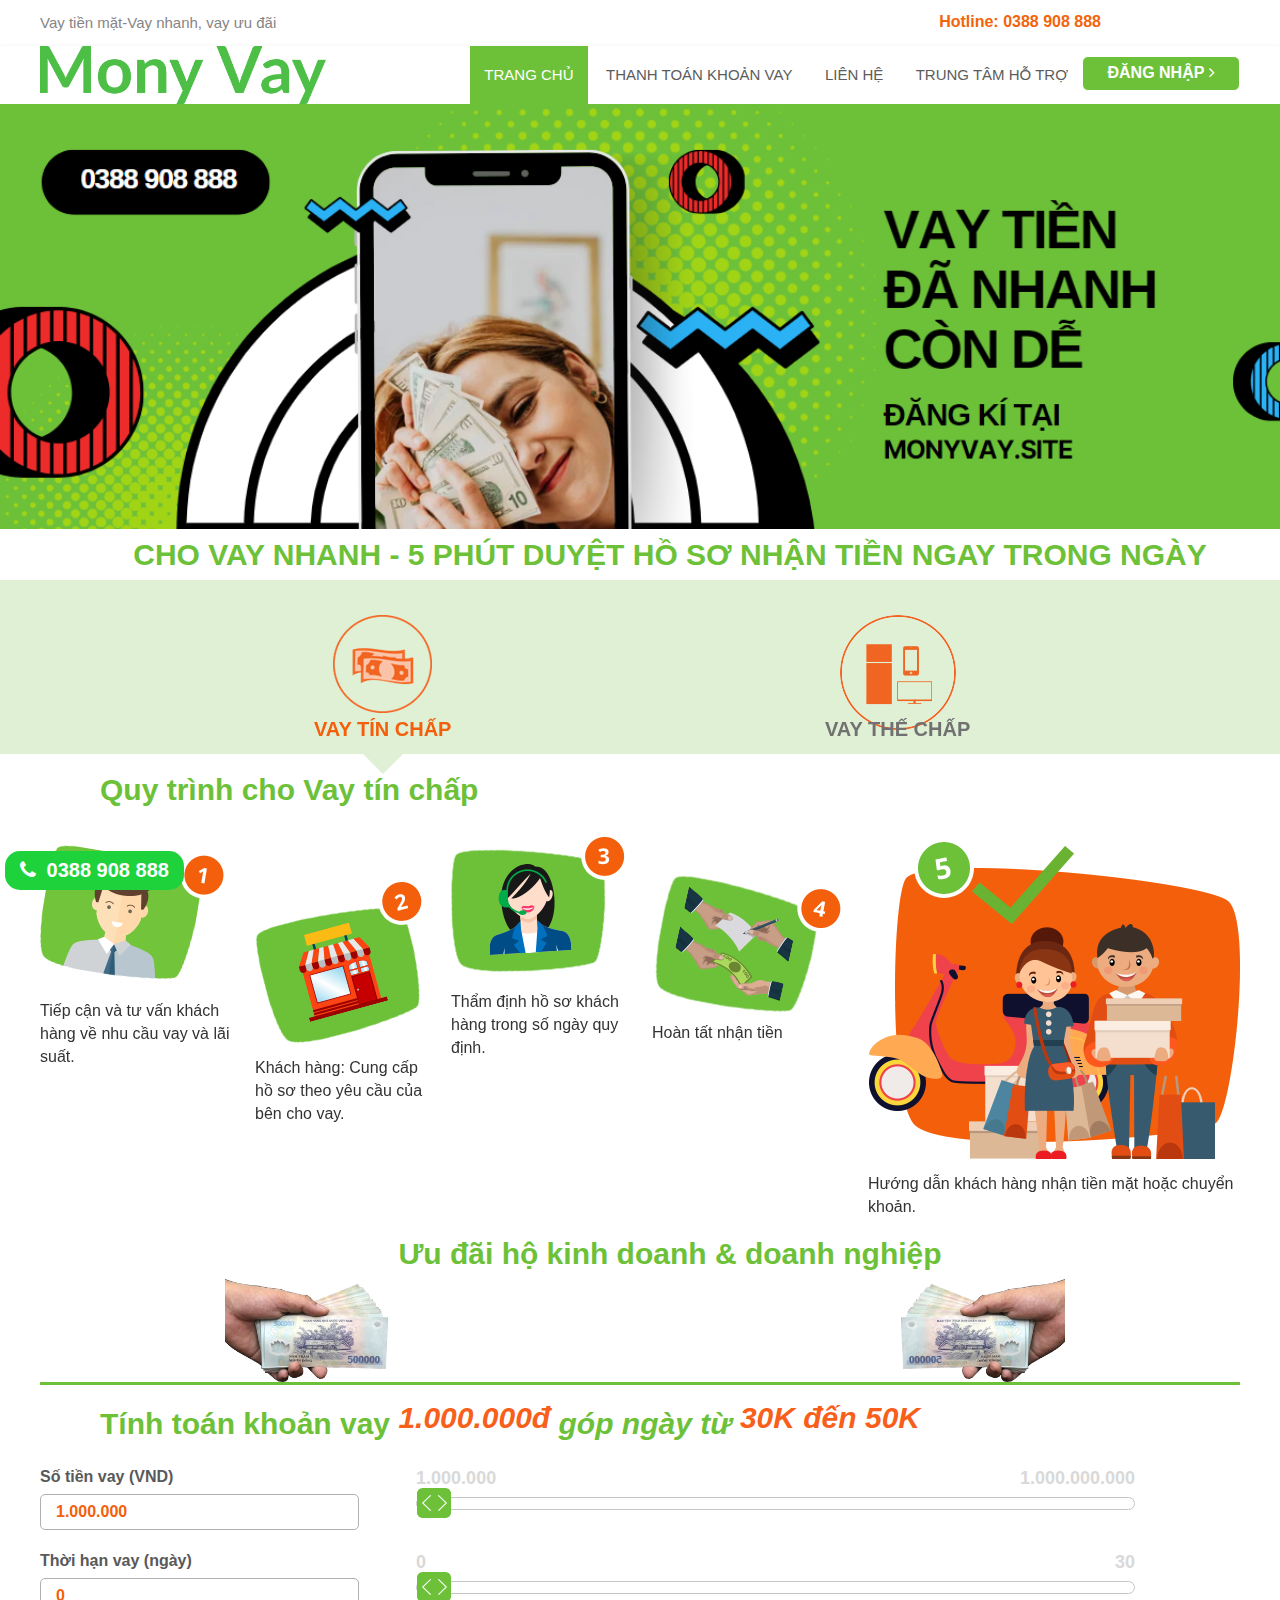
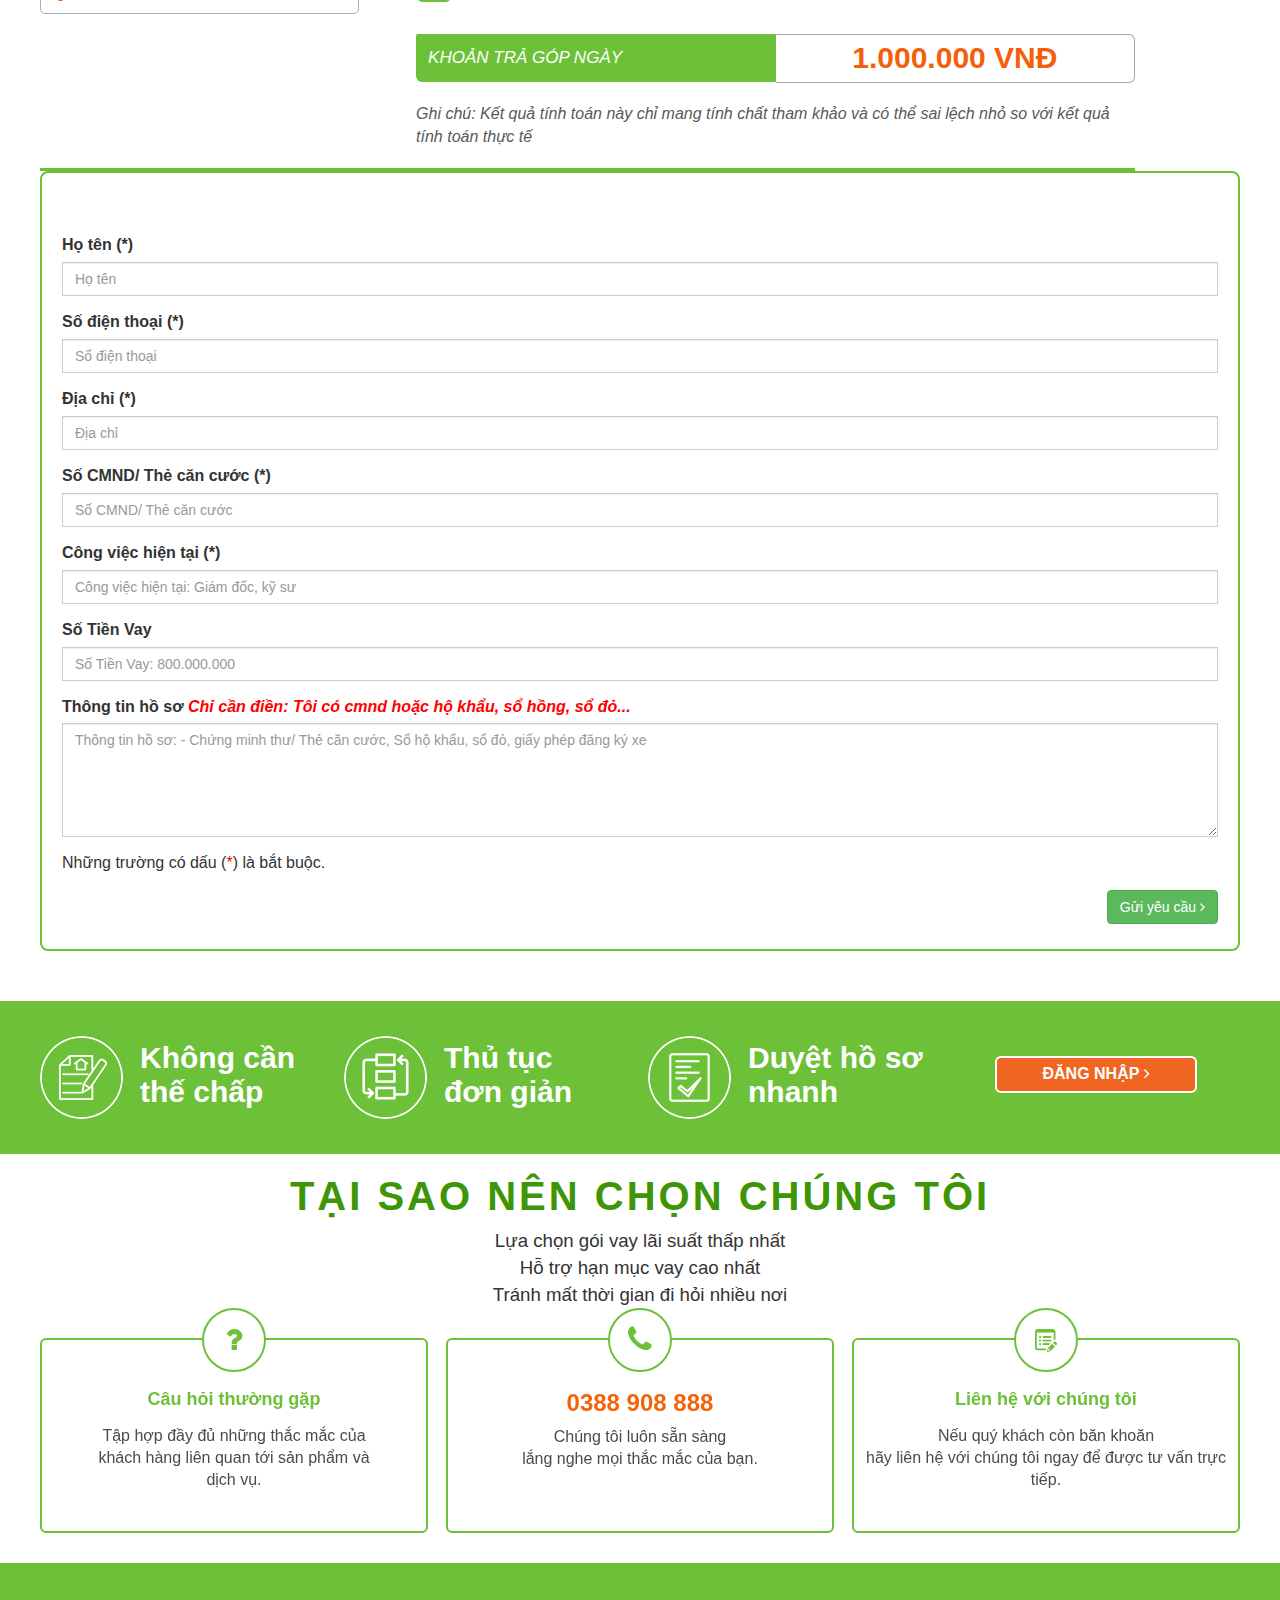
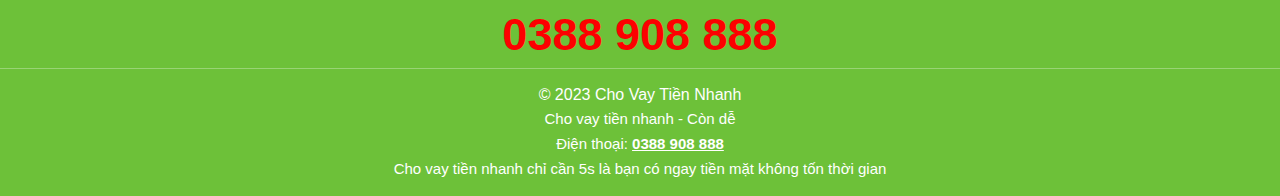
<file: index.html>
<!DOCTYPE html>
<html>
<head>
    <meta charset="utf-8">
    <meta http-equiv="Content-Type" content="text/html; charset=UTF-8">
    <meta http-equiv="X-UA-Compatible" content="IE=edge">
    <meta name="viewport" content="width=device-width, initial-scale=1.0, maximum-scale=1.0, user-scalable=no" />
    <link rel="shortcut icon" href="images/logo-vktc.jpg">
    <link rel="canonical" href="/">
    <meta http-equiv="content-language" content="en">
    <title> Mony Vay cho vay tiền nhanh 5s </title>
    <meta name="description" content="Cho vay tiền nhanh  nhanh gọn chỉ trong các bước đăng ký cơ bản bạn sẽ được cầm một cục tiền lớn về">
    <meta name="keywords" content="vay tiền, vay tiền mặt, vay tín chấp, vay tiền nhanh, vay lãi xuất thấp">
    <meta name="viewport" content="width=device-width, initial-scale=1">
<!-- Google Tag Manager -->
<script>(function(w,d,s,l,i){w[l]=w[l]||[];w[l].push({'gtm.start':
new Date().getTime(),event:'gtm.js'});var f=d.getElementsByTagName(s)[0],
j=d.createElement(s),dl=l!='dataLayer'?'&l='+l:'';<j className=""></j>async=true;j.src=
'https://www.googletagmanager.com/gtm.js?id='+i+dl;f.parentNode.insertBefore(j,f);
})(window,document,'script','dataLayer','GTM-M4HL78J');</script>
<!-- End Google Tag Manager -->
    <link media="all" type="text/css" rel="stylesheet" href="css/language-public.css">
    <link media="all" type="text/css" rel="stylesheet" href="css/jquery-ui.css">
    <link media="all" type="text/css" rel="stylesheet" href="css/bootstrap.css">
        <link media="all" type="text/css" rel="stylesheet" href="css/swiper.css">
        <link media="all" type="text/css" rel="stylesheet" href="css/font-awesome.min.css">
    <link media="all" type="text/css" rel="stylesheet" href="css/style.css">
    <link media="all" type="text/css" rel="stylesheet" href="css/grid.css">
    <link media="all" type="text/css" rel="stylesheet" href="css/dung.css">
    <link media="all" type="text/css" rel="stylesheet" href="css/pagination.css">
    <link media="all" type="text/css" rel="stylesheet" href="css/dropdowns.css">
    <link media="all" type="text/css" rel="stylesheet" href="css/style.integration.css">
    <script src="js/swiper.min.js"></script>
    <script src="js/jquery-3.3.1.min.js"></script>
    <script src="js/bootstrap.min.js"></script>
    <script src="js/script.js"></script>
    <script src="js/jquery-ui.js"></script>
    <script src="js/dropdowns.js"></script>
</head>
<body>
<!-- Google Tag Manager (noscript) -->
<noscript><iframe src="https://www.googletagmanager.com/ns.html?id=GTM-M4HL78J"
height="0" width="0" style="display:none;visibility:hidden"></iframe></noscript>
<!-- End Google Tag Manager (noscript) -->
    <div id="page">
        <div class="content" style="background:#fff">
            <div class="top-page">

                <div class="grid">

                    <div class="flex-container flex-space-between">

                        <div class="cell-1-3 hide-on-l-pad hide-on-mobile">

                            <div class="name-com">Vay tiền mặt-Vay nhanh, vay ưu đãi </div>

                        </div>

                        <div class="cell-2-3 pad-cell-1-1 mobile-cell-1-1">

                            <div class="langbar">



                            </div>

                            <div class="social-link">

                                <a class="link-facebook hvr-grow" target="_blank" href="https://facebook.com"></a>

                                <a class="link-google hvr-grow" target="_blank" href="https://plus.google.com/"></a>

                                <a class="link-youtube hvr-grow" target="_blank" href="https://www.youtube.com/"></a>



                            </div>

                            <div class="hotline-top">

                                Hotline: <a href="tel:+84388908888">0388 908 888</a>



                            </div>

                        </div>

                    </div>

                </div>

            </div>



            <!--Menu-->



            <div class="header pos-re">

               <div class="grid">

                  <div class="logo">

                     <div id="Module67">

                        <a href="\index.html">

                           <img src="images/logo.png" alt="Cho vay tiền nhanh 5s không cần thế chấp" title="Cho vay tiền nhanh 5s không cần thế chấp tại TP.HCM">

                       </a>

                   </div>

               </div>

               <div class="">



                 <div id="nav-icon1" class="toggleMenu nav-mobile">

                    <span></span>

                    <span></span>

                    <span></span>

                </div>



                <script>

                    $(document).ready(function () {

                       $('#nav-icon1,#nav-icon2,#nav-icon3,#nav-icon4').click(function () {

                          $(this).toggleClass('open');

                      });

                   });

               </script>



               <div class="btn-dangkyngay btnreg w200 fr">

                   <a href="\pages\dangnhap.html">Đăng nhập <i class="fa fa-angle-right" aria-hidden="true"></i></a>
                 </div>



            <!-- Main Menu PC -->

            <ul id="menu-header-main-menu" class="nav">
    <!-- <li class="  current ">
        <a href="/" target="_self">
            <i class='icon-home'></i> <span></span>
        </a>
    </li> -->
    <li class=" active ">
        <a href="\index.html" target="_self">
            <i class=""></i> <span>TRANG CHỦ</span>
        </a>
    </li>
    <li class="">
        <a href="\pages\thanhtoan.html" target="_self">
            <i class=""></i> <span>THANH TOÁN KHOẢN VAY</span>
        </a>
    </li>
    <li class="">
        <a href="#lienhe" target="_self">
            <i class=""></i> <span>LIÊN HỆ</span>
        </a>
    </li>

    <li class="">
        <a href="#lienhe" target="_self">
            <i class=""></i> <span>TRUNG TÂM HỖ TRỢ</span>
        </a>
    </li>
</ul>

<!-- // END Main Menu PC -->

</div> 

</div>

<div class="dropdowns">

  <!-- Main Menu Mobile -->

  <ul id="menu-header-main-menu" class="ul-nav-mobile">
   <li class="  current ">
      <a href="\index.html" target="_self">
         <i class="icon-home"></i> <span></span>
     </a>
 </li>
 <li class=" active ">
    <a href="\index.html" target="_self">
        <i class=""></i> <span>TRANG CHỦ</span>
    </a>
</li>
<li class="">
    <a href="\pages\thanhtoan.html" target="_self">
        <i class=""></i> <span>THANH TOÁN KHOẢN VAY</span>
    </a>
</li>
<li class="">
    <a href="#lienhe" target="_self">
        <i class=""></i> <span>LIÊN HỆ</span>
    </a>
</li>

<li class="">
    <a href="#lienhe" target="_self">
        <i class=""></i> <span>TRUNG TÂM HỖ TRỢ</span>
    </a>
</li>

      <li class="">
          <a href="\pages\dangnhap.html">Đăng nhập <i class="fa fa-angle-right" aria-hidden="true"></i></a>
      </li>
</ul>


<!-- // END Main Menu Mobile -->

</div>

<script>

  $(".dropdowns").dropdowns();

</script>

</div>

<!--//MENU-->






<!--SLIDER desktop-->


<div class="main-slide-destop">
    <div class="slidermar">
        <div class="master-slider ms-skin-default" id="masterslider">
            <div class="ms-slide slide-8" data-delay="5">
                <img src="images/banner.png" data-src="images/banner.png" alt="#">
                <div class="ms-layer text1 caps" style="left: 100px; top: 90px;" data-type="text" data-effect="top(45)" data-duration="1800" data-delay="0" data-ease="easeOutExpo"></div>
                <div class="ms-layer text2" style="left: 100px; top: 175px;" data-type="text" data-effect="bottom(45)" data-duration="1800" data-delay="500" data-ease="easeOutExpo"></div>
            </div>
            <div class="ms-slide slide-9" data-delay="5">
             <img src="images/banner.png" data-src="images/banner.png" alt="#">
             <div class="ms-layer text1 caps" style="left: 100px; top: 90px;" data-type="text" data-effect="top(45)" data-duration="1800" data-delay="0" data-ease="easeOutExpo"></div>
             <div class="ms-layer text2" style="left: 100px; top: 175px;" data-type="text" data-effect="bottom(45)" data-duration="1800" data-delay="500" data-ease="easeOutExpo"></div>
         </div>
     </div>
 </div>
</div>

<script>
    var swiper_cat_home = new Swiper('#slidemobliehome', {
        loop: true,
        slidesPerView: 1,
        autoplay: 5000,
        speed: 900,
        spaceBetween:0,
        nextButton: '.prohot-next',
        prevButton: '.prohot-prev',
        autoHeight: true,
        pagination: {
            el: '.swiper-pagination',
            type: 'bullets',
            clickable:true
        },
    });
</script>

<!-- MasterSlider -->
<link rel="stylesheet" href="css/masterslider.css">
<link rel="stylesheet" href="css/styleslider.css">
<script src="js/jquery.easing.min.js"></script>
<script src="js/masterslider.min.js"></script>
<script type="text/javascript">
    (function ($) {
        "use strict";
        var slider = new MasterSlider();
        // adds Arrows navigation control to the slider.
        slider.control('arrows');
        slider.control('bullets');

        slider.setup('masterslider', {
            width: 1400,    // slider standard width
            height: 330,   // slider standard height
            space: 0,
            speed: 45,
            layout: 'fullwidth',
            loop: true,
            preload: 0,
            autoHeight:true,
            autoplay: true,
            view: "parallaxMask"
        });
    })(jQuery);
</script>


<!--//SLIDER desktop-->





<!--SLIDER MOBILE-->


<div class="main-slide-mobile">
    <div class="swiper-container" id="slidemobliehome">
        <div class="swiper-wrapper">

            <div class="swiper-slide">
                <div class="pro-home-img">
                    <a class="" target="" href="#"><img src="images/banner.png"></a>
                </div>
                <div class="title-slide-mobile"></div>
                <div class="intro-slide-mobile"></div>
              <!--   <div class="view-detail-slide-mobile">
                  <a target="" href="#"><span class="hvr-forward">Xem thêm <i class="fa fa-angle-right" aria-hidden="true"></i></span></a>
              </div> -->
              <div class="clearfix"></div>
          </div>

          <div class="swiper-slide">
            <div class="pro-home-img">
                <a class="" target="" href="#"><img src="images/banner.png"></a>
            </div>
            <div class="title-slide-mobile"></div>
            <div class="intro-slide-mobile"></div>
              <!--   <div class="view-detail-slide-mobile">
                  <a target="" href="#"><span class="hvr-forward">Xem thêm <i class="fa fa-angle-right" aria-hidden="true"></i></span></a>
              </div> -->
              <div class="clearfix"></div>
          </div>
      </div>
  </div>
  <div class="swiper-pagination"></div>
</div>
<script>
    var swiper_cat_home = new Swiper('#slidemobliehome', {
        loop: true,
        slidesPerView: 1,
        autoplay: 5000,
        speed: 900,
        spaceBetween:0,
        nextButton: '.prohot-next',
        prevButton: '.prohot-prev',
        autoHeight: true,
        pagination: {
            el: '.swiper-pagination',
            type: 'bullets',
            clickable:true
        },
    });
</script>

<!-- MasterSlider -->
<link rel="stylesheet" href="css/masterslider.css">
<link rel="stylesheet" href="css/styleslider.css">
<script src="js/jquery.easing.min.js"></script>
<script src="js/masterslider.min.js"></script>
<script type="text/javascript">
    (function ($) {
        "use strict";
        var slider = new MasterSlider();
        // adds Arrows navigation control to the slider.
        slider.control('arrows');
        slider.control('bullets');

        slider.setup('masterslider', {
            width: 1400,    // slider standard width
            height: 330,   // slider standard height
            space: 0,
            speed: 45,
            layout: 'fullwidth',
            loop: true,
            preload: 0,
            autoHeight:true,
            autoplay: true,
            view: "parallaxMask"
        });
    })(jQuery);
</script>





<!--//end SLIDER MOBILE-->



<center><h2 class="product-tool-name"><span>CHO VAY NHANH - 5 PHÚT DUYỆT HỒ SƠ NHẬN TIỀN NGAY TRONG NGÀY</span></h2></center>


<div class="grid">

    <div class="showtabmobile">

        <a href="javascript:void(0)"><span class="text"></span> <i class="fa fa-angle-down" aria-hidden="true"></i></a>

    </div>

</div>



<script>

    $(function(){

        $('.showtabmobile').html($('.tab-home .active').html() + '<i class="fa fa-angle-down" aria-hidden="true"></i>');

        $('.showtabmobile').click(function () {

            $('.tab-home').slideToggle(function () { });

        });



        if ($(document).width() <= 999) {

            $('.tab-home .item-tab-home .item-tab .name').click(function () {

                $('.showtabmobile').html($(this).html() + '<i class="fa fa-angle-down" aria-hidden="true"></i>');

                $('.tab-home').hide();

            });

        }



    });

</script>





<div class="tab-home">

    <div class="grid-small">

        <div class="flex-container flex-space-between">

            <div class="cell-home-1-4 item-tab-home active hvr-fade" id="tab-1" data-tab="Vay tín chấp" data-lai-suat="0.15" data-min-money="1000000" data-max-money="1000000000" data-min-month="0" data-max-month="30" data-quyenloi="" data-bgact="" data-bgdft="/themes/chovaytien247/assets/images/vay-tien.png?width=99&amp;height=98&amp;mode=crop" ,="" data-linkkhoanvay="" data-tieudekhoanvay="" data-tieudefilemau="" data-filemau="">

                <div class="c30"></div>

                <div class="hvr-float item-tab active" data-bg-act="/themes/chovaytien247/assets/images/vay-tien-mat-hover.png?width=99&amp;height=98&amp;mode=crop" data-bg="/themes/chovaytien247/assets/images/vay-tien.png?width=99&amp;height=98&amp;mode=crop" style="background-image: url(images/vay-tien-mat-hover.png);">

                    <div class="name">Vay tín chấp</div>

                    <div class="c10"></div>

                </div>

            </div>

            <div class="cell-home-1-4 item-tab-home  hvr-fade" id="tab-2" data-tab="Vay thế chấp" data-lai-suat="0.15" data-min-money="1000000" data-max-money="1000000000" data-min-month="0" data-max-month="30" data-quyenloi="" data-bgact="/themes/chovaytien247/assets/images/vay-dien-thoai-hover.png?width=99&amp;height=98&amp;mode=crop" data-bgdft="/themes/chovaytien247/assets/images/vay-dien-thoai.png?width=99&amp;height=98&amp;mode=crop" ,="" data-linkkhoanvay="" data-tieudekhoanvay="" data-tieudefilemau="" data-filemau="">

                <div class="c30"></div>

                <div class="hvr-float item-tab " data-bg-act="/themes/chovaytien247/assets/images/vay-dien-thoai-hover.png?width=99&amp;height=98&amp;mode=crop" data-bg="/themes/chovaytien247/assets/images/vay-dien-thoai.png?width=99&amp;height=98&amp;mode=crop" style="background-image: url('images/vay-dien-thoai-hover.png');">

                    <div class="name">Vay thế chấp</div>

                    <div class="c10"></div>

                </div>

            </div>

        </div>

    </div>

</div>


<input type="hidden" id="laisuat_id" value="">
<input type="hidden" id="max_money_id" value="">
<input type="hidden" id="max_month_id" value="">

<script>

    $(function () {

        $('#textquyenloi').text($('.item-tab-home').first().attr('data-quyenloi'));

        $('#textkhoanvay').text($('.item-tab-home').first().attr('data-tieudekhoanvay'));

        $('#linkkhoanvay').attr('href', $('.item-tab-home').first().attr('data-linkkhoanvay'));

        $('#textfilemau').text($('.item-tab-home').first().attr('data-tieudefilemau'));

        $('#linkfilemau').attr('href', $('.item-tab-home').first().attr('data-filemau'));

        var khoanvay = $('.item-tab-home').first().attr('data-tab');

        $('#loantype').val(khoanvay);

        var laisuat_id = $('.item-tab-home').first().attr('data-lai-suat');

        $('#laisuat_id').val(laisuat_id);

        var min_money_id = $('.item-tab-home').first().attr('data-min-money');

        $('#money_valslider').val(Comma(min_money_id));

        var max_money_id = $('.item-tab-home').first().attr('data-max-money');

        $('#max_money_id').val(max_money_id);

        var min_month_id = $('.item-tab-home').first().attr('data-min-month');

        $('#month_valslider').val(min_month_id);

        var max_month_id = $('.item-tab-home').first().attr('data-max-month');

        $('#max_month_id').val(max_month_id);

        $('#min_money_label').text(Comma(min_money_id));

        $('#max_money_label').text(Comma(max_money_id));

        $('#min_month_label').text(min_month_id);

        $('#max_month_label').text(max_month_id);

        $('#min_money_label, #max_money_label').digits();

    });

</script>





<div class="grid">

    <div class="tab-home-content content-tab-1">

        <div class="c10"></div>

        <h2 class="quy-trinh-vay"><span>Quy trình cho Vay tín chấp</span></h2>

        <div class="c20"></div>

        <div class="quy-trinh-cho-vay flex-container flex-space-between">

            <div class="loan-step-1 hvr-buzz-out">

                <div class="loan-step-img"><img src="images/loan-step-1.png" style="width:100%"></div>

                <div>Tiếp cận và tư vấn khách hàng về nhu cầu vay và lãi suất.</div>

            </div>

            <div class="loan-step-2 hvr-buzz-out">

                <div class="loan-step-img"><img src="images/loan-step-2.png" style="width:100%"></div>

                <div>Khách hàng: Cung cấp hồ sơ theo yêu cầu của bên cho vay.</div>

            </div>

            <div class="loan-step-3 hvr-buzz-out">

                <div class="loan-step-img"><img src="images/loan-step-3.png" style="width:100%"></div>

                <div>Thẩm định hồ sơ khách hàng trong số ngày quy định.</div>

            </div>

            <div class="loan-step-4 hvr-buzz-out">

                <div class="loan-step-img"><img src="images/loan-step-4.png" style="width:100%"></div>

                <div>Hoàn tất nhận tiền</div>

            </div>

            <div class="loan-step-5 hvr-buzz-out">

                <div class="loan-step-img"><img src="images/loan-step-5.png" style="width:100%"></div>

                <div>Hướng dẫn khách hàng nhận tiền mặt hoặc chuyển khoản.</div>

            </div>

        </div>

        <div class="c10"></div>

    </div>

    <div class="tab-home-content content-tab-2">

        <div class="c10"></div>

        <h2 class="quy-trinh-vay"><span>Quy trình cho Vay thế chấp</span></h2>

        <div class="c20"></div>

        <div class="quy-trinh-cho-vay flex-container flex-space-between">

            <div class="loan-step-1 hvr-buzz-out">

                <div class="loan-step-img"><img src="images/loan-step-1.png" style="width:100%"></div>

                <div>Tiếp cận và tư vấn khách hàng về nhu cầu vay và lãi suất.</div>

            </div>

            <div class="loan-step-2 hvr-buzz-out">

                <div class="loan-step-img"><img src="images/loan-step-2.png" style="width:100%"></div>

                <div>Tư vấn cho khách hàng về dịch vụ và thủ tục vay trả.</div>

            </div>

            <div class="loan-step-3 hvr-buzz-out">

                <div class="loan-step-img"><img src="images/loan-step-3.png" style="width:100%"></div>

                <div>Nhập thông tin khách hàng và gửi để xét duyệt.</div>

            </div>

            <div class="loan-step-4 hvr-buzz-out">

                <div class="loan-step-img"><img src="images/loan-step-4.png" style="width:100%"></div>

                <div>Ký và nhận tiền</div>

            </div>

            <div class="loan-step-5 hvr-buzz-out">

                <div class="loan-step-img"><img src="images/loan-step-5.png" style="width:100%"></div>

                <div>Giải ngân khoản vay của khách hàng.</div>

            </div>

        </div>

        <div class="c10"></div>


    </div>
    <center><h2 class="product-tool-name"><span>Ưu đãi hộ kinh doanh &amp; doanh nghiệp </span></h2></center>

    <div class="row">
        <div class="col-md-3" style="left: 15%">
            <img src="images/camtien.png" alt="" width="59%">
        </div>
        <div class="col-md-6">
            <center><h3 class="product-tool-name text_hoso"><span>Duyệt hồ sơ 5 phút nhận tiền trong ngày  </span></h3></center>
            <center><h3 class="product-tool-name text_hoso"><span>Uy tín lịch sự bảo mật thông tin khách hàng</span></h3></center>
        </div>
        <div class="col-md-3" style="right: 5%">
         <img src="images/camtien-right.png" alt="" width="59%">
     </div>

 </div>

 <div class="bor-3"></div>

</div>

<!-- slidebar -->

<div class="grid tinhtoankhoanvay">

    <!---Cong cu tinh khoan vay--->

    <div class="c10"></div>

    <h2 class="product-tool-name"><span>Tính toán khoản vay <i><span style=" color: #f75f1b;">1.000.000đ</span> góp ngày từ <span style=" color: #f75f1b;">30K đến 50K</span></i></span></h2>

    <div class="flex-container flex-space-between">

        <div class="cell-3-1 tab-cell-1-1 mobile-cell-1-1 bor-3">

            <div class="intro-prohome" id="textquyenloi"></div>

            <div class="flex-container flex-space-between">

                <div class="cell-1-3 mobile-cell-1-1 w540 pc-p-b-20 mb-p-b-0">

                    <div class="lblpro">Số tiền vay (VND)</div>

                    <input class="txt-slider-1" id="money_valslider" value="" type="text">

                </div>

                <div class="cell-2-3 mobile-cell-1-1 w540 pc-p-b-20">

                    <div>

                        <div class="label-min-max">

                            <span id="min_money_label"></span><span id="max_money_label" style="float:right"></span>

                        </div>

                        <div id="slider"></div>

                    </div>

                </div>

            </div>



            <div class="flex-container flex-space-between">

                <div class="cell-1-3 mobile-cell-1-1 w540 pc-p-b-20 mb-p-b-0">

                    <div class="lblpro">Thời hạn vay (ngày)</div>

                    <input class="txt-slider-1" id="month_valslider" value="0" type="text">

                </div>

                <div class="cell-2-3 1 mobile-cell-1-1 w540 pc-p-b-10">

                    <div>

                        <div class="label-min-max">

                            <span id="min_month_label"></span> <span id="max_month_label" style="float:right"></span>

                        </div>

                        <div id="slider1"></div>

                    </div>

                </div>



                <div class="cell-1-3 pad-cell-1-1 mobile-cell-1-1 pc-p-b-20 mb-p-b-0"></div>

                <div class="cell-2-3 pad-cell-1-1 mobile-cell-1-1 pc-p-b-20 mb-p-b-0">

                    <div class="flex-container flex-space-between box-calc-result">

                        <div class="cell-1-2-calc mobile-cell-1-1">

                            <div class="title-calc">Khoản trả góp ngày</div>

                        </div>

                        <div class="cell-1-2-calc mobile-cell-1-1">

                            <div class="calc-result">

                                <div class="value "><span class="tragop">0</span>  VNĐ</div>

                            </div>

                        </div>

                    </div>

                    <div class="c20"></div>

                    <div style="font-size:16px; font-style:italic; color:#595959">

                        Ghi chú: Kết quả tính toán này chỉ mang tính chất tham khảo và có thể sai lệch nhỏ so với kết quả tính toán thực tế

                    </div>



                   <!--  <div class="link-download"><a id="linkfilemau" href="#" rel="nofollow" target="_blank"><i class="fa fa-angle-double-right" aria-hidden="true"></i> <span id="textfilemau"></span></a></div>



                     <div class="link-download"><a id="linkkhoanvay" href="#" rel="nofollow" target="_blank"><i class="fa fa-angle-double-right" aria-hidden="true"></i> <span id="textkhoanvay"></span></a></div> -->

                 </div>

             </div>

         </div>





         <div class="cell-1-1  tab-cell-1-1 mobile-cell-1-1 frm-home">

 <style type="text/css">* { -webkit-box-sizing: border-box; -moz-box-sizing: border-box; box-sizing: border-box; } .is-hidden { display: none !important; }.js-success-message, .js-loading,.js-error-message { text-align: center; width: 100%; padding: 10px; border: 2px; border-style: dashed; border-color: #090; background: #e8f8ff; margin-bottom: 10px; }
</style>

            <div id="frmhome" class="">
                <center><h3 class="product-tool-name text_hoso"><span>ĐĂNG KÝ NGAY HÔM NAY 5 PHÚT LÀ CÓ TIỀN</span></h3></center>

                <form id="guithongtinvaytien" name="submit-to-google-sheet" accept-charset="UTF-8"><input name="_token" type="hidden">
                    <div class="row">

                        <div class="col-md-12 col-sm-12 col-12">

                            <div class="form-group">

                                <label for="contact_name" class="control-label ">Họ tên (*)</label>

                                <input type="text" class="form-control" name="name" value="" id="contact_name" placeholder="Họ tên" required>

                            </div>

                        </div>

                        <div class="col-md-12 col-sm-12 col-12">

                            <div class="form-group">

                                <label for="contact_phone" class="control-label">Số điện thoại (*)</label>

                                <input type="text" class="form-control" name="phone" value="" id="contact_phone" placeholder="Số điện thoại" required>

                            </div>

                        </div>

                        <div class="col-md-12 col-sm-12 col-12">

                            <div class="form-group">

                                <label for="contact_address" class="control-label">Địa chỉ (*)</label>

                                <input type="text" class="form-control" name="address" value="" id="contact_address" placeholder="Địa chỉ" required>

                            </div>

                        </div>



                        <div class="col-md-12 col-sm-12 col-12">

                            <div class="form-group">

                                <label for="contact_passport" class="control-label">Số CMND/ Thẻ căn cước (*)</label>

                                <input type="text" class="form-control" name="passport" value="" id="contact_passport" placeholder="Số CMND/ Thẻ căn cước" required>

                            </div>

                        </div>


                        <div class="col-md-12 col-sm-12 col-12">

                            <div class="form-group">

                                <label for="contact_congviec" class="control-label">Công việc hiện tại (*)</label>

                                <input type="text" class="form-control" name="congviec" value="" id="contact_congviec" placeholder="Công việc hiện tại: Giám đốc, kỹ sư" required>

                            </div>

                        </div>



                        <div class="col-md-12 col-sm-12 col-12">

                            <div class="form-group">

                                <label for="contact_money" class="control-label required">Số Tiền Vay</label>

                                <input type="money" class="form-control" name="money" value="" id="contact_money" placeholder="Số Tiền Vay: 800.000.000">

                            </div>

                        </div>


  <div class="col-md-12">

    <div class="form-group">

        <label for="contact_content" class="control-label required">Thông tin hồ sơ <i style="color:red">Chỉ cần điền: Tôi có cmnd hoặc hộ khẩu, sổ hồng, sổ đỏ...</i></label>

        <textarea name="content" id="contact_content" class="form-control" rows="5" placeholder="Thông tin hồ sơ: - Chứng minh thư/ Thẻ căn cước, Sổ hộ khẩu, sổ đỏ, giấy phép đăng ký xe"></textarea>

    </div>

</div>


<div class="col-md-12">

    <div class="form-group"><p>Những trường có dấu (<span style="color: red">*</span>) là bắt buộc.</p></div>

</div>

</div>

<div class="form-group text-right">

    <button id="GuiBieuMauGG" type="submit" class="btn btn-success cyan text">Gửi yêu cầu <i class="fa fa-angle-right" aria-hidden="true"></i></button>

</div>

</form>

<div class="js-loading is-hidden">ĐANG GỬI TH&Ocirc;NG TIN....</div>

<div class="js-success-message is-hidden">
<p>BẠN Đ&Atilde; ĐĂNG K&Yacute; TH&Agrave;NH C&Ocirc;NG. CHÚNG TÔI SẼ GỌI ĐIỆN LẠI CHO BẠN TRONG V&Ograve;NG 3H ĐỂ TƯ VẤN. CẢM ƠN BẠN V&Agrave; CH&Uacute;C MỘT NG&Agrave;Y L&Agrave;M VIỆC VUI VẺ</p>
</div>

<div class="js-error-message is-hidden">
<p>BẠN Đ&Atilde; ĐĂNG K&Yacute; TH&Agrave;NH C&Ocirc;NG. CHÚNG TÔI SẼ GỌI ĐIỆN LẠI CHO BẠN ĐỂ TƯ VẤN. CẢM ƠN BẠN V&Agrave; CH&Uacute;C MỘT NG&Agrave;Y L&Agrave;M VIỆC VUI VẺ</p>
</div>
<script>
    const scriptURL = 'https://script.google.com/macros/s/AKfycbxSbGh3AzKlMtN46oq6aZSEgw_FH5IUGNLSpmKd/exec'
    const form = document.forms['submit-to-google-sheet']
    const formmodal = document.forms['submit-to-google-sheet-modal']
    const loading = document.querySelector('.js-loading')
    const successMessage = document.querySelector('.js-success-message')
    const errorMessage = document.querySelector('.js-error-message')

    form.addEventListener('submit', e => {
      e.preventDefault()
      showLoadingIndicator()
      fetch(scriptURL, { method: 'POST', body: new FormData(form)})
        .then(response => showSuccessMessage(response))
        .catch(error => showErrorMessage(error))
    })

    function showLoadingIndicator () {
      form.classList.add('is-hidden')
      loading.classList.remove('is-hidden')
    }

    formmodal.addEventListener('submit', e => {
      e.preventDefault()
      showLoadingIndicatorModal()
      fetch(scriptURL, { method: 'POST', body: new FormData(formmodal)})
        .then(response => showSuccessMessage(response))
        .catch(error => showErrorMessage(error))
    })

    function showLoadingIndicatorModal () {
      formmodal.classList.add('is-hidden')
      loading.classList.remove('is-hidden')
    }

    function showSuccessMessage (response) {
      console.log('Success!', response)
      setTimeout(() => {
        successMessage.classList.remove('is-hidden')
        loading.classList.add('is-hidden')
      }, 500)
    }

    function showErrorMessage (error) {
      console.error('Error!', error.message)
      setTimeout(() => {
        errorMessage.classList.remove('is-hidden')
        loading.classList.add('is-hidden')
      }, 500)
    }
  </script>




</div>

</div>







</div>



<script>

    $('#money_valslider').keyup(function () {

        money = Comma($(this).val());

        $(this).val(money);

    });

    $(function () {

        var min_money = findAndReplace($('#money_valslider').val(), ".", "");

        var max_money = parseInt($('#max_money_id').val());

        var min_month = parseInt($('#month_valslider').val());

        var max_month = parseInt($('#max_month_id').val());

        callSlide(min_money, max_money);

        callSlide1(min_month, max_month);

    });

    $('#money_valslider').blur(function () {

            //alert("abc");

            $("#slider").slider("value", findAndReplace($(this).val(), ".", ""));

            tinhtragop();

        });

    $('#month_valslider').change(function () {

        $("#slider1").slider("value", findAndReplace($(this).val(), ".", ""));

        tinhtragop();

    });

    $('.item-tab').hover(function () {

        var bg_ac = $(this).attr('data-bg-act');

        $(this).css("background-image", "url(" + bg_ac + ")");

    }, function () {

        if ($(this).hasClass("active") == true)

        {

            var bg_ac = $(this).attr('data-bg-act');

            $(this).css("background-image", "url(" + bg_ac + ")");



        } else

        {

            var bg = $(this).attr('data-bg');

            $(this).css("background-image", "url(" + bg + ")");

        }

    });

    $('.item-tab').click(function () {

        $(".item-tab").each(function (index) {

            var bg = $(this).attr('data-bg');

            $(this).css("background-image", "url(" + bg + ")");

        });

        var bg_ac = $(this).attr('data-bg-act');

        $('.item-tab').removeClass('active');

        $(this).addClass('active');

        $('.item-tab.active').css("background-image", "url(" + bg_ac + ")");

    });

    $('.item-tab-home').click(function () {

        $('.item-tab-home').removeClass('active');

        $(this).addClass('active');

        $('#textfilemau').text($(this).attr('data-tieudefilemau'));

        $('#linkfilemau').attr('href', $(this).attr('data-filemau'));

        $('#textkhoanvay').text($(this).attr('data-tieudekhoanvay'));

        $('#linkkhoanvay').attr('href', $(this).attr('data-linkkhoanvay'));

        $('.tab-home-content').hide();

        $('.content-' + $(this).attr('id')).show();

            //$('#loantypelabel').text($(this).attr('data-tab'));

            $('#textquyenloi').text($(this).attr('data-quyenloi'));

            $('#loantype').val($(this).attr('data-tab'));

            var laisuat_id = $(this).attr('data-lai-suat');

            $('#laisuat_id').val(laisuat_id);

            var min_money_id = $(this).attr('data-min-money');

            $('#money_valslider').val(Comma(min_money_id));

            $('#min_money_label').text(Comma(min_money_id));

            var max_money_id = $(this).attr('data-max-money');

            $('#max_money_id').val(max_money_id);

            $('#max_money_label').text(max_money_id);

            var min_month_id = $(this).attr('data-min-month');

            $('#month_valslider').val(min_month_id);

            $('#min_month_label').text(min_month_id);

            var max_month_id = $(this).attr('data-max-month');

            $('#max_month_id').val(max_month_id);

            $('#max_month_label').text(max_month_id);

            callSlide(parseInt(min_money_id), parseInt(max_money_id));

            callSlide1(parseInt(min_month_id), parseInt(max_month_id));

            $('#min_money_label, #max_money_label').digits();



        });



    function tinhtragop() {



        var laixuat = $('#laisuat_id').val();

        var tienvay = findAndReplace($("#money_valslider").val(), ".", "");

        var thangvay = $("#month_valslider").val();



        var P = tienvay;

        var R = laixuat;

        var n = thangvay;





        var today = new Date();

        var year = today.getFullYear();

        var month = today.getMonth();

        var date = today.getDate();



        var i = 0;

        var myArray = [];



        var tonglai = 1;

        for (j = 0; j < n; j++) {

            fromday = new Date(year, month + j, date);


            ngayky = next_period_day(fromday.getFullYear(), fromday.getMonth(), fromday.getDate());

            i = R / 365 * ngayky;

            myArray[j] = i;

            tonglai = tonglai * (1 + i);

        }



        ts = Math.round(P * tonglai * 10) / 10;



        ms = 1;

        for (x = 1; x <= myArray.length - 1; x++) {

            ms = ms * (myArray[x] + 1) + 1;

        }



        tragop = Math.round((ts / ms)/1000) * 1000 ;

            //tragop = Math.round((P/250)*n);


            function next_period_day(nyear, nmonth, ndate) {

                var nextday = new Date(nyear, nmonth + 1, ndate);

                var diffdays = DifferenceInDays(fromday, nextday);

                return diffdays;

            }



            function DifferenceInDays(firstDate, secondDate) {

                return Math.round((secondDate - firstDate) / (1000 * 60 * 60 * 24));

            }

            //var tragop = parseInt(tiengoc) + parseInt(laihangthang);

            $('.tragop').text(tragop);

            $('.tragop').digits();

            $('#loanmoney').val(tienvay);

            $('#loanmonth').val(thangvay);

            $('#tientragop').val(tragop);

        }



        $(document).ready(function () {

            tinhtragop();



        });

    </script>

</div>

<!-- end slidebar -->

            <section class="lienhe" id="lienhe">

<div class="c30"></div>







<div class="c20"></div>

<div class="map-home">

    <div class="panel-map-bot">

        <div class="grid">

            <div class="flex-container">

                <div class="cell-1-4 pad-cell-1-2 mobile-cell-1-1">

                    <div class="icon-map-bot icon-khongcanthuechap">

                        <div class="mes-icon-map-bot">Không cần<br>thế chấp</div>

                    </div>

                </div>

                <div class="cell-1-4 pad-cell-1-2 mobile-cell-1-1">

                    <div class="icon-map-bot icon-thutucdongian">

                        <div class="mes-icon-map-bot">Thủ tục <br> đơn giản</div>

                    </div>

                </div>

                <div class="cell-1-4 pad-cell-1-2 mobile-cell-1-1">

                    <div class="icon-map-bot icon-duyethosonhanh">

                        <div class="mes-icon-map-bot">Duyệt hồ sơ <br> nhanh</div>

                    </div>

                </div>

                <div class="cell-1-4 pad-cell-1-2 mobile-cell-1-1">

                    <div class="btn-dangkyngay btnreg btn-dangkyngay1">

                        <a href="\pages\dangnhap.html">Đăng nhập <i class="fa fa-angle-right" aria-hidden="true"></i></a>

                    </div>

                </div>

            </div>

        </div>

    </div>



</div>





<div class="grid">

    <div class="ui padded grid">

        <div class=" wm-mobile column">

            <div class="ui grid  wm-mobile container">

                <div class="column">

                    <div class="wm-module wm-free-text text-promo">

                        <center><h2 style="font-size: 50px;text-transform: uppercase;text-align: center;font-size: 40px;text-transform: uppercase;    color: #3e9607;font-weight: 700;letter-spacing: 3px;">Tại sao nên chọn chúng tôi</h2></center>

                        <div class="content">

                            <div style="text-align: center;"></div>

                            <div style="text-align: center;"></div>

                            <div style="text-align: center;"><span style="font-size: 14pt;">Lựa chọn gói vay lãi suất thấp nhất</span></div>

                            <div style="text-align: center;"></div>

                            <div style="text-align: center;"><span style="font-size: 14pt;">Hỗ trợ hạn mục vay cao nhất</span></div>

                            <div style="text-align: center;"></div>

                            <div style="text-align: center;"><span style="font-size: 14pt;">Tránh mất thời gian đi hỏi nhiều nơi</span></div>

                            <div style="text-align: center;"></div>

                        </div>

                    </div>

                </div>

            </div>

        </div>

    </div>

</div>

<div class="c30"></div>







<div class="grid">

    <div class="flex-container">

        <div class="cell-1-3 pad-cell-1-2 mobile-cell-1-1">

            <div class="box-border hvr-float">

                <div class="ci-icon"><i class="fa fa-question" aria-hidden="true"></i></div>

                <div class="inner-box-border">

                    <h2 class="title-box"><a href="\pages\404notfound.html">Câu hỏi thường gặp</a></h2>

                    <div class="des-box">Tập hợp đầy đủ những thắc mắc của  <br> khách hàng liên quan tới sản phẩm và<br> dịch vụ.</div>

                </div>

            </div>

        </div>

        <div class="cell-1-3 pad-cell-1-2 mobile-cell-1-1">

            <div class="box-border hvr-float">

                <div class="ci-icon"><i class="fa fa-phone" aria-hidden="true"></i></div>

                <div class="inner-box-border">



                    <h2 class="title-box">
                       
                        <a style="color:#f3640a; font-size:24px;" href="tel:+84388908888">0388 908 888</a>

                    </h2>

                    <div class="des-box" style="margin-top:10px;">Chúng tôi luôn sẵn sàng <br> lắng nghe mọi thắc mắc của bạn.</div>

                </div>

            </div>

        </div>

        <div class="cell-1-3 pad-cell-1-2 mobile-cell-1-1">

            <div class="box-border hvr-float">

                <div class="ci-icon newsl"></div>

                <div class="inner-box-border">

                    <h2 class="title-box"><a href="#lienhe">Liên hệ với chúng tôi</a></h2>

                    <div class="des-box">Nếu quý khách còn băn khoăn <br> hãy liên hệ với chúng tôi ngay để được tư vấn trực tiếp.</div>

                </div>

            </div>

        </div>

    </div>

</div>
            </section>
<div class="c30"></div>




<div class="footer">

    <center>
        <a href="tel:+84388908888" style="font-size: 45px;color: #fd0000;"><strong>0388 908 888</strong></a>
     
    </center>   



</div>

<div class="copyright">

    <div class="grid">

        <div>© 2023 Cho Vay Tiền Nhanh </div>

        <div class="contet-footer">

            <div id="Module73">Cho vay tiền nhanh - Còn dễ<br>

                Điện thoại: <a href="tel:+84388908888"><strong>0388 908 888</strong></a>

                <br>Cho vay tiền nhanh chỉ cần 5s là bạn có ngay tiền mặt không tốn thời gian

            </div>

        </div>

    </div>

</div>





<p class="mobile_support "> <!-- visible-xs -->


    <i class="fa fa-phone"></i> 
    <a href="tel:+84388908888"><strong>0388 908 888</strong></a>

   


</p>



    <div class="modal fade" id="Modalreg2" tabindex="-1" role="dialog" aria-labelledby="exampleModalLabel" aria-hidden="true">

        <div class="modal-dialog" role="document">

            <form name="submit-to-google-sheet-modal"><input name="_token" type="hidden">

                <div class="modal-content">

                   <div class="modal-header mbc-modal-header">

                      <button type="button" class="close" data-dismiss="modal" aria-label="Close"><span aria-hidden="true">Tắt</span></button>

                      <h4 class="modal-title" id="exampleModalLabel">

                         <span style="color:#f16522;  font-weight:700">ĐĂNG KÝ NGAY</span>



                     </h4>

                 </div>

                 <div class="modal-body">

                  <div id="successpanelpopup" class="success-panel" style="display:none; ">

                     <div id="Module76">


                     </div>





                 </div>

                 <div id="popup2" class="input-form-zone">

                   <div class="intro-form" style="margin-bottom:5px;">

                      <div id="Module79">

                         <p style="text-align:start">Quý khách có nhu cầu vay vốn, tín dụng xin liên hệ Hotline: <a href="tel:+84868762995"><strong>0868762995</strong></a> | <a href="tel:+84868762995"><strong>0868762995</strong></a> hoặc điền thông tin vào form dưới đây nhé.</p>

                     </div>

                 </div>

                 <div class="form-group">

                  <input type="text" class="form-control" name="name" value="" id="contact_name" placeholder="Họ tên" required>

              </div>

              <div class="form-group">

                  <input type="text" class="form-control" name="phone" value="" id="contact_phone" placeholder="Số điện thoại" required>

              </div>

              <div class="form-group">

                  <input type="text" class="form-control" name="passport" value="" id="contact_passport" placeholder="Số CMND/ Thẻ căn cước" required>

              </div>

              <div class="form-group">

                  <input type="congviec" class="form-control" name="congviec" value="" id="contact_congviec" placeholder="Công việc hiện tại: Giám đốc, kỹ sư">

              </div>

              <div class="form-group">

                  <input type="money" class="form-control" name="money" value="" id="contact_money" placeholder="Số Tiền Vay: 800.000.000">

              </div>

              <div class="form-group">

                  <input type="text" class="form-control" name="address" value="" id="contact_address" placeholder="Địa chỉ" required>

              </div>

              <div class="form-group">

                  <textarea name="content" id="contact_content" class="form-control" rows="5" placeholder="Thông điệp"></textarea>

              </div>

          </div>

      </div>

      <div class="modal-footer">



        <button class="btn-send-request-popup btn btn-success cyan text"> Gửi yêu cầu  <i class="fa fa-angle-right" aria-hidden="true"></i></button>

				<!--  <div id="btnsendrequestpopup" class="btn-send-request-popup">

				<a href="#" class="input-form-zone hvr-forward">Gửi yêu cầu <i class="fa fa-angle-right" aria-hidden="true"></i></a>

            </div> -->

            <div class="Hotline-popup"><span><a href="tel:+84388908888"><strong>0388 908 888</strong></a>  <a href="tel:+84388908888"><strong>0388 908 888</strong></a></span></div>

        </div>

    </div>

</form>





<!-- <script type="text/javascript">

	$(".btnreg").click(function () {

		$('#Modalreg2').modal('show');

	});



</script> -->

</div>

</div>





    <div id="ModalSuc" class="modal fade bs-example-modal-sm" tabindex="-1" role="dialog" aria-labelledby="mySmallModalLabel">

        <div class="modal-dialog modal-sm" role="document">

            <div class="modal-content">

                <div class="modal-header modal-header-datlichhen">

                    <button type="button" class="close" data-dismiss="modal" aria-label="Close"><span aria-hidden="true">&times;</span></button>

                    <h4 class="modal-title" id="exampleModalLabel">Gửi thông tin thành công</h4>

                </div>

                <div class="modal-body">

                    <div class="mes-suc">

                        <i class="fa fa-check-square-o" aria-hidden="true">Thông tin của bạn đã được gửi đến chúng tôi chúng tôi sẽ liên hệ với bạn trong thời gian sớm nhất!</i>

                    </div>

                </div>

            </div>

        </div>

    </div>





<div id="button-btt">

    <a href="#"><img src="images/back_to_top.png"></a>

</div>

</div>
</div>        
<link media="all" type="text/css" rel="stylesheet" href="css/owl.carousel.css">
<link media="all" type="text/css" rel="stylesheet" href="css/simple-slider.css">

<script src="js/owl.carousel.js"></script>
<script src="js/simple-slider.js"></script>
<script src="js/language-public.js"></script>






</body>
</html>
</file>
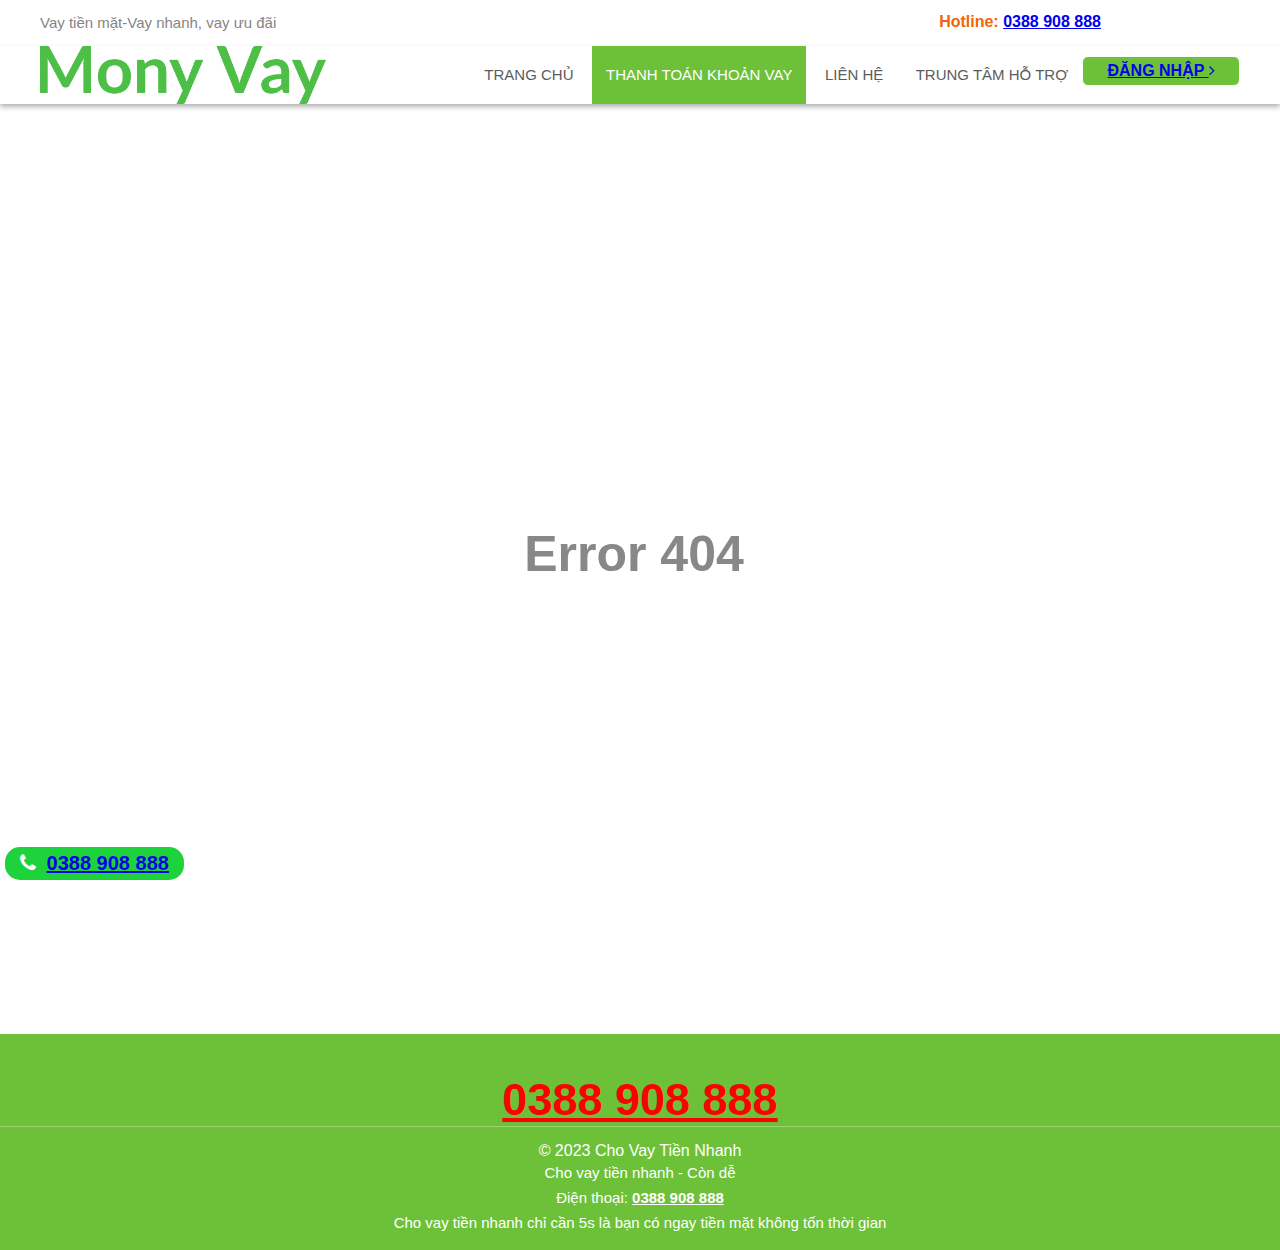
<file: pages/404notfound.html>
<html lang="vi">
<head>
  <meta charset="UTF-8">

  <link rel="shortcut icon" href="/favicon.ico" type="image/x-icon">
  <link rel="icon" href="/favicon.ico" type="image/x-icon">
  <meta http-equiv="X-UA-Compatible" content="IE=edge">
  <meta name="viewport" content="width=device-width, initial-scale=1, user-scalable=0">
  <meta name="format-detection" content="telephone=no">
  <meta name="theme-color" content="#F9A913">
  <meta charset="utf-8">
  <meta http-equiv="Content-Type" content="text/html; charset=UTF-8">
  <meta http-equiv="X-UA-Compatible" content="IE=edge">
  <meta name="viewport" content="width=device-width, initial-scale=1.0, maximum-scale=1.0, user-scalable=no"/>
  <link rel="shortcut icon" href="../images/logo-vktc.jpg">
  <link rel="canonical" href="/">
  <meta http-equiv="content-language" content="en">
  <title> Money Vay cho vay tiền nhanh 5s </title>
  <meta name="description"
        content="Cho vay tiền nhanh  nhanh gọn chỉ trong các bước đăng ký cơ bản bạn sẽ được cầm một cục tiền lớn về">
  <meta name="keywords" content="vay tiền, vay tiền mặt, vay tín chấp, vay tiền nhanh, vay lãi xuất thấp">
  <meta name="viewport" content="width=device-width, initial-scale=1">
  <!-- Google Tag Manager -->

  <!-- End Google Tag Manager -->

  <link media="all" type="text/css" rel="stylesheet" href="../css/language-public.css">
  <link media="all" type="text/css" rel="stylesheet" href="../css/jquery-ui.css">
  <link media="all" type="text/css" rel="stylesheet" href="../css/swiper.css">
  <link media="all" type="text/css" rel="stylesheet" href="../css/font-awesome.min.css">
  <link media="all" type="text/css" rel="stylesheet" href="../css/style.css">
  <link media="all" type="text/css" rel="stylesheet" href="../css/grid.css">
  <link media="all" type="text/css" rel="stylesheet" href="../css/dung.css">
  <link media="all" type="text/css" rel="stylesheet" href="../css/pagination.css">
  <link media="all" type="text/css" rel="stylesheet" href="../css/dropdowns.css">
  <link media="all" type="text/css" rel="stylesheet" href="../css/style.integration.css">
  <script src="../js/swiper.min.js"></script>
  <script src="../js/jquery-3.3.1.min.js"></script>
  <script src="../js/bootstrap.min.js"></script>
  <script src="../js/script.js"></script>
  <script src="../js/jquery-ui.js"></script>
  <script src="../js/dropdowns.js"></script>

  <title>Tieno</title>


  <link rel="stylesheet" href="../css/thanhtoan.css">
  <style>
    * {
      transition: all 0.6s;
    }

    html {
      height: 100%;
    }

    body {
      font-family: 'Lato', sans-serif;
      color: #888;
      margin: 0;
    }

    #main {
      display: table;
      width: 100%;
      height: 100vh;
      text-align: center;
    }

    .fof {
      display: table-cell;
      vertical-align: middle;
    }

    .fof h1 {
      font-size: 50px;
      display: inline-block;
      padding-right: 12px;
      animation: type .5s alternate infinite;
    }

    @keyframes type {
      from {
        box-shadow: inset -3px 0px 0px #888;
      }

      to {
        box-shadow: inset -3px 0px 0px transparent;
      }
    }
  </style>

</head>
<body class=" " style="opacity: 1;">
<!-- Google Tag Manager (noscript) -->
<noscript>
  <iframe src="https://www.googletagmanager.com/ns.html?id=GTM-M4HL78J"
          height="0" width="0" style="display:none;visibility:hidden"></iframe>
</noscript>
<!-- End Google Tag Manager (noscript) -->
<div id="page">
  <div class="content" style="background:#fff">
    <div class="top-page">

      <div class="grid">

        <div class="flex-container flex-space-between">

          <div class="cell-1-3 hide-on-l-pad hide-on-mobile">

            <div class="name-com">Vay tiền mặt-Vay nhanh, vay ưu đãi</div>

          </div>

          <div class="cell-2-3 pad-cell-1-1 mobile-cell-1-1">

            <div class="langbar">


            </div>

            <div class="social-link">

              <a class="link-facebook hvr-grow" target="_blank" href="https://facebook.com"></a>

              <a class="link-google hvr-grow" target="_blank" href="https://plus.google.com/"></a>

              <a class="link-youtube hvr-grow" target="_blank" href="https://www.youtube.com/"></a>


            </div>

            <div class="hotline-top">

              Hotline: <a href="tel:+84388908888">0388 908 888</a>


            </div>

          </div>

        </div>

      </div>

    </div>


    <!--Menu-->


    <div class="header pos-re">

      <div class="grid">

        <div class="logo">

          <div id="Module67">

            <a href="\index.html">

              <img src="../images/logo.png" alt="Cho vay tiền nhanh 5s không cần thế chấp"
                   title="Cho vay tiền nhanh 5s không cần thế chấp tại TP.HCM">

            </a>

          </div>

        </div>

        <div class="">


          <div id="nav-icon1" class="toggleMenu nav-mobile">

            <span></span>

            <span></span>

            <span></span>

          </div>


          <script>

            $(document).ready(function () {

              $('#nav-icon1,#nav-icon2,#nav-icon3,#nav-icon4').click(function () {

                $(this).toggleClass('open');

              });

            });

          </script>


          <div class="btn-dangkyngay btnreg w200 fr">
            <a href="\pages\dangnhap.html">Đăng nhập <i class="fa fa-angle-right" aria-hidden="true"></i></a>

          </div>


          <!-- Main Menu PC -->

          <ul id="menu-header-main-menu" class="nav">
            <!-- <li class="  current ">
                <a href="/" target="_self">
                    <i class='icon-home'></i> <span></span>
                </a>
            </li> -->
            <li class="">
              <a href="\index.html" target="_self">
                <i class=""></i> <span>TRANG CHỦ</span>
              </a>
            </li>
            <li class="active">
              <a href="\pages\thanhtoan.html" target="_self">
                <i class=""></i> <span>THANH TOÁN KHOẢN VAY</span>
              </a>
            </li>
            <li class="">
              <a href="\index.html#lienhe" target="_self">
                <i class=""></i> <span>LIÊN HỆ</span>
              </a>
            </li>

            <li class="">
              <a href="\index.html#lienhe" target="_self">
                <i class=""></i> <span>TRUNG TÂM HỖ TRỢ</span>
              </a>
            </li>
          </ul>

          <!-- // END Main Menu PC -->

        </div>

      </div>

      <div class="dropdowns">

        <!-- Main Menu Mobile -->

        <ul id="menu-header-main-menu" class="ul-nav-mobile">
          <li class="  current ">
            <a href="\pages\index.html" target="_self">
              <i class="icon-home"></i> <span></span>
            </a>
          </li>
          <li class=" active ">
            <a href="\pages\index.html" target="_self">
              <i class=""></i> <span>TRANG CHỦ</span>
            </a>
          </li>
          <li class="">
            <a href="\pages\thanhtoan.html" target="_self">
              <i class=""></i> <span>THANH TOÁN KHOẢN VAY</span>
            </a>
          </li>
          <li class="">
            <a href="\pages\index.html#lienhe" target="_self">
              <i class=""></i> <span>LIÊN HỆ</span>
            </a>
          </li>

          <li class="">
            <a href="\pages\index.html#lienhe" target="_self">
              <i class=""></i> <span>TRUNG TÂM HỖ TRỢ</span>
            </a>
          </li>
          <li class="">
            <a href="\pages\dangnhap.html">Đăng nhập <i class="fa fa-angle-right" aria-hidden="true"></i></a>
          </li>
        </ul>


        <!-- // END Main Menu Mobile -->

      </div>

      <script>

        $(".dropdowns").dropdowns();

      </script>

    </div>



    <div id="main">
      <div class="fof">
        <h1>Error 404</h1>
      </div>
    </div>

    <div class="c30"></div>


<div class="footer">

  <center>
    <a href="tel:+84388908888" style="font-size: 45px;color: #fd0000;"><strong>0388 908 888</strong></a>

  </center>


</div>

<div class="copyright">

  <div class="grid">

    <div>© 2023 Cho Vay Tiền Nhanh</div>

    <div class="contet-footer">

      <div id="Module73">Cho vay tiền nhanh - Còn dễ<br>

        Điện thoại: <a href="tel:+84388908888"><strong>0388 908 888</strong></a>

        <br>Cho vay tiền nhanh chỉ cần 5s là bạn có ngay tiền mặt không tốn thời gian

      </div>

    </div>

  </div>

</div>


<p class="mobile_support "> <!-- visible-xs -->


  <i class="fa fa-phone"></i>
  <a href="tel:+84388908888"><strong>0388 908 888</strong></a>


</p>


</div>


</body>
</html>
</file>
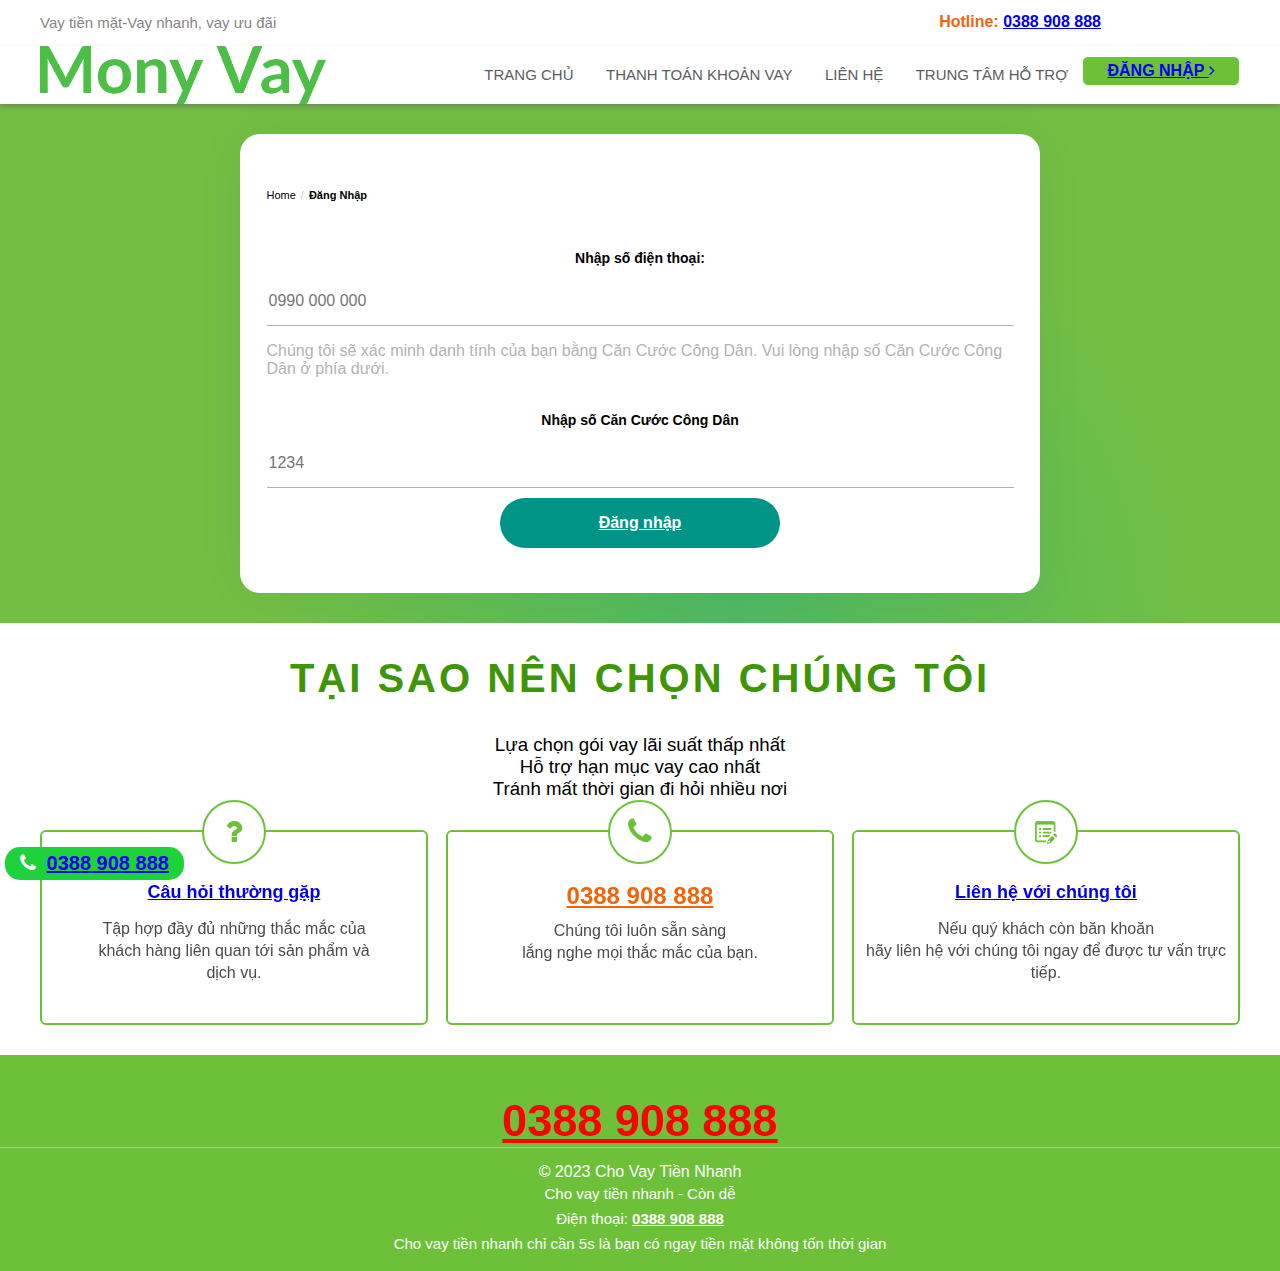
<file: pages/dangnhap.html>
<!DOCTYPE html>
<html lang="en">
<head>
  <meta charset="UTF-8">

  <link rel="shortcut icon" href="/favicon.ico" type="image/x-icon">
  <link rel="icon" href="/favicon.ico" type="image/x-icon">
  <meta http-equiv="X-UA-Compatible" content="IE=edge">
  <meta name="viewport" content="width=device-width, initial-scale=1, user-scalable=0">
  <meta name="format-detection" content="telephone=no">
  <meta name="theme-color" content="#F9A913">
  <meta charset="utf-8">
  <meta http-equiv="Content-Type" content="text/html; charset=UTF-8">
  <meta http-equiv="X-UA-Compatible" content="IE=edge">
  <meta name="viewport" content="width=device-width, initial-scale=1.0, maximum-scale=1.0, user-scalable=no"/>
  <link rel="shortcut icon" href="../images/logo-vktc.jpg">
  <link rel="canonical" href="/">
  <meta http-equiv="content-language" content="en">
  <title> Mony Vay cho vay tiền nhanh 5s </title>
  <meta name="description"
        content="Cho vay tiền nhanh  nhanh gọn chỉ trong các bước đăng ký cơ bản bạn sẽ được cầm một cục tiền lớn về">
  <meta name="keywords" content="vay tiền, vay tiền mặt, vay tín chấp, vay tiền nhanh, vay lãi xuất thấp">
  <meta name="viewport" content="width=device-width, initial-scale=1">
  <!-- Google Tag Manager -->

  <!-- End Google Tag Manager -->

  <link media="all" type="text/css" rel="stylesheet" href="../css/language-public.css">
  <link media="all" type="text/css" rel="stylesheet" href="../css/jquery-ui.css">
  <link media="all" type="text/css" rel="stylesheet" href="../css/swiper.css">
  <link media="all" type="text/css" rel="stylesheet" href="../css/font-awesome.min.css">
  <link media="all" type="text/css" rel="stylesheet" href="../css/style.css">
  <link media="all" type="text/css" rel="stylesheet" href="../css/grid.css">
  <link media="all" type="text/css" rel="stylesheet" href="../css/dung.css">
  <link media="all" type="text/css" rel="stylesheet" href="../css/pagination.css">
  <link media="all" type="text/css" rel="stylesheet" href="../css/dropdowns.css">
  <link media="all" type="text/css" rel="stylesheet" href="../css/style.integration.css">
  <script src="../js/swiper.min.js"></script>
  <script src="../js/jquery-3.3.1.min.js"></script>
  <script src="../js/bootstrap.min.js"></script>
  <script src="../js/script.js"></script>
  <script src="../js/jquery-ui.js"></script>
  <script src="../js/dropdowns.js"></script>




  <link rel="stylesheet" href="../css/thanhtoan.css">



  <link rel="stylesheet" href="../css/dangnhap.css">
</head>
<body class=" " style="opacity: 1;">
<!-- Google Tag Manager (noscript) -->
<noscript>
  <iframe src="https://www.googletagmanager.com/ns.html?id=GTM-M4HL78J"
          height="0" width="0" style="display:none;visibility:hidden"></iframe>
</noscript>
<!-- End Google Tag Manager (noscript) -->
<div id="page">
  <div class="content" style="background:#fff">
    <div class="top-page">

      <div class="grid">

        <div class="flex-container flex-space-between">

          <div class="cell-1-3 hide-on-l-pad hide-on-mobile">

            <div class="name-com">Vay tiền mặt-Vay nhanh, vay ưu đãi</div>

          </div>

          <div class="cell-2-3 pad-cell-1-1 mobile-cell-1-1">

            <div class="langbar">


            </div>

            <div class="social-link">

              <a class="link-facebook hvr-grow" target="_blank" href="https://facebook.com"></a>

              <a class="link-google hvr-grow" target="_blank" href="https://plus.google.com/"></a>

              <a class="link-youtube hvr-grow" target="_blank" href="https://www.youtube.com/"></a>


            </div>

            <div class="hotline-top">

              Hotline: <a href="tel:+84388908888">0388 908 888</a>


            </div>

          </div>

        </div>

      </div>

    </div>


    <!--Menu-->


    <div class="header pos-re">

      <div class="grid">

        <div class="logo">

          <div id="Module67">

            <a href="\index.html">

              <img src="../images/logo.png" alt="Cho vay tiền nhanh 5s không cần thế chấp"
                   title="Cho vay tiền nhanh 5s không cần thế chấp tại TP.HCM">

            </a>

          </div>

        </div>

        <div class="">


          <div id="nav-icon1" class="toggleMenu nav-mobile">

            <span></span>

            <span></span>

            <span></span>

          </div>


          <script>

            $(document).ready(function () {

              $('#nav-icon1,#nav-icon2,#nav-icon3,#nav-icon4').click(function () {

                $(this).toggleClass('open');

              });

            });

          </script>


          <div class="btn-dangkyngay btnreg w200 fr">

            <a href="\pages\dangnhap.html">Đăng nhập <i class="fa fa-angle-right" aria-hidden="true"></i></a>

          </div>


          <!-- Main Menu PC -->

          <ul id="menu-header-main-menu" class="nav">
            <!-- <li class="  current ">
                <a href="/" target="_self">
                    <i class='icon-home'></i> <span></span>
                </a>
            </li> -->
            <li class="">
              <a href="\index.html" target="_self">
                <i class=""></i> <span>TRANG CHỦ</span>
              </a>
            </li>
            <li class="">
              <a href="\pages\thanhtoan.html" target="_self">
                <i class=""></i> <span>THANH TOÁN KHOẢN VAY</span>
              </a>
            </li>
            <li class="">
              <a href="\index.html#lienhe" target="_self">
                <i class=""></i> <span>LIÊN HỆ</span>
              </a>
            </li>

            <li class="">
              <a href="\index.html#lienhe" target="_self">
                <i class=""></i> <span>TRUNG TÂM HỖ TRỢ</span>
              </a>
            </li>
          </ul>

          <!-- // END Main Menu PC -->

        </div>

      </div>

      <div class="dropdowns">

        <!-- Main Menu Mobile -->

        <ul id="menu-header-main-menu" class="ul-nav-mobile">
          <li class="  current ">
            <a href="\index.html" target="_self">
              <i class="icon-home"></i> <span></span>
            </a>
          </li>
          <li class=" active ">
            <a href="\index.html" target="_self">
              <i class=""></i> <span>TRANG CHỦ</span>
            </a>
          </li>
          <li class="">
            <a href="\pages\thanhtoan.html" target="_self">
              <i class=""></i> <span>THANH TOÁN KHOẢN VAY</span>
            </a>
          </li>
          <li class="">
            <a href="\index.html#lienhe" target="_self">
              <i class=""></i> <span>LIÊN HỆ</span>
            </a>
          </li>

          <li class="">
            <a href="\index.html#lienhe" target="_self">
              <i class=""></i> <span>TRUNG TÂM HỖ TRỢ</span>
            </a>
          </li>
          <li class="">
            <a href="\pages\dangnhap.html">Đăng nhập <i class="fa fa-angle-right" aria-hidden="true"></i></a>
          </li>
        </ul>


        <!-- // END Main Menu Mobile -->

      </div>

      <script>

        $(".dropdowns").dropdowns();

      </script>

    </div>

<div class="main-page">
  <div class="main-page__view">

    <!-- LOGIN PAGE -->
    <section class="breadcrumbs__section">
      <ul class="breadcrumb"><li><a href="/">Home</a></li>
        <li><b>Đăng Nhập</b></li>
      </ul></section>
    <section class="login-section">
      <form class="login">
        <div class="login__content">
          <div class="login__input-block">
            <h3 class="login__input-title"><font style="vertical-align: inherit;"><font style="vertical-align: inherit;">Nhập số điện thoại:</font></font></h3>

            <input type="hidden" name="_csrf" value="V5EvIJcE1qy99_xViSn-LxAmN01OmaNQ31I95hs2F04y2xdn73WuwfWexGLPWJYbVFxDPC-t6zG4FAyuKF9wLw==">
            <input class="login__input phone-input-mobile has-mask forms__input--valid" inputmode="numeric" name="mobile" value="" placeholder="0990 000 000" data-placeholder="0990 000 000" autocomplete="off" type="tel" im-insert="false">
            <!-- <input class="login__input phone-input" placeholder="0 124 782 958" name="mobile" inputmode="numeric"  required/></div> -->


            <p class="login__text"><font style="vertical-align: inherit;">Chúng tôi sẽ xác minh danh tính của bạn bằng Căn Cước Công Dân. Vui lòng nhập số Căn Cước Công Dân ở phía dưới.</font></p>

            <div class="login__input-block">
              <h3 class="login__input-title"><font style="vertical-align: inherit;">Nhập số Căn Cước Công Dân</font></h3>
              <input class="login__input froms__code has-mask" data-total="4" inputmode="numeric" name="otp_code" im-insert="false" placeholder="1234">
              <input type="hidden" value="0" name="otp_counter">
              <input type="hidden" value="0" name="otp_fire">
            </div>

            <div class="login__autorization">

            <a   class="button" style="max-width: 280px; color: white; " href="\index.html" >Đăng nhập  </a>

            </div>
          </div>

        </div></form></section>


  </div>
</div>

    <div class="grid">

      <div class="ui padded grid">

        <div class=" wm-mobile column">

          <div class="ui grid  wm-mobile container">

            <div class="column">

              <div class="wm-module wm-free-text text-promo">

                <center><h2
                        style="font-size: 50px;text-transform: uppercase;text-align: center;font-size: 40px;text-transform: uppercase;    color: #3e9607;font-weight: 700;letter-spacing: 3px;">
                  Tại sao nên chọn chúng tôi</h2></center>

                <div class="content">

                  <div style="text-align: center;"></div>

                  <div style="text-align: center;"></div>

                  <div style="text-align: center;"><span style="font-size: 14pt;">Lựa chọn gói vay lãi suất thấp nhất</span>
                  </div>

                  <div style="text-align: center;"></div>

                  <div style="text-align: center;"><span
                          style="font-size: 14pt;">Hỗ trợ hạn mục vay cao nhất</span></div>

                  <div style="text-align: center;"></div>

                  <div style="text-align: center;"><span style="font-size: 14pt;">Tránh mất thời gian đi hỏi nhiều nơi</span>
                  </div>

                  <div style="text-align: center;"></div>

                </div>

              </div>

            </div>

          </div>

        </div>

      </div>

    </div>

    <div class="c30"></div>


    <div class="grid">

      <div class="flex-container">

        <div class="cell-1-3 pad-cell-1-2 mobile-cell-1-1">

          <div class="box-border hvr-float">

            <div class="ci-icon"><i class="fa fa-question" aria-hidden="true"></i></div>

            <div class="inner-box-border">

              <h2 class="title-box"><a href="\pages\404notfound.html">Câu hỏi thường gặp</a></h2>

              <div class="des-box">Tập hợp đầy đủ những thắc mắc của <br> khách hàng liên quan tới sản phẩm và<br>
                dịch vụ.
              </div>

            </div>

          </div>

        </div>

        <div class="cell-1-3 pad-cell-1-2 mobile-cell-1-1">

          <div class="box-border hvr-float">

            <div class="ci-icon"><i class="fa fa-phone" aria-hidden="true"></i></div>

            <div class="inner-box-border">


              <h2 class="title-box">

                <a style="color:#f3640a; font-size:24px;" href="tel:+84388908888">0388 908 888</a>

              </h2>

              <div class="des-box" style="margin-top:10px;">Chúng tôi luôn sẵn sàng <br> lắng nghe mọi thắc mắc
                của bạn.
              </div>

            </div>

          </div>

        </div>

        <div class="cell-1-3 pad-cell-1-2 mobile-cell-1-1">

          <div class="box-border hvr-float">

            <div class="ci-icon newsl"></div>

            <div class="inner-box-border">

              <h2 class="title-box"><a href="#">Liên hệ với chúng tôi</a></h2>

              <div class="des-box">Nếu quý khách còn băn khoăn <br> hãy liên hệ với chúng tôi ngay để được tư vấn
                trực tiếp.
              </div>

            </div>

          </div>

        </div>

      </div>

    </div>
    </section>
    <div class="c30"></div>


    <div class="footer">

      <center>
        <a href="tel:+84388908888" style="font-size: 45px;color: #fd0000;"><strong>0388 908 888</strong></a>

      </center>


    </div>

    <div class="copyright">

      <div class="grid">

        <div>© 2023 Cho Vay Tiền Nhanh</div>

        <div class="contet-footer">

          <div id="Module73">Cho vay tiền nhanh - Còn dễ<br>

            Điện thoại: <a href="tel:+84388908888"><strong>0388 908 888</strong></a>

            <br>Cho vay tiền nhanh chỉ cần 5s là bạn có ngay tiền mặt không tốn thời gian

          </div>

        </div>

      </div>

    </div>


    <p class="mobile_support "> <!-- visible-xs -->


      <i class="fa fa-phone"></i>
      <a href="tel:+84388908888"><strong>0388 908 888</strong></a>


    </p>


  </div>
</body>
</html>
</file>
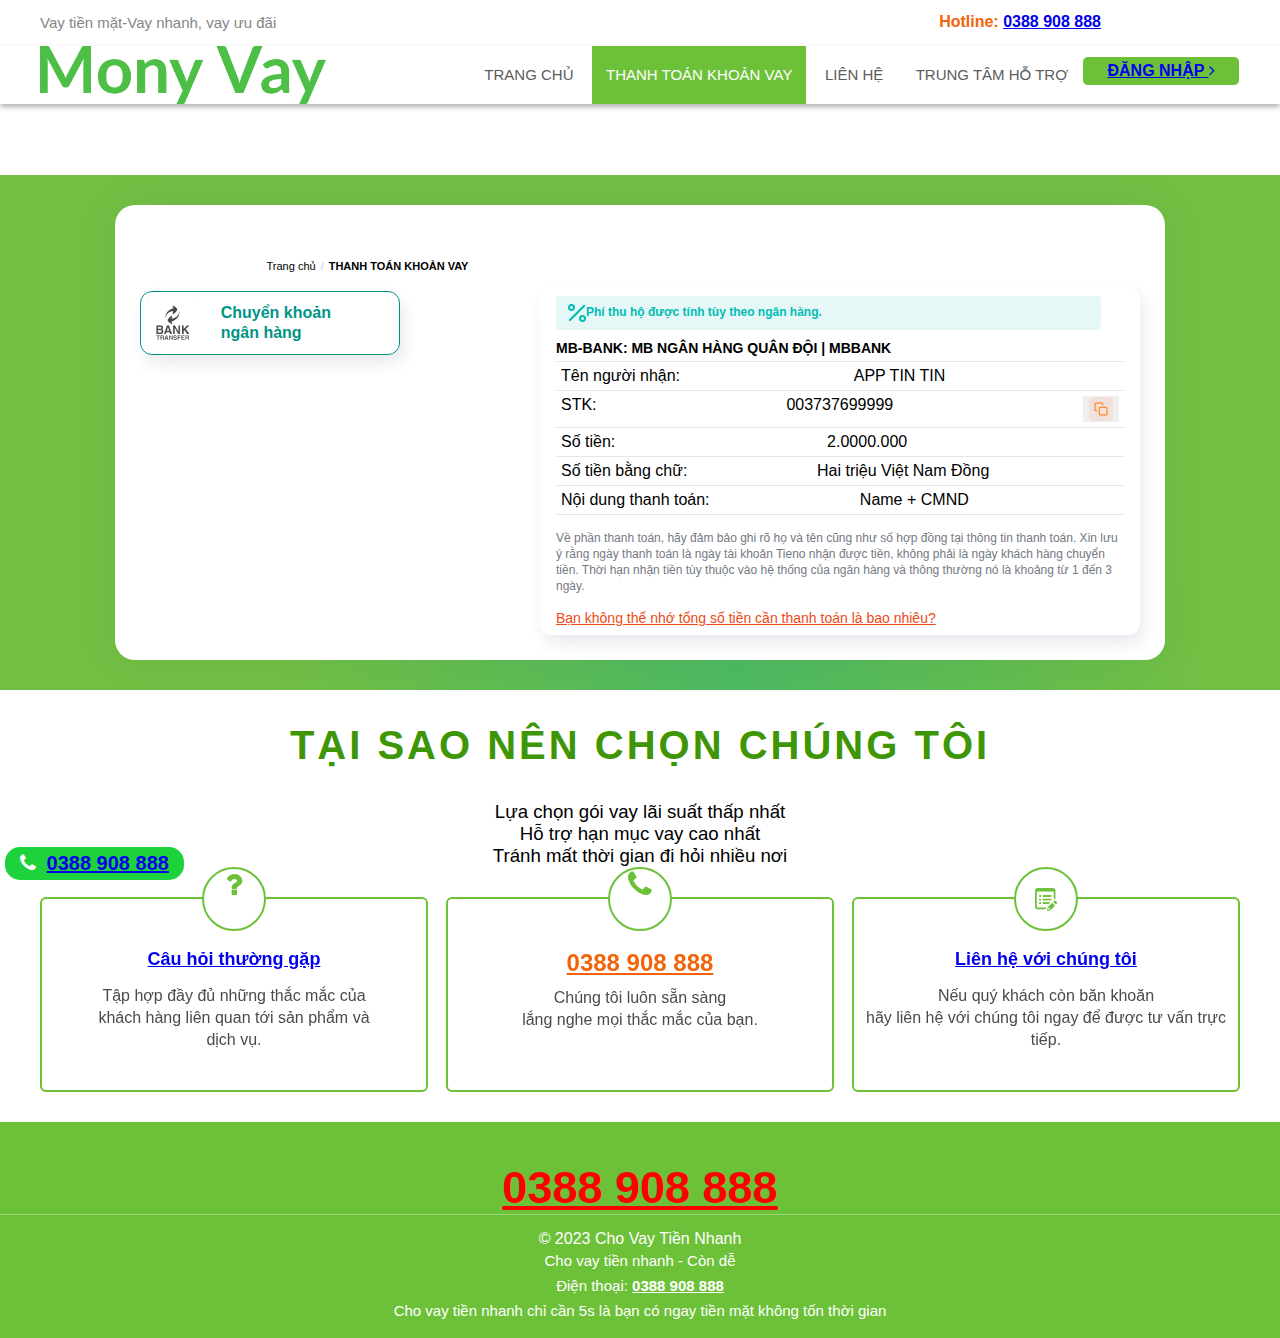
<file: pages/thanhtoan.html>
<html lang="vi">
<head>
    <meta charset="UTF-8">

    <link rel="shortcut icon" href="/favicon.ico" type="image/x-icon">
    <link rel="icon" href="/favicon.ico" type="image/x-icon">
    <meta http-equiv="X-UA-Compatible" content="IE=edge">
    <meta name="viewport" content="width=device-width, initial-scale=1, user-scalable=0">
    <meta name="format-detection" content="telephone=no">
    <meta name="theme-color" content="#F9A913">
    <meta charset="utf-8">
    <meta http-equiv="Content-Type" content="text/html; charset=UTF-8">
    <meta http-equiv="X-UA-Compatible" content="IE=edge">
    <meta name="viewport" content="width=device-width, initial-scale=1.0, maximum-scale=1.0, user-scalable=no"/>
    <link rel="shortcut icon" href="../images/logo-vktc.jpg">
    <link rel="canonical" href="/">
    <meta http-equiv="content-language" content="en">
    <title> Mony Vay cho vay tiền nhanh 5s </title>
    <meta name="description"
          content="Cho vay tiền nhanh  nhanh gọn chỉ trong các bước đăng ký cơ bản bạn sẽ được cầm một cục tiền lớn về">
    <meta name="keywords" content="vay tiền, vay tiền mặt, vay tín chấp, vay tiền nhanh, vay lãi xuất thấp">
    <meta name="viewport" content="width=device-width, initial-scale=1">
    <!-- Google Tag Manager -->

    <!-- End Google Tag Manager -->

    <link media="all" type="text/css" rel="stylesheet" href="../css/language-public.css">
    <link media="all" type="text/css" rel="stylesheet" href="../css/jquery-ui.css">
    <link media="all" type="text/css" rel="stylesheet" href="../css/swiper.css">
    <link media="all" type="text/css" rel="stylesheet" href="../css/font-awesome.min.css">
    <link media="all" type="text/css" rel="stylesheet" href="../css/style.css">
    <link media="all" type="text/css" rel="stylesheet" href="../css/grid.css">
    <link media="all" type="text/css" rel="stylesheet" href="../css/dung.css">
    <link media="all" type="text/css" rel="stylesheet" href="../css/pagination.css">
    <link media="all" type="text/css" rel="stylesheet" href="../css/dropdowns.css">
    <link media="all" type="text/css" rel="stylesheet" href="../css/style.integration.css">
    <script src="../js/swiper.min.js"></script>
    <script src="../js/jquery-3.3.1.min.js"></script>
    <script src="../js/bootstrap.min.js"></script>
    <script src="../js/script.js"></script>
    <script src="../js/jquery-ui.js"></script>
    <script src="../js/dropdowns.js"></script>




    <link rel="stylesheet" href="../css/thanhtoan.css">



</head>
<body class=" " style="opacity: 1;">
<!-- Google Tag Manager (noscript) -->
<noscript>
    <iframe src="https://www.googletagmanager.com/ns.html?id=GTM-M4HL78J"
            height="0" width="0" style="display:none;visibility:hidden"></iframe>
</noscript>
<!-- End Google Tag Manager (noscript) -->
<div id="page">
    <div class="content" style="background:#fff">
        <div class="top-page">

            <div class="grid">

                <div class="flex-container flex-space-between">

                    <div class="cell-1-3 hide-on-l-pad hide-on-mobile">

                        <div class="name-com">Vay tiền mặt-Vay nhanh, vay ưu đãi</div>

                    </div>

                    <div class="cell-2-3 pad-cell-1-1 mobile-cell-1-1">

                        <div class="langbar">


                        </div>

                        <div class="social-link">

                            <a class="link-facebook hvr-grow" target="_blank" href="https://facebook.com"></a>

                            <a class="link-google hvr-grow" target="_blank" href="https://plus.google.com/"></a>

                            <a class="link-youtube hvr-grow" target="_blank" href="https://www.youtube.com/"></a>


                        </div>

                        <div class="hotline-top">

                            Hotline: <a href="tel:+84388908888">0388 908 888</a>


                        </div>

                    </div>

                </div>

            </div>

        </div>


        <!--Menu-->


        <div class="header pos-re">

            <div class="grid">

                <div class="logo">

                    <div id="Module67">

                        <a href="\index.html">

                            <img src="../images/logo.png" alt="Cho vay tiền nhanh 5s không cần thế chấp"
                                 title="Cho vay tiền nhanh 5s không cần thế chấp tại TP.HCM">

                        </a>

                    </div>

                </div>

                <div class="">


                    <div id="nav-icon1" class="toggleMenu nav-mobile">

                        <span></span>

                        <span></span>

                        <span></span>

                    </div>


                    <script>

                        $(document).ready(function () {

                            $('#nav-icon1,#nav-icon2,#nav-icon3,#nav-icon4').click(function () {

                                $(this).toggleClass('open');

                            });

                        });

                    </script>


                    <div class="btn-dangkyngay btnreg w200 fr">

                        <a href="\pages\dangnhap.html">Đăng nhập <i class="fa fa-angle-right" aria-hidden="true"></i></a>

                    </div>


                    <!-- Main Menu PC -->

                    <ul id="menu-header-main-menu" class="nav">
                        <!-- <li class="  current ">
                            <a href="/" target="_self">
                                <i class='icon-home'></i> <span></span>
                            </a>
                        </li> -->
                        <li class="">
                            <a href="\index.html" target="_self">
                                <i class=""></i> <span>TRANG CHỦ</span>
                            </a>
                        </li>
                        <li class="active">
                            <a href="\pages\thanhtoan.html" target="_self">
                                <i class=""></i> <span>THANH TOÁN KHOẢN VAY</span>
                            </a>
                        </li>
                        <li class="">
                            <a href="\index.html#lienhe" target="_self">
                                <i class=""></i> <span>LIÊN HỆ</span>
                            </a>
                        </li>

                        <li class="">
                            <a href="\index.html#lienhe" target="_self">
                                <i class=""></i> <span>TRUNG TÂM HỖ TRỢ</span>
                            </a>
                        </li>
                    </ul>

                    <!-- // END Main Menu PC -->

                </div>

            </div>

            <div class="dropdowns">

                <!-- Main Menu Mobile -->

                <ul id="menu-header-main-menu" class="ul-nav-mobile">
                    <li class="  current ">
                        <a href="\index.html" target="_self">
                            <i class="icon-home"></i> <span></span>
                        </a>
                    </li>
                    <li class=" active ">
                        <a href="\index.html" target="_self">
                            <i class=""></i> <span>TRANG CHỦ</span>
                        </a>
                    </li>
                    <li class="">
                        <a href="\pages\thanhtoan.html" target="_self">
                            <i class=""></i> <span>THANH TOÁN KHOẢN VAY</span>
                        </a>
                    </li>
                    <li class="">
                        <a href="\index.html#lienhe" target="_self">
                            <i class=""></i> <span>LIÊN HỆ</span>
                        </a>
                    </li>

                    <li class="">
                        <a href="\index.html#lienhe" target="_self">
                            <i class=""></i> <span>TRUNG TÂM HỖ TRỢ</span>
                        </a>
                    </li>
                    <li class="">
                        <a href="\pages\dangnhap.html">Đăng nhập <i class="fa fa-angle-right" aria-hidden="true"></i></a>
                    </li>
                </ul>


                <!-- // END Main Menu Mobile -->

            </div>

            <script>

                $(".dropdowns").dropdowns();

            </script>

        </div>

        <!--//MENU-->


        <div class="filler" style="width: 100%; height: 71px"></div>

        <div class="main-page">
            <div class="main-page__view">
                <section class="breadcrumbs__section">
                    <ul class="breadcrumb">
                        <li><a href="/">Trang chủ</a></li>
                        <li><b>THANH TOÁN KHOẢN VAY</b></li>
                    </ul>
                </section>


                <div class="pay-new">
                    <div class="pay-new__container">
                        <div class="pay-new__alert-top">

                        </div>
                        <div class="pay-new__blocks-bottom">
                            <div class="pay-new__menu-n-display pay-mnd">
                                <div class="pay-mnd__menu">


                                    <div class="pay-mnd__menu-option pay-option selected" data-to="bk">
                                        <div class="pay-option__icon">
                                            <img src="../images/bk_icon.png">
                                        </div>
                                        <div class="pay-option__text">
                                            Chuyển khoản ngân hàng
                                        </div>
                                        <div class="pay-option__arrow">
                                        </div>
                                    </div>
                                </div>
                                <div class="pay-mnd__display pay-display">
                                    <div class="pay-display__window bk hidden" style="display: block;">
                                        <div class="pay-display__commission-info cm-info">
                                            <img src="../images/percent.png">
                                            <div class="cm-info__text">
                                                Phí thu hộ được tính tùy theo ngân hàng.
                                            </div>
                                        </div>
                                        <div class="pay-display__table pay-table">
                                            <div class="pay-table__unit">
                                                <div class="pay-table__title">
                                                    MB-BANK: MB NGÂN HÀNG QUÂN ĐỘI | MBBANK
                                                </div>
                                                <div class="pay-table__info-row">
                                                    <div class="pay-table__info-title">
                                                        Tên người nhận:
                                                    </div>
                                                    <div class="pay-table__info-text">
                                                        APP TIN TIN
                                                    </div>
                                                    <div class="pay-table__info-copy">

                                                    </div>
                                                </div>
                                                <div class="pay-table__info-row">
                                                    <div class="pay-table__info-title">
                                                        STK:
                                                    </div>
                                                    <div class="pay-table__info-text" id="stkContent">
                                                        003737699999
                                                    </div>
                                                    <div class="pay-table__info-copy">
                                                        <button onclick="copyStk()"> <div class="pay-table__info-copy" >  <img src="/images/pre.png">  </div></button>
                                                    </div>
                                                </div>

                                                <div class="pay-table__info-row">
                                                    <div class="pay-table__info-title">
                                                        Số tiền:
                                                    </div>
                                                    <div class="pay-table__info-text">
                                                        2.0000.000
                                                    </div>
                                                    <div class="pay-table__info-copy">

                                                    </div>
                                                </div>
                                                <div class="pay-table__info-row">
                                                    <div class="pay-table__info-title">
                                                        Số tiền bằng chữ:
                                                    </div>
                                                    <div class="pay-table__info-text">
                                                        Hai triệu Việt Nam Đồng
                                                    </div>
                                                    <div class="pay-table__info-copy">

                                                    </div>
                                                </div>
                                                <div class="pay-table__info-row">
                                                    <div class="pay-table__info-title">
                                                        Nội dung thanh toán:
                                                    </div>
                                                    <div class="pay-table__info-text">
                                                        Name + CMND
                                                    </div>
                                                    <div class="pay-table__info-copy">

                                                    </div>
                                                </div>
                                            </div>
                                        </div>
                                        <div class="pay-display__normal-text">
                                            Về phần thanh toán, hãy đảm bảo ghi rõ họ và tên cũng như số hợp đồng tại
                                            thông tin thanh
                                            toán. Xin lưu ý rằng ngày thanh toán là ngày tài khoản Tieno nhận được tiền,
                                            không phải
                                            là ngày khách hàng chuyển tiền. Thời hạn nhận tiền tùy thuộc vào hệ thống
                                            của ngân hàng và
                                            thông thường nó là khoảng từ 1 đến 3 ngày.
                                            <br><br>
                                            <a href="\pages\404notfound.html">
                                                Bạn không thể nhớ tổng số tiền cần thanh toán là bao nhiêu?
                                            </a>
                                        </div>
                                    </div>

                                </div>
                            </div>
                        </div>
                    </div>
                </div>
            </div>
        </div>
    </div>

</div>


<div class="grid">

    <div class="ui padded grid">

        <div class=" wm-mobile column">

            <div class="ui grid  wm-mobile container">

                <div class="column">

                    <div class="wm-module wm-free-text text-promo">

                        <center><h2
                                style="font-size: 50px;text-transform: uppercase;text-align: center;font-size: 40px;text-transform: uppercase;    color: #3e9607;font-weight: 700;letter-spacing: 3px;">
                            Tại sao nên chọn chúng tôi</h2></center>

                        <div class="content">

                            <div style="text-align: center;"></div>

                            <div style="text-align: center;"></div>

                            <div style="text-align: center;"><span style="font-size: 14pt;">Lựa chọn gói vay lãi suất thấp nhất</span>
                            </div>

                            <div style="text-align: center;"></div>

                            <div style="text-align: center;"><span
                                    style="font-size: 14pt;">Hỗ trợ hạn mục vay cao nhất</span></div>

                            <div style="text-align: center;"></div>

                            <div style="text-align: center;"><span style="font-size: 14pt;">Tránh mất thời gian đi hỏi nhiều nơi</span>
                            </div>

                            <div style="text-align: center;"></div>

                        </div>

                    </div>

                </div>

            </div>

        </div>

    </div>

</div>

<div class="c30"></div>


<div class="grid">

    <div class="flex-container">

        <div class="cell-1-3 pad-cell-1-2 mobile-cell-1-1">

            <div class="box-border hvr-float">

                <div class="ci-icon"><i class="fa fa-question" aria-hidden="true"></i></div>

                <div class="inner-box-border">

                    <h2 class="title-box"><a href="\pages\404notfound.html">Câu hỏi thường gặp</a></h2>

                    <div class="des-box">Tập hợp đầy đủ những thắc mắc của <br> khách hàng liên quan tới sản phẩm và<br>
                        dịch vụ.
                    </div>

                </div>

            </div>

        </div>

        <div class="cell-1-3 pad-cell-1-2 mobile-cell-1-1">

            <div class="box-border hvr-float">

                <div class="ci-icon"><i class="fa fa-phone" aria-hidden="true"></i></div>

                <div class="inner-box-border">


                    <h2 class="title-box">

                        <a style="color:#f3640a; font-size:24px;" href="tel:+84388908888">0388 908 888</a>

                    </h2>

                    <div class="des-box" style="margin-top:10px;">Chúng tôi luôn sẵn sàng <br> lắng nghe mọi thắc mắc
                        của bạn.
                    </div>

                </div>

            </div>

        </div>

        <div class="cell-1-3 pad-cell-1-2 mobile-cell-1-1">

            <div class="box-border hvr-float">

                <div class="ci-icon newsl"></div>

                <div class="inner-box-border">

                    <h2 class="title-box"><a href="#">Liên hệ với chúng tôi</a></h2>

                    <div class="des-box">Nếu quý khách còn băn khoăn <br> hãy liên hệ với chúng tôi ngay để được tư vấn
                        trực tiếp.
                    </div>

                </div>

            </div>

        </div>

    </div>

</div>
</section>
<div class="c30"></div>


<div class="footer">

    <center>
        <a href="tel:+84388908888" style="font-size: 45px;color: #fd0000;"><strong>0388 908 888</strong></a>

    </center>


</div>

<div class="copyright">

    <div class="grid">

        <div>© 2023 Cho Vay Tiền Nhanh</div>

        <div class="contet-footer">

            <div id="Module73">Cho vay tiền nhanh - Còn dễ<br>

                Điện thoại: <a href="tel:+84388908888"><strong>0388 908 888</strong></a>

                <br>Cho vay tiền nhanh chỉ cần 5s là bạn có ngay tiền mặt không tốn thời gian

            </div>

        </div>

    </div>

</div>


<p class="mobile_support "> <!-- visible-xs -->


    <i class="fa fa-phone"></i>
    <a href="tel:+84388908888"><strong>0388 908 888</strong></a>


</p>


</div>

<script src="../js/thanhtoan.js"></script>
</body>
</html>
</file>
<file: css/language-public.css>
.language_bar_chooser{display:block;float:right;width:160px;line-height:58px;text-align:center}.language_bar_chooser li{display:inline-block;float:left;margin-left:5px}.language_bar_chooser.dropdown-menu{display:none;border-radius:0!important}.dropdown.open .language_bar_chooser.dropdown-menu{display:block}.language_bar_chooser.dropdown-menu li{width:100%;margin:0;display:block}.language_bar_chooser.dropdown-menu li:hover{background:#ddd}.language_bar_chooser.dropdown-menu li a{display:block!important;margin-right:0!important;width:100%;text-align:left}.language-wrapper .btn{border:none;background:none;margin-bottom:0;height:25px;border-radius:0!important;padding:7px 15px;font-family:Noto Sans,sans-serif;line-height:1.3em;outline:none!important;-webkit-box-shadow:none;box-shadow:none;-webkit-transition:all .4 ease;transition:all .4 ease;color:#333}.language-wrapper .btn img{float:left;margin-right:10px;margin-top:4px}.language_bar_list li{display:block;margin-left:5px;float:left;min-width:95px}.language_bar_list li a{text-align:left;display:block;width:100%}.language_bar_list li a img{float:left;margin-right:10px;margin-top:10px;width:20px}.language_bar_list li a span{color:#222}.language-wrapper button .caret{display:inline-block;width:0;height:0;margin-left:2px;vertical-align:middle;border-top:4px dashed;border-top:4px solid\9;border-right:4px solid transparent;border-left:4px solid transparent}.language-wrapper .dropdown-menu{position:absolute;top:100%;right:0;z-index:1000;display:none;float:left;min-width:160px;font-size:14px;text-align:left;list-style:none;background-color:#fff;background-clip:padding-box;border:1px solid rgba(0,0,0,.15);border-radius:4px;-webkit-box-shadow:0 6px 12px rgba(0,0,0,.175);box-shadow:0 6px 12px rgba(0,0,0,.175);width:160px;line-height:58px;margin:0;padding:0}.language-wrapper .dropdown-menu li img{float:left;margin:16px 5px 10px}.language-wrapper .dropdown-menu li span{color:#222}.language_bar_chooser.dropdown-menu li.active a span{color:#fff}
</file>
<file: css/style.css>
html, body {

    padding: 0px;

    margin: 0px;

    font-family: 'Roboto Condensed', sans-serif;

    font-size: 16px;

}



a {

    text-decoration: none;

}g





.top-page {

    background-color:#f7f7f7;

    border-bottom:solid 1px #ededed;

    height: 44px;

}



.header {

    height:58px;

    box-shadow:0px 3px 5px rgba(100, 100, 100, 0.49);

}



.line-menu {

    background: url(../images/line-menu.png) repeat-x;

    height: 8px;

}

/*slide*/



.swiper-slide .description {

    position: absolute;

    top: 30%;

    left: 0%;

    width: 100%;

    height: 200px;

    opacity: 0;

    z-index: 99;

}



    .swiper-slide .description .textcontainer {

        margin: 0 auto;

        max-width: 1200px;

    }



.btn-detail-slide {

    background: #3e6fd1;

    background: -moz-linear-gradient(top, #3e6fd1 0%, #1c4aa7 52%, #022e86 100%);

    background: -webkit-linear-gradient(top, #3e6fd1 0%,#1c4aa7 52%,#022e86 100%);

    background: linear-gradient(to bottom, #3e6fd1 0%,#1c4aa7 52%,#022e86 100%);

    filter: progid:DXImageTransform.Microsoft.gradient( startColorstr='#3e6fd1', endColorstr='#022e86',GradientType=0 );

    color: #FFF;

    padding: 0px 20px;

    height: 50px;

    display: inline-block;

    margin-top: 15px;

    line-height: 50px;

    text-decoration: none;

    -webkit-border-radius: 8px;

    -ms-border-radius: 8px;

    -moz-border-radius: 8px;

    border-radius: 8px;

}



.slide-btn-prev, .slide-btn-next {

    width: 30px;

    height: 30px;

    display: block;

    position: absolute;

    bottom: 30px;

    left: 0px;

    background: #FFF;

    z-index: 99;

    -webkit-border-radius: 50%;

    -ms-border-radius: 50%;

    -moz-border-radius: 50%;

    border-radius: 50%;

    text-align: center;

    line-height: 30px;

    font-size: 16px;

    color: #616161;

    cursor: pointer;

}



.slide-btn-next {

    left: 40px;

}

/*end slide*/



.logo {

    float: left;

}

.logo img{

    display:block;

    height:58px;

    max-width:100% !important;

    width:auto !important

}



.hotline-top {

    float: right;

    height: 30px;

    line-height: 30px;

    margin-top: 7px;

    color: #f3640a;

    font-size: 16px;

    font-weight:700;

}



    .hotline-top a {

        color: #f3640a;

    }





.search-top {

    float: right;

    height: 30px;

    line-height: 30px;

    margin-top: 3px;

    margin-right: 10px;

    color: #FFF;

    font-size: 16px;

    font-weight:700;

}



    .search-top a {

        color: #FFF;

    }



    .search-top .fa {

        margin-right: 10px;

        font-size: 18px;

    }





.langbar {

    float: right;

    padding-left:15px;

    height: 30px;

    padding-top: 10px;

}



    .langbar a {

        width: 32px;

        height: 21px;

        display: inline-block;

        margin-right: 5px;

    }



        .langbar a.vn_flag {

            background: url(../images/vn_flag.png) no-repeat center;

        }



        .langbar a.en_flag {

            background: url(../images/en_flag.png) no-repeat center;

        }



.nav {

    float: right;

    padding: 0px;

    margin: 0px;

    height: 58px;

    text-transform: uppercase;

}



    .nav li {

        list-style: none;

        display: inline-block;

        position:relative;

    }



        .nav li a {

            line-height: 58px;

            display: block;

            padding: 0px 14px;

            color: #5c5c5c;

            text-decoration: none;

            font-size:15px;

        }



        .nav li.active a, .nav li:hover a {

            color: #fff;

            background-color: #6dc139;

        }



        .nav li a i.icon-home {

            background: url(../images/icon-home-menu.png) no-repeat center;

            height: 26px;

            width: 26px;

            margin-bottom: -8px;

            display: inline-block;

        }

        .nav li a:hover i.icon-home {

            background: url(../images/icon-home-menu-hover.png) no-repeat center;

        }



.bar-news-stick {

    background: url(../images/bg-news-stick.png) repeat-x;

    height: 46px;

}



.box-news-stick {

    position: relative;

    height: 46px;

    padding-left: 120px;

    line-height: 46px;

    overflow: hidden;

}



    .box-news-stick .label {

        height: 46px;

        line-height: 46px;

        background: url(../images/bg-news-stick-label.png) repeat-x;

        padding: 0px 20px;

        float: left;

        color: #FFF;

        font-weight:700;

        text-transform: uppercase;

        position: absolute;

        left: 0px;

        top: 0px;

        width: 100px;

        text-align: center;

    }



    .box-news-stick a {

        text-decoration: none;

        color: #333;

        display: block;

        margin-left: 50px;

        float: left;

    }



.tools-box-item {

    font-weight:700;

    text-transform: uppercase;

    font-size: 16px;

    padding: 10px;

    text-align: center;

}



.box-icon-tools {

    width: 100%;

    font-weight:700;

    text-transform: uppercase;

    font-size: 16px;

    padding-top: 50px;

    text-align: center;

    margin-top: 5px;

}



.xemay {

    background: url(../images/xemay.png) no-repeat top center;

}



.maytinh-dienthoai {

    background: url(../images/maytinh-dienthoai.png) no-repeat top center;

}



.tienmat {

    background: url(../images/tienmat.png) no-repeat top center;

}



.diembanhang {

    background: url(../images/diembanhang.png) no-repeat top center;

}



.diemnoptien {

    background: url(../images/diemnoptien.png) no-repeat top center;

}



.khoanvay {

    background: url(../images/khoanvay.png) no-repeat top center;

}



.cell-tools-box-1-6:hover {

    color: #fff;

    background: #6dc139;

}



.cell-tools-box-1-6 a {

    text-decoration: none;

    color: #fff;

}



.cell-tools-box-1-6:hover a {

    color: #FFF !important;

}



.calc-slider-1 {

    background: #d5d5d5;

    height: 13px;

}



.calc-slider-1-handle {

    background: #f35f0b !important;

    width: 66px !important;

    -webkit-border-radius: 3px;

    border: none !important;

}

.text-center{

    text-align:center;

}

.title-home {

    font-size: 34px;

    font-weight:700;

    text-transform: uppercase;

    color: #6dc139;

}



    .title-home a {

        text-decoration: none;

        color: #717171;

    }



.tab-home {

    background: #dff0d5;

    min-height: 100px;

}



    .tab-home .item-tab-home {

        border-top: solid 5px #dff0d5;

        text-align: center;

        cursor: pointer;

        overflow:unset;

        width:185px;

    }

    .tab-home .item-tab

    {

        padding-top:100px;

        background-position:top center;

        background-repeat:no-repeat;



    }



        .tab-home .item-tab-home:hover, .tab-home .item-tab-home.active {

            background-color:#dff0d5;

            color:#6dc139

        }





    .tab-home .item-tab-home {

        font-weight:700;

        font-size: 20px;

        color: #717171;

        text-transform: uppercase;

    }



        .tab-home .item-tab-home:hover, .tab-home .item-tab-home.active {

            color: #f35f0b;

            position:relative;

        }

        .tab-home .item-tab-home.active:after{

            top: 100%;

	        left: 50%;

	        border: solid transparent;

	        content: " ";

	        height: 0;

	        width: 0;

	        position: absolute;

	        pointer-events: none;

	        border-color: rgba(223, 240, 213, 0);

	        border-top-color: #dff0d5;

	        border-width: 20px;

	        margin-left: -20px;

        }



/*Up*/

.panel-map-top

{

    background-color:#effce6;

    padding-top:10px;

    padding-bottom:10px;

}

.panel-map-top .title-map-home

{

    background-image:url(../images/bg_title_map.png);

    background-repeat:no-repeat;

    padding-left:60px;

    color:#6dc139;

    font-size:30px;

    font-weight:700;

    background-position:center left;

    line-height:51px;

}



.box-search-map

{

    border:solid #6dc139 2px;

    -webkit-border-radius: 3px;

    border-radius: 3px;

    margin-top:5px;

}

.cell-search-4

{

    width:40%;



}

.cell-search-2

{

    width:20%;



}

.opt-search

{

    



}

.opt-search select

{

    width:100%;

    border:none;

    padding:10px;

    background-color:#effce6

}

.col-search-bd-left

{

    border-right:solid 2px #6dc139;

}

.btn-search-map{

    color:#fff;

    background-color:#6dc139;

    display:block;

    position:absolute;

    top:-2px;

    right:-2px;

-webkit-border-radius: 5px;

border-radius: 5px;

text-align:center;

width:100%;

padding-top:12px;

padding-bottom:11px;

text-transform:uppercase;

font-weight:700;

font-size:16px;

}

.panel-map-bot

{

    background-color:#6dc139;

    padding-top:35px;

    padding-bottom:35px;

}







.icon-map-bot

{

    color:#fff;

    font-size:30px;

    font-weight:700;

    padding-left:100px;

    min-height:83px;

    line-height:normal;

    background-repeat:no-repeat;

    background-position:left center;

}

.icon-khongcanthuechap{

    background-image:url(../images/khong-can-thue-chap.png)

}

.icon-thutucdongian{

    background-image:url(../images/thu-tuc-don-gian.png)

}

.icon-duyethosonhanh{

    background-image:url(../images/duyet-ho-so-nhanh.png)

}



.icon-map-bot .mes-icon-map-bot

{

    padding-top:5px;

}

.btn-dangkyngay

{

    padding:5px;

    width:70%;

    margin:auto;

    background-color:#6dc139;

    border:solid 1px #fff;

    -webkit-border-radius: 6px;

border-radius: 6px;

text-align:center;

margin-top:20px;

}

.btn-dangkyngay a{

     color:#fff;

     font-size:16px;

     text-transform:uppercase;

     font-weight:700;

}

.btn-dangkyngay1{

    background-color:#f16522;

     border:solid 2px #fff;

}

#newshomeslide

{

    padding-top:10px;



}

.w200

{

    width:158px;

}

.line-grad {

    background-image: url('../images/bg_box_grad.png');

    background-repeat:repeat-x;

    background-position:bottom;

    padding-top:80px;

    padding-bottom:45px;

}

.box-border

{

    border:solid 2px #6dc139;

    -webkit-border-radius: 6px;

   border-radius: 6px;

   position:relative;

   min-height:195px;

   text-align:center;

   width:100%;

}

.ci-icon

{

    border:solid 2px #6dc139;

    width:64px;

    height:64px;

    position:absolute;

    top:-32px;

    left:50%;

    margin-left:-32px;

    background-color:#fff;

    text-align:center;

    color:#6dc139;

    font-size:30px;

    -webkit-border-radius: 100px;

border-radius: 100px;

line-height:60px;

}

.newsl {

    background-image: url('../images/icon_newsletter.png');

    background-repeat:no-repeat;

    background-position:center center;

}

.title-box

{

    font-size:18px;

    margin:0;

    color:#6dc139;

    font-weight:700;

}

.title-box a{

     text-decoration:none;

     color:#6dc139;

     font-weight:700;

}

.title-box a:hover{

    color:#539a27;

}

.des-box

{

    color:#4b4b4b;

    line-height:22px;

    margin-top:15px

}

.inner-box-border

{

    padding-top:50px;



}

/* slider */

.box-calc-result

{

    margin-top:0px !important;

}

.calc-result {

    background: #fff;

    color: #f35f0b;

    padding: 2px 0;

    margin: 0;

    width: 100%;

    font-size: 20px;

    text-align: center;

    vertical-align: middle;

    font-size:30px;

    font-weight:700;

    text-align:center;

    border:solid 1px #a7a7a7;

    border-left:none;

    -webkit-border-radius: 0 6px 6px 0;

border-radius: 0 6px 6px 0;

}



    .calc-result .value {

        font-size: 30px;

        text-transform: uppercase;

    }

    .title-calc

    {

    -webkit-border-radius: 6px 0 0 6px;

    border-radius: 2px 0 0 6px;

    background-color: #6dc139;

    font-size: 17px;

    text-transform: uppercase;

    font-style: italic;

    color: #fff;

    padding: 12px;

    }



.label-min-max {

    font-weight:700;

    font-size: 18px;

    color: #d9d9d9;

    padding-bottom: 5px;

}



.txt-slider-1 {

    -webkit-border-radius: 5px;

    border-radius: 5px;

    border: solid 1px #b0b0b0;

    height: 36px;

    width: 90%;

    padding: 0px 15px;

    font-weight:700;

    font-size: 16px;

    color: #f35f0b;

}



.ui-slider {

    background: #fff !important;

    height: 13px;

}



.ui-slider1 {

    background: #fff !important;

    height: 13px;

}



.ui-slider .valueAbsolute {

    position: absolute;

    left:50%;

    margin-left:-40px;

    top: 100%;

    font-size: 20px;

    font-weight:700;

    color: #f35f0b;

    white-space: nowrap;



}



#slider .ui-slider-range {

    background: #cdcdcd;

    height: 13px;

}



#slider .ui-slider-handle {

    width: 34px;

    height: 30px;

    margin-top: -5px;

    border: none;

    outline: none;

    background: url(../images/handle-slider1.png) no-repeat;

    margin-left:0px;

}



#slider1 .ui-slider-range {

    background: #cdcdcd;

    height: 13px;

}



#slider1 .ui-slider-handle {

    width: 34px;

    height: 30px;

    margin-top: -5px;

    border: none;

    outline: none;

    background: url(../images/handle-slider2.png) no-repeat;

    margin-left: 0px;

}





.ui-slider

{

    -webkit-border-radius: 100px;

border-radius: 100px;

background-color:#fff;

}



/* end slider */









.quy-trinh-cho-vay .loan-step-1 {

    width: 190px;

    float: left;

}



.quy-trinh-cho-vay .loan-step-2 {

    width: 170px;

    float: left;

}



.quy-trinh-cho-vay .loan-step-3 {

    width: 176px;

    float: left;

}



.quy-trinh-cho-vay .loan-step-4 {

    width: 191px;

    float: left;

}



.quy-trinh-cho-vay .loan-step-5 {

    width: 372px;

    float: left;

}



.loan-step-1-img {

    position: relative;

    z-index: 0;

}



    .loan-step-1-img img {

        z-index: 2;

    }



    .loan-step-1-img:after {

        content: " ";

        position: absolute;

        display: block;

        width: 218px;

        z-index: 0;

        height: 55px;

        top: 100px;

        left: 74px;

        background: url(../images/loan-step-1-after.png) no-repeat center;

    }



.recruitment-home .swiper-pagination1 {

    top: -40px;

    position: absolute;

    right: 0px;

}



    .recruitment-home .swiper-pagination1 .swiper-pagination-bullet {

        margin: 0px 2px;

    }



.crumb {

    background: #f3f3f3;

    color: #5b5b5b;

    font-size: 13px;

    padding: 8px 0px;

}



    .crumb a {

        text-decoration: none;

        color: #5b5b5b;

    }



.menu-left-right {

    padding: 0px;

    margin: 0px;

    font-size: 16px;

}



    .menu-left-right li {

        list-style: none;

        padding: 7px 0px;

    }



        .menu-left-right li a {

            text-decoration: none;

            color: #3d3d3d;

            font-weight:700;

        }



            .menu-left-right li a:hover {

                color: #6dc139;

            }



            .menu-left-right li a.active {

                color: #6dc139;

            }





.page-title {

    margin: 0px;

    padding: 0px;

    color: #6dc139;

    font-weight:700;

    font-size: 35px;

    text-transform: uppercase;

}



.news-title {

    margin: 0px;

    padding: 0px;

    color: #6dc139;

    font-weight:700;

    font-size: 35px;

}



.news-name {

    margin: 0px;

    padding: 0px;

    color: #6dc139;

    font-weight:700;

    font-size: 18px;

}



    .news-name a {

        text-decoration: none;

        color: #6dc139;

    }



        .news-name a:hover {

            text-decoration: none;

            color: #6dc139;

        }





.news-intro {

    text-align: justify;

    color: #555555;

}



.create-date {

    color: #999;

}



.intro-detail {

    color: #222222;

    font-weight:700;

}



.other-news-title {

    font-weight:700;

    font-size: 18px;

    text-transform: uppercase;

    color: #6dc139;

}



.news-other {

    margin: 0px;

    padding: 0px;

    font-size: 16px;

}



    .news-other li {

        list-style: none;

        margin: 10px 0px;

    }



        .news-other li a {

            text-decoration: none;

            color: #444;

        }



    .news-other .fa {

        color: #f46e1a;

        font-size: 14px;

    }



    .news-other li a:hover {

        text-decoration: none;

        color: #6dc139;

    }







.box-share {

    border: solid 1px #CCC;

    width: 260px;

    padding-top:5px;

    text-align:center;

    line-height: 30px;

    padding-bottom: 3px;

    margin: 0 auto;

    text-align: center;

    overflow: hidden;

}



.addthis_counter.addthis_pill_style {

    overflow: visible !important;

}



.addthis_button_compact {

    display: inline-block;

    padding: 20px !important;

    background: url(../images/sharevn.png) no-repeat center top !important;

    width: 100px !important;

    height: 30px !important;

    margin-top: 3px !important;

}

.w300

{

    width:260px;

}

.pintpage {

    background-image: url(../images/icon-print.png);

    background-position: 10px 4px;

    background-repeat: no-repeat;

    padding-left: 35px;

    color: #484849;

    text-decoration: none;

    display: inline-block;

    line-height: 30px;

}





.share-box {

    border: solid 1px #CCC;

    padding: 10px 10px;

    width: 200px;

    margin: 0 auto;

}



.print-page {

    float: left;

    margin: 0px 15px;

}



.share-page {

    float: left;

    margin: 0px 15px;

}



.contact-form {

}



    .contact-form input {

        height: 42px;

        border: solid 1px #999;

        float: left;

        padding-left: 3px;

        font-size: 16px;

        -webkit-border-radius: 5px;

border-radius: 5px;

    }



    .contact-form textarea {

        width: 100%;

        height: 150px;

        border: solid 1px #999;

        float: left;

        padding-left: 3px;

        font-size: 16px;

        -webkit-border-radius: 5px;

border-radius: 5px;

    }



    .contact-form input:focus{

        border:solid 1px #6dc139;

        outline: none;

    }

    .contact-form textarea:focus {

        border:solid 1px #6dc139;

        outline: none;

    }

.contact-address {

    font-weight:700;

    font-size: 18px;

    text-transform: uppercase;

    color: #6dc139;

}



.contact-left {

    border: solid 1px #ccc;

    padding: 20px;

}



.contact-left img{

    margin-right:10px;

}

.contact-left a{

    color:#6dc139;

    text-decoration:underline;

}

.btn-send {

    display: block;

    text-align: center;

    color: #FFF;

    background: #6dc139;

    font-size: 18px;

    padding: 10px 20px;

    width:100%;

    margin: 0 0;

    text-transform: uppercase;

    text-decoration: none;

    border: none;

    font-weight:700;

    -webkit-border-radius: 5px 5px 5px 5px;

    border-radius: 5px 5px 5px 5px;

}





.form-control

{

    border-radius:0;



}

.fr

{

    float:right;

    margin-top:10px;

}

.faq-name {

    margin: 0px;

    padding: 0px;

    color: #5e5e5e;

    font-size: 16px;

    background: url('../images/faq-icon.png') no-repeat;

    padding-left: 40px;

    cursor: pointer;

}







    .faq-name:hover {

        color: #6dc139;

        background: url('../images/faq-active-icon.png') no-repeat;

    }





.faq-answer {

    position: relative;

    background: #f1f1f1;

    border: 1px solid #f0f0f0;

    padding: 26px;

    line-height: 25px;

    border-radius: 5px;

    display: none;

}



    .faq-answer:after, .faq-answer:before {

        bottom: 100%;

        left: 50px;

        border: solid transparent;

        content: " ";

        height: 0;

        width: 0;

        position: absolute;

        pointer-events: none;

    }



    .faq-answer:after {

        border-color: rgba(241, 241, 241, 0);

        border-bottom-color: #f1f1f1;

        border-width: 15px;

        margin-left: -15px;

    }



    .faq-answer:before {

        border-color: rgba(240, 240, 240, 0);

        border-bottom-color: #f0f0f0;

        border-width: 16px;

        margin-left: -16px;

    }



.partner-title {

    float: left;

    position: absolute;

    top:25px;

    left: -95px;

    text-transform: uppercase;

    font-size: 18px;

    color: #898989;

    font-weight:700;

}



.box-parner {

    padding: 10px 0px;

}



.footer {

    background: #6dc139;

    padding-top:40px;

}

.contet-footer a{

    color:#fff !important;

    text-decoration:underline;

}



.title-footer

{

    color:#fff;

    font-weight:700;

    margin-bottom:15px;

}

.title-footer a

{

    display:inline-block;

    padding-right:10px;

    color:#fff;

    text-decoration:none;

    font-weight:700;

}

.ungdung

{

    float:right;

    

}

.ungdung .item-ungdung

{

    float:left;

    margin-right:10px;

}

.title-footer a:hover{

    color:#b6f98d;

}



.mnu-footer

{

    padding:0;

    margin:0;



}

.mnu-footer li

{

    width:50%;

    float:left;

    display:block;

    margin-bottom:7px;



}



.smo-footer

{

    float:right;



}

.smo-footer a

{

    display:inline-block;

    width:42px;

    height:42px;

    background-position:center center;

    background-repeat:no-repeat;

    background-image: url('../images/smo-footer.png');

}



    .smo-footer a.facebook-footer {

       

       background-position:0 0;

    }

    .smo-footer .gplus-footer

    {

        background-position:-42px 0;

    }

    .smo-footer .you-footer

    {

        background-position:-82px 0;

    }

    .smo-footer .zalo-footer

    {

        background-position:-122px 0;

    }









.mnu-footer li a{

     color:#fff;

     text-decoration:none;

}

    .mnu-footer li a:hover{

        color:#a1e477

    }

.job-list{

	border: solid 1px #CCC;

    border-top: none;

}



.job-list-title {

    color: #6dc139;

    font-size: 16px;

    text-transform: uppercase;

    border: solid 1px #b8b8b8;

    text-align: center;

    font-weight:700;

}



.job-title1 {

    border-right: solid 1px #b8b8b8;

    padding: 12px 0px;

}



.job-title2 {

    padding: 12px 0px;

}



.job-list-content {

    background: #efefef;

}



.job-list-content:nth-child(2n+1) {

	background: #FFF;

}



.job-tt {

    /*background: #e7e7e7;*/

    text-align: center;

    padding-top: 20px;

	border-right: solid 1px #CCC;

}



.job-tt-2 {

    /*background: #f7f7f7;*/

    text-align: center;

    padding-top: 50px;

}









.job-name {

    padding: 20px 15px;

    border-right: solid 1px #CCC;

}



    .job-name a {

        text-decoration: none;

        color: #6dc139;

        font-size: 16px;

    }



        .job-name a:hover {

            color: #f35f0b;

        }



        .localist{

            padding: 10px;

            border-right: solid 1px #CCC;

        }



.job-download-link {

}



    .job-download-link a {

        display: block;

        padding: 20px;

        padding-left: 60px;

        text-align: center;

        background: url(../images/download-icon.png) 5px 10px no-repeat #6dc139;

        margin-right: 40px;

        text-decoration: none;

        color: #FFF;

        text-transform: uppercase;

    }



        .job-download-link a:hover {

            background: url(../images/download-icon.png) 5px 10px no-repeat #6dc139;

            padding: 20px;

            padding-left: 60px;

        }





.job-content-detail {

    padding: 10px 20px;



}



.content-gray {

    background: #f7f7f7;

}



.job-content-detail h3 {

    padding: 0px;

    margin: 0px;

    color: #6dc139;

    font-weight:700;

    margin-bottom: 10px;

}





.go-back {

    color: #999;

    font-size: 16px;

}



    .go-back i {

        color: #f35f0b;

        font-size: 14px;

    }



    .go-back a {

        text-decoration: none;

        color: #666;

    }



.tuyendung-intro {

    color: #6b6b6b;

    font-weight:700;

    font-size: 17px;

}

.tuyendung-intro .item

{

    padding-top:8px;

    padding-bottom:9px;

    border-bottom:solid 1px #d7d7d7;



}

.tuyendung-intro .lbl{

    width:20%;

    float:left;

}

    .tuyendung-intro .info{

       width:80%;

       float:left;

    }



    .tuyendung-intro span {

        color: #6dc139;

        font-weight:700;

    }

.tuyendung-intro .info .job-ul

{

    margin:0;

    padding:0;

}

.tuyendung-intro .info .job-ul li{

    display:block;

    padding-bottom:6px;

}

.content-job

{

    color:#222;

    line-height:24px;

/*

    padding-top:15px;

*/

}





.job-form {

    padding: 0px 40px;

    margin: 0px 140px !important;

}



    .job-form input {

        height: 40px;

        border: solid 1px #CCC;

        padding-left: 3px;

        width: 100%;

        margin: 5px 0px 20px 0px;

    }



.job-form-lable {

    text-align: left;

}



.job-form textarea {

    height: 124px;

    border: solid 1px #CCC;

    padding-left: 3px;

    width: 100%;

    margin: 5px 0px 20px 0px;

}



#Captcha {

    width: 1px;

    height: 1px;

    border: solid 1px #fff !important;

}



.job-form select {

    height: 40px;

    border: solid 1px #CCC;

    padding-left: 3px;

    width: 100%;

    margin: 5px 0px 20px 0px;

}



.input-validation-error {

    border: solid 1px #f35f0b !important;

}



.field-validation-error {

    color: #f35f0b;

}



.btn-send {

    border: none !important;

}



.btn-reset {

    font-weight:700;

    text-transform: uppercase;

    color: #222;

}



.product-cat-name {

    margin: 0px;

    padding: 0px;

    font-size: 18px;

    text-align: center;

}



    .product-cat-name a {

        text-transform: uppercase;

        text-decoration: none;

        color: #6dc139;

    }



        .product-cat-name a:hover {

            color: #f35f0b;

        }





.product-tool-name {

    margin: 0px;

    padding: 0px;

    font-weight:700;

    font-size: 30px;

    height:51px;

    color: #6dc139;

    background: url(../images/tool-calculate-icon.png) no-repeat;

    padding-left: 60px;

    display:table;

}

.product-tool-name span

{

    display:table-cell;

    vertical-align:middle;



}



.product-benefit-name {

    margin: 0px;

    padding: 0px;

    font-size: 30px;

    height:51px;

    color: #6dc139;

    background: url(../images/tool-benefit-icon.png) no-repeat;

    padding-left:60px;

    display:table;

    font-weight:700;

}

.product-benefit-name span{

    display:table-cell;

    vertical-align:middle;

    line-height:normal;

}



.quy-trinh-vay {

    margin: 0px;

    padding: 0px;

    font-weight:700;

    font-size: 30px;

    color: #6dc139;

    background: url(../images/quytrinhvay-icon.png) no-repeat;

    padding-left: 60px;

    height:51px;

    display:table;

}

.quy-trinh-vay span{

    display:table-cell;

    vertical-align:middle;

}











.filter-map {

    position: absolute;

    top: 0px;

    z-index: 9;

    width: 100%;

}

.filter-map select:first-child{

    -webkit-border-radius: 6px 0 0 6px;

border-radius: 6px 0 0 6px;

}



    .filter-map select {

        height: 52px;

        border: solid 1px #CCC;

        float: left;

        border-right: none;

        width: 29%;

        font-size: 16px;

    }



.button-search {

    background: #6dc139;

    padding: 16px 22px;

    padding-top:13px;

    padding-bottom:14px;

    text-transform: uppercase;

    text-align: center;

    color: #FFF;

    font-size: 16px;

    border: none;

    position: absolute;

    top: 0px;

    right: 0px;

    cursor: pointer;

    display:block;

    font-weight:700;

    -webkit-border-radius: 0 6px 6px 0;

border-radius: 0 6px 6px 0;

}





.wrap_controls {

    max-height: 900px;

    overflow-y: scroll;

    overflow-x: hidden;

    border: solid 1px #EEE;

}



.controls li {

    

}



    .controls li:first-child {

        display: none;

    }



.ullist .titlemap {

    background: url('../images/loc-icon-small.png') no-repeat;

    padding-left: 40px;

    font-size: 16px;

}



.titlemap b {

    color: #6dc139;

    font-size: 18px;

}



.mg-bot-0{

    margin-bottom:0;

}



.benefit-name {

    font-size: 18px;

    color: #666;

    /*margin-left: 40px;*/

}

.icon-sanpham .flex-container .cell-1-3 div:last-child{

    margin-bottom:0;

}

    .benefit-name [class*='icon'] {

        width:48px;

        height:48px;

        background-position: center center;

        background-repeat:no-repeat;

        color: #FFF;

        margin-right: 10px;

        font-weight:700;

        display:block;

        float:left;

        text-indent:-999em;

    }





    .benefit-name:hover{

        color:#6dc139

    }



   



    .benefit-name .pd-top

    {

        padding-top:12px;

    }







    .icon-sanpham

    {

        width:100%;

        margin:auto;

        margin-bottom:10px;

        margin-bottom:30px;

    }

    .title-uudiem

    {

        padding-top:10px;

    }

    .icon-sanpham .item-uudiem

    {

        width:33.3333%;

        float:left;

        border-right:solid 1px #e1e1e1;

        padding-left:15px;

        padding-right:15px;

        padding-bottom:30px;

    }

    .icon-sanpham .item-uudiem:last-child

    {

        border-right:none;

    }

    .icon-sanpham .item-uudiem:nth-child(3)

    {

        border-right:0;

    }

    .icon-sanpham .item-uudiem:nth-child(4)

    {

        padding-bottom:0;

    }

    .icon-sanpham .item-uudiem:nth-child(5)

    {

        padding-bottom:0;

    }

    .icon-sanpham .item-uudiem:nth-child(6)

    {

        padding-bottom:0;

    }

    .des-uudiem

    {

        margin-top:10px;

      

    }



    .btnchimuctrang

    {

        border-top:solid 1px #99d475;

        background-color:#6dc139;

        position:relative;

        display:none;

    }

    .btnchimuctrang i.fa{

        position:absolute;

        right:10px;

        top:10px;

    }

    .box-footer-show-mobile

    {

        display:none;

    }

    .abtnchimuctrang

    {

        display:block;

        padding:10px;

        color:#fff;

    }

    .main-slide-mobile

    {

         display:none;

         position:relative;

         padding-bottom:20px;

    }

    .main-slide-mobile .swiper-pagination

    {

        width:100%;

        z-index:10000



    }

    .main-slide-mobile .swiper-slide

    {

        text-align:center;

    }

    .main-slide-mobile .swiper-pagination-bullet

    {

        margin-left:5px;

        margin-right:5px;

    }

    .main-slide-mobile .swiper-pagination-bullet-active{

        background-color:#6dc139;

    }

    .main-slide-mobile .swiper-slide img

    {

        width:100%;

    }

    .title-slide-mobile

    {

        font-weight:700;

        margin-top:10px;

        margin-bottom:5px;

    }

    .title-slide-mobile br{

        display:none;

    }

    .view-detail-slide-mobile

    {

        text-align:center;

        margin-top:10px;

    }

    .view-detail-slide-mobile a

    {

        display:inline-block;

        padding:8px 20px;

        background-color:#6dc139;

        -webkit-border-radius: 5px;

border-radius: 5px;

color:#fff;

font-weight:700;

text-transform:uppercase;



    }

.btn-regiter {

    display: block;

    

    background: #f35f0b;

    text-align: center;

    padding: 20px;

    border-radius: 5px;

    color: #FFF;

    font-size: 18px;

    cursor: pointer;

    text-decoration: none;

}







.modal-box {

    display: none;

    position: fixed;

    z-index: 1000;

    width: 98%;

    background: white;

    border-bottom: 1px solid #aaa;

    border-radius: 5px;

    box-shadow: 0 3px 9px rgba(0, 0, 0, 0.5);

    border: 1px solid rgba(0, 0, 0, 0.1);

    background-clip: padding-box;

}



@media (min-width: 32em) {



    .modal-box {

        width: 40%;

    }

}



.modal-box H3 {

    font-weight:700;

    padding-left: 20px;

    padding-top: 8px;

}



.modal-box .modal-body {

    padding: 10px 20px;

}



.modal-box footer,

.modal-box .modal-footer {

    padding: 1em;

    border-top: 1px solid #ddd;

    background: rgba(0, 0, 0, 0.02);

    text-align: right;

}



.modal-overlay {

    opacity: 0;

    filter: alpha(opacity=0);

    position: fixed;

    top: 0;

    left: 0;

    z-index: 900;

    width: 100%;

    height: 100%;

    background: rgba(0, 0, 0, 0.3) !important;

}





a.close {

    line-height: 1;

    font-size: 1.5em;

    position: absolute;

    top: 5%;

    right: 2%;

    text-decoration: none;

    color: #bbb;

}



    a.close:hover {

        color: #222;

        -webkit-transition: color 1s ease;

        -moz-transition: color 1s ease;

        transition: color 1s ease;

    }



.regist-form {

   margin-top:5px;

}

.intro-form

{

    font-size:13px;

    line-height:20px;

    padding-bottom:5px;

}

.intro-form a{

    text-decoration:underline;

}

    .intro-form a:hover{

        color:#6dc139;

        text-decoration:none;

    }



    .regist-form input {

        width: 100%;

        border: solid 1px #DDD;

        float: left;

        padding:8px 10px;

        font-size: 14px;

        margin-bottom: 10px;

        -webkit-border-radius: 5px 5px 5px 5px;

border-radius: 5px 5px 5px 5px;

    }

    .regist-form input:focus {

        border:solid 1px #6dc139;

        outline:none;

    }



    .regist-form textarea {

        width: 100%;

        height: 80px;

        border: solid 1px #DDD;

        

        float: left;

        padding:8px 10px;

        font-size: 14px;

        margin-bottom: 0px;

         -webkit-border-radius: 5px 5px 5px 5px;

border-radius: 5px 5px 5px 5px;

outline:none;

    }

    .regist-form textarea:focus {

        border:solid 1px #6dc139

    }



.quy-trinh-cho-vay {

    font-size: 16px;

    color: #333;

}

.msgbox

{

    font-size:12px;

    color:#6dc139;

    margin-top:5px;

    margin-bottom:5px;



}

.job-name-home {

    margin: 0px;

    padding: 0px;

    font-weight:700;

    font-size: 18px;

}



    .job-name-home a {

        text-decoration: none;

        color: #6dc139;

    }



.job-home-ul {

    padding: 0px;

    margin: 0px;

    color: #6dc139;

    padding-left: 10px;

    margin-top: 10px;

    font-size: 12px;

}



    .job-home-ul li {

        list-style: square;

        margin: 5px 0px;

    }



        .job-home-ul li span {

            color: #888888;

            font-size: 16px;

        }



.tab-home-content {

    display: none;

}



.content-tab-1 {

    display: block;

}



.social-link {

    right: 0;

    z-index: 100000;

    padding-top:6px;

    padding-bottom: 5px;

    float:right;

    border-right: none;

    margin-left:25px;

}



    .social-link a {

        display: block;

        width: 28px;

        float:left;

        height:28px;

        margin: auto;

        margin-bottom: 5px;

        margin-left:5px;

    }



.link-facebook {

    background: url('../images/facebook-icon.png') no-repeat;

    -webkit-filter: grayscale(100%);

    filter: grayscale(100%);

}



    .link-facebook:hover {

        -webkit-filter: none;

        filter: unset;

    }



.link-twitter {

    background: url('../images/twitter-icon.png') no-repeat;

    -webkit-filter: grayscale(100%);

    filter: grayscale(100%);

}



    .link-twitter:hover {

        -webkit-filter: none;

        filter: unset;

    }





.link-google {

    background: url('../images/google-icon.png') no-repeat;

    -webkit-filter: grayscale(100%);

    filter: grayscale(100%);

}



    .link-google:hover {

        -webkit-filter: none;

        filter: unset;

    }



.link-youtube {

    background: url('../images/youtube-icon.png') no-repeat;

    -webkit-filter: grayscale(100%);

    filter: grayscale(100%);

}



    .link-youtube:hover {

        -webkit-filter: none;

        filter: unset;

    }





    .link-zalo {

    background: url('../images/zalo-icon.png') no-repeat;

    -webkit-filter: grayscale(100%);

    filter: grayscale(100%);

   }



    .link-zalo:hover {

        -webkit-filter: none;

        filter: unset;

    }





.link-linkedin {

    background: url('../images/linkedin-icon-hover.png') no-repeat;

    -webkit-filter: grayscale(100%);

    filter: grayscale(100%);

}



    .link-linkedin:hover {

        -webkit-filter: none;

        filter: unset;

    }





    

.link-instagram {

    background: url('../images/instagram-icon-hover.png') no-repeat;

    -webkit-filter: grayscale(100%);

    filter: grayscale(100%);

}



    .link-instagram:hover {

        -webkit-filter: none;

        filter: unset;

    }



.bg-line-home {

    background: url('../images/bgline.png');

    background-repeat: repeat-y;

    background-position: center;

}



.swiper-pagination1 .swiper-pagination-bullet {

    background-color: #6dc138 !important;

    opacity: 1 !important;

}



.swiper-pagination1 .swiper-pagination-bullet-active {

    background-color: #f45f0d !important;

}

/* Rectangle In */

.hvr-rectangle-in {

    display: inline-block;

    vertical-align: middle;

    -webkit-transform: perspective(1px) translateZ(0);

    transform: perspective(1px) translateZ(0);

    box-shadow: 0 0 1px transparent;

    position: relative;

    background: #f4640b;

    -webkit-transition-property: color;

    transition-property: color;

    -webkit-transition-duration: 0.3s;

    transition-duration: 0.3s;

}



    .hvr-rectangle-in:before {

        content: "";

        position: absolute;

        z-index: -1;

        top: 0;

        left: 0;

        right: 0;

        bottom: 0;

        background: #6dc138;

        -webkit-transform: scale(1);

        transform: scale(1);

        -webkit-transition-property: transform;

        transition-property: transform;

        -webkit-transition-duration: 0.3s;

        transition-duration: 0.3s;

        -webkit-transition-timing-function: ease-out;

        transition-timing-function: ease-out;

    }



    .hvr-rectangle-in:hover, .hvr-rectangle-in:focus, .hvr-rectangle-in:active {

        color: white;

    }



        .hvr-rectangle-in:hover:before, .hvr-rectangle-in:focus:before, .hvr-rectangle-in:active:before {

            -webkit-transform: scale(0);

            transform: scale(0);

        }





/* Float */

.hvr-float {

    display: inline-block;

    vertical-align: middle;

    -webkit-transform: perspective(1px) translateZ(0);

    transform: perspective(1px) translateZ(0);

    box-shadow: 0 0 1px transparent;

    -webkit-transition-duration: 0.3s;

    transition-duration: 0.3s;

    -webkit-transition-property: transform;

    transition-property: transform;

    -webkit-transition-timing-function: ease-out;

    transition-timing-function: ease-out;

}



    .hvr-float:hover, .hvr-float:focus, .hvr-float:active {

        -webkit-transform: translateY(-8px);

        transform: translateY(-8px);

    }





/* Overline From Center */

.hvr-overline-from-center {

    display: inline-block;

    vertical-align: middle;

    -webkit-transform: perspective(1px) translateZ(0);

    transform: perspective(1px) translateZ(0);

    box-shadow: 0 0 1px transparent;

    position: relative;

    overflow: hidden;

}



    .hvr-overline-from-center:before {

        content: "";

        position: absolute;

        z-index: -1;

        left: 50%;

        right: 50%;

        top: 0;

        background: #2098D1;

        height: 4px;

        -webkit-transition-property: left, right;

        transition-property: left, right;

        -webkit-transition-duration: 0.3s;

        transition-duration: 0.3s;

        -webkit-transition-timing-function: ease-out;

        transition-timing-function: ease-out;

    }



    .hvr-overline-from-center:hover:before, .hvr-overline-from-center:focus:before, .hvr-overline-from-center:active:before {

        left: 0;

        right: 0;

    }





/* Fade */

.hvr-fade {

    display: inline-block;

    vertical-align: middle;

    -webkit-transform: perspective(1px) translateZ(0);

    transform: perspective(1px) translateZ(0);

    box-shadow: 0 0 1px transparent;

    overflow: hidden;

    -webkit-transition-duration: 0.3s;

    transition-duration: 0.3s;

    -webkit-transition-property: color, background-color;

    transition-property: color, background-color;

}



    .hvr-fade:hover, .hvr-fade:focus, .hvr-fade:active {

        background-color: #2098D1;

        color: white;

    }



/* Buzz Out */

@-webkit-keyframes hvr-buzz-out {

    10% {

        -webkit-transform: translateX(3px) rotate(2deg);

        transform: translateX(3px) rotate(2deg);

    }



    20% {

        -webkit-transform: translateX(-3px) rotate(-2deg);

        transform: translateX(-3px) rotate(-2deg);

    }



    30% {

        -webkit-transform: translateX(3px) rotate(2deg);

        transform: translateX(3px) rotate(2deg);

    }



    40% {

        -webkit-transform: translateX(-3px) rotate(-2deg);

        transform: translateX(-3px) rotate(-2deg);

    }



    50% {

        -webkit-transform: translateX(2px) rotate(1deg);

        transform: translateX(2px) rotate(1deg);

    }



    60% {

        -webkit-transform: translateX(-2px) rotate(-1deg);

        transform: translateX(-2px) rotate(-1deg);

    }



    70% {

        -webkit-transform: translateX(2px) rotate(1deg);

        transform: translateX(2px) rotate(1deg);

    }



    80% {

        -webkit-transform: translateX(-2px) rotate(-1deg);

        transform: translateX(-2px) rotate(-1deg);

    }



    90% {

        -webkit-transform: translateX(1px) rotate(0);

        transform: translateX(1px) rotate(0);

    }



    100% {

        -webkit-transform: translateX(-1px) rotate(0);

        transform: translateX(-1px) rotate(0);

    }

}



@keyframes hvr-buzz-out {

    10% {

        -webkit-transform: translateX(3px) rotate(2deg);

        transform: translateX(3px) rotate(2deg);

    }



    20% {

        -webkit-transform: translateX(-3px) rotate(-2deg);

        transform: translateX(-3px) rotate(-2deg);

    }



    30% {

        -webkit-transform: translateX(3px) rotate(2deg);

        transform: translateX(3px) rotate(2deg);

    }



    40% {

        -webkit-transform: translateX(-3px) rotate(-2deg);

        transform: translateX(-3px) rotate(-2deg);

    }



    50% {

        -webkit-transform: translateX(2px) rotate(1deg);

        transform: translateX(2px) rotate(1deg);

    }



    60% {

        -webkit-transform: translateX(-2px) rotate(-1deg);

        transform: translateX(-2px) rotate(-1deg);

    }



    70% {

        -webkit-transform: translateX(2px) rotate(1deg);

        transform: translateX(2px) rotate(1deg);

    }



    80% {

        -webkit-transform: translateX(-2px) rotate(-1deg);

        transform: translateX(-2px) rotate(-1deg);

    }



    90% {

        -webkit-transform: translateX(1px) rotate(0);

        transform: translateX(1px) rotate(0);

    }



    100% {

        -webkit-transform: translateX(-1px) rotate(0);

        transform: translateX(-1px) rotate(0);

    }

}



.hvr-buzz-out {

    display: inline-block;

    vertical-align: middle;

    -webkit-transform: perspective(1px) translateZ(0);

    transform: perspective(1px) translateZ(0);

    box-shadow: 0 0 1px transparent;

}



    .hvr-buzz-out:hover, .hvr-buzz-out:focus, .hvr-buzz-out:active {

        -webkit-animation-name: hvr-buzz-out;

        animation-name: hvr-buzz-out;

        -webkit-animation-duration: 0.75s;

        animation-duration: 0.75s;

        -webkit-animation-timing-function: linear;

        animation-timing-function: linear;

        -webkit-animation-iteration-count: 1;

        animation-iteration-count: 1;

    }



.copyright {

    background-color: #6dc139;

    padding-top: 15px;

    padding-bottom: 15px;

    border-top:solid 1px #99d475;

    color:#ffffff;

    text-align:center;

}





/* Grow */

.hvr-grow {

    display: inline-block;

    vertical-align: middle;

    -webkit-transform: perspective(1px) translateZ(0);

    transform: perspective(1px) translateZ(0);

    box-shadow: 0 0 1px transparent;

    -webkit-transition-duration: 0.3s;

    transition-duration: 0.3s;

    -webkit-transition-property: transform;

    transition-property: transform;

}



    .hvr-grow:hover, .hvr-grow:focus, .hvr-grow:active {

        -webkit-transform: scale(1.1);

        transform: scale(1.1);

    }





/* Reveal */

.hvr-reveal {

    display: inline-block;

    vertical-align: middle;

    -webkit-transform: perspective(1px) translateZ(0);

    transform: perspective(1px) translateZ(0);

    box-shadow: 0 0 1px transparent;

    position: relative;

    overflow: hidden;

}



    .hvr-reveal:before {

        content: "";

        position: absolute;

        z-index: -1;

        left: 0;

        right: 0;

        top: 0;

        bottom: 0;

        border-color: #2098D1;

        border-style: solid;

        border-width: 0;

        -webkit-transition-property: border-width;

        transition-property: border-width;

        -webkit-transition-duration: 0.1s;

        transition-duration: 0.1s;

        -webkit-transition-timing-function: ease-out;

        transition-timing-function: ease-out;

    }



    .hvr-reveal:hover:before, .hvr-reveal:focus:before, .hvr-reveal:active:before {

        -webkit-transform: translateY(0);

        transform: translateY(0);

        border-width: 4px;

    }



.search-box {

    position: relative;

    min-width: 32px; 

    height: 30px;

    display: inline-block;

    float: right;

    margin-right: 20px;

    display: block;

    color: #fff;

    cursor: pointer;

    padding: 4px;

    background-position: center center;

    background-repeat: no-repeat;

    border: solid 1px #93d16c;

    text-align: center;

    margin-top: 3px;

    overflow: hidden;



}



.seach-input{

    display:none;

    border:solid 1px #CCC;



}

#btn-seach{

     display:none;

}



div.focus {

    display: block !important;

}



#input input {

    display: block;

    position: absolute;

    top: 0;

    right: -250px;

    width: 250px;

    height: 100%;

    margin: 0;

    padding: 0 10px;

    border: none;

    background-color: #ba9257;

    color: #222;

    font-size: 14px;

    -webkit-backface-visibility: none;

    -moz-backface-visibility: none;

    -ms-backface-visibility: none;

    backface-visibility: none;

    -webkit-border-radius: 0;

    -moz-border-radius: 0;

    border-radius: 0;

    -webkit-transition: left 0;

    -moz-transition: left 0;

    -ms-transition: left 0;

    -o-transition: left 0;

    transition: left 0;

}



input.active {

    display: block;

}



#input input:focus {

    outline: none;

}



#input.focus {

    z-index: 20;

}



    #input.focus input {

        left: 38px;

        -webkit-transition: left 0.3s;

        -moz-transition: left 0.3s;

        -ms-transition: left 0.3s;

        -o-transition: left 0.3s;

        transition: left 0.3s;

    }



.tools-box-boder {

    border-bottom: 1px #CCC solid;

    box-shadow: 1px 1px 8px #CCC;

}





.product-home {

    width: 100%;

    height: 98px;

    margin-bottom: 10px;

    background-repeat: no-repeat;

    background-position: center;

    cursor: pointer;

}





.nav-mobile {

    display: block;

    float: right;

    font-size: 20px;

    color: #6dc139;

    color:#fff;

    margin-top:6px;

}





.menu-drop-right {

    width: 100%;

    padding:10px;

    font-weight:700;

    font-size: 16px;

    color: #6dc139;

    border: solid 1px #CCC;

    display: none;

}





.loan-step-1:before {

    content: " ";

    position: absolute;

    display: block;

    width: 218px;

    z-index: 0;

    height: 55px;

    top: 100px;

    left: 74px;

    background: url(../images/loan-step-1-after.png) no-repeat center;

}



.loan-step-2:before {

    content: " ";

    position: absolute;

    display: block;

    width: 218px;

    z-index: 0;

    height: 55px;

    top: 60px;

    left: 74px;

    background: url(../images/loan-step-2-after.png) no-repeat center;

}



.loan-step-3:before {

    content: " ";

    position: absolute;

    display: block;

    width: 218px;

    z-index: 0;

    height: 55px;

    top: 44px;

    left: 74px;

    background: url(../images/loan-step-3-after.png) no-repeat center;

}



.loan-step-4:before {

    content: " ";

    position: absolute;

    display: block;

    width: 218px;

    z-index: 0;

    height: 55px;

    top: 86px;

    left: 88px;

    background: url(../images/vay-4-before.png) no-repeat center;

}



.loan-step-img {

    position: relative;

    z-index: 0;

}





.cell-input-1-3 input {

    width: 100%;

}



.cell-input-1-2 input {

    width: 100%;

}





.newsticker-home {

    float: left;

    margin-left: 15px;

    width: auto;

    height: 40px !important;

    width: 100%;

}



.ul-news-tiker {

    margin: 0;

    padding: 0;

}



    .ul-news-tiker li {

    }



        .ul-news-tiker li a {

            color: #5a5a5a;

            text-decoration: none;

            font-size: 16px;

        }



            .ul-news-tiker li a:hover {

                color: #6dc139;

            }



.box-news-stick .label {

    width: auto;

}



    .box-news-stick .label a {

        color: #fff;

        text-decoration: none;

    }



.wchome {

    line-height: 24px;

    color: #6a6969;

    font-size: 16px;

}

.wchome img{

    margin-right:10px !important;

}



.btnview-more {

    background-color: #f35f0b;

    -webkit-border-radius: 100px;

    border-radius: 100px;

    padding: 10px 20px;

    width: auto;

    display: inline-block;

    margin-top:10px;

}



    .btnview-more a {

        color: #fff;

        font-size: 16px;

        text-decoration: none;

    }







    .nav li ul {

        padding: 0px;

        margin: 0px;

        width: 280px;

        top: 100%;

        left: 0px;

        position: absolute;

        background: #6dc139;

        font-weight:700;

        display: none;

        z-index: 9999;

        top: 58px;

        background-repeat: repeat-x;

        background-position: top;

        padding:0px 10px;

        -webkit-border-radius: 0 0 5px 5px;

       border-radius: 0 0 5px 5px;

    }



        .nav li ul li {

            list-style: none;

            width: 100%;

            display: block;

            border-bottom: solid 1px #99d475;

        }



            .nav li ul li a {

                padding: 12px 0px;

                display: inherit;

                line-height: normal !important;

                text-transform: none;

                font-size: 14px;

                font-weight: normal;

                color: #fff !important;

            }



                .nav li ul li a.have-bg {

                    background-position: left center;

                    background-repeat: no-repeat;

                    padding-left: 40px;

                }



                .nav li ul li a:hover {

                    color: #d7d7d7 !important;

                }



            .nav li ul li ul {

                top: 0px;

                left: 100%;

                opacity: 1;

                filter: alpha(opacity=100);

                display: none;

            }





.cus-review {

    background-color: #f2f2f2;

    padding-top: 20px;

    padding-bottom: 15px;

}



.bg-none {

    background-image: none;

    padding-left: 0;

}



#cusreview {

    position: relative;

}



.info-cus {

    text-align: center;

    margin-top: 10px;

}



#cusreview .pic {

    width: 182px;

    margin: auto;

    border-radius: 50%;

    overflow: hidden;

    padding: 10px;

}





    #cusreview .pic:hover {

        padding: 9px;

        border: #f35f0b solid 1px;

    }



    #cusreview .pic img {

        display: block;

        border-radius: 50%;

    }



#cusreview .cusname:hover {

    color: #f35f0b;

}



#cusreview .swiper-slide {

    text-align: left !important;

}



.pos-re {

    position: relative;

}



#cusreview {

    margin-top: 20px;

}



    #cusreview .cusname {

        margin: 0;

        padding: 0;

        font-size: 16px;

        color: #048135;

        text-transform: uppercase;

        margin-bottom: 5px;

    }



.localcus {

    font-size: 16px;

    margin-bottom: 10px;

    color: #363636;

    

}



.reviewinfo {

    line-height: 22px;

    color: #505050;

    font-size: 16px;

    text-align:center;

}



    .reviewinfo p {

        margin: 0 !important;

    }



.btn-cus {

    position: absolute;

    display: block;

    width: 21px;

    height: 34px;

    background-repeat: no-repeat;

    background-position: center center;

    top: 35%;

    z-index: 10001;

}



    .btn-cus a {

        display: block;

        width: 21px;

        height: 34px;

    }





.next-news-home

{

    background-image: url('../images/npcus.png');

    background-position: 0 0;

    left: -30px;

}

.prev-news-home

{

    background-image: url('../images/npcus.png');

    background-position: -21px 0;

    right: -30px;

}

.button-next-cus {

    background-image: url('../images/npcus.png');

    background-position: 0 0;

    left: -30px;

}



.button-prev-cus {

    background-image: url('../images/npcus.png');

    background-position: -21px 0;

    right: -30px;

}



.Newsticker {

    margin: 0;

    padding: 0;

}



#Newsticker li {

    display: block;

}



#Newsticker > li > a {

    font-weight: normal !important;

    font-size: 16px !important;

    color: #5a5a5a;

    text-decoration: none;

}



#Newsticker li a:hover {

    color: #f36403;

}





.mnuLeftLv3 {

    margin: 0;

    padding: 0;

    padding-top: 10px;

    padding-bottom: 10px;

    padding-left: 10px;

}



    .mnuLeftLv3 li {

        background-image: url("../images/bl.png");

        background-repeat: no-repeat;

        padding-left: 10px;

        background-position: center left;

    }



        .mnuLeftLv3 li:hover {

            background-image: url("../images/bl_hover.png");

        }



        .mnuLeftLv3 li a {

            font-weight: normal;

            font-size: 16px;

            color: #717171;

        }



            .mnuLeftLv3 li a:hover {

                color: #6dc139;

            }

            .mnuLeftLv3_m

            {

                padding:0;

                margin:0;

            }



.o-name {

    font-size: 18px;

    font-weight:700;

    text-transform: uppercase;

    margin: 0;

    font-weight: normal;

}



    .o-name a {

        color: #6dc139;

        text-decoration: none;

    }



.o-intro {

    font-size: 16px;

    font-weight:700;

    color: #484848;

    margin-top: 10px;

    margin-bottom: 10px;

    min-height:46px;

}



.view-detail a {

    color: #6dc139;

    font-size: 16px;

    text-decoration: none;

}



    .view-detail a:hover {

        color: #484848;

    }



.o-img {

    padding-right: 15px;

}



.o-content {

    padding-left: 15px;

}



.o-name-detail {

    font-size: 30px;

    font-weight: normal;

    margin: 0;

    color: #6dc139;

}



.o-chucvu-detail {

    font-size: 16px;

    color: #666666;

    padding-bottom: 30px;

    border-bottom: solid 1px #c8c8c8;

    margin-bottom: 30px;

    padding-top: 5px;

}



.o-content-detail {

    color: #3e3e3e;

    font-size: 16px;

    line-height: 22px;

}



.item-menu-footer {

    border-left: solid 1px #d7d7d7;

    padding-left: 10px;

    padding-top: 0px;

    padding-bottom: 5px;

}



    .item-menu-footer a {

        color: #4a4a4a;

        font-weight:700;

        text-transform: uppercase;

    }



        .item-menu-footer a:hover {

            text-decoration: underline;

        }



.error {

    font-size: 11px;

    color: #6dc139;

}



.input-error{

    border:solid 1px #F00 !important;

}



.contact-form .cell-input-1-3 {

    position: relative;

}



    .contact-form .cell-input-1-3 span {

        position: absolute;

        top: 10px;

        right: 3px;

    }



.textare {

    width: 100% !important;

    position: relative;

    margin-bottom:20px;

}



    .textare span {

        position: absolute;

        top: 5px;

        right: 3px;

    }



.btn-send-contact, .btn-reset {

    background-color: #6dc139 !important;

    padding: 10px 20px !important;

    color: #fff !important;

    font-weight:700;

    text-transform: uppercase !important;

    font-size: 18px !important;

    border: none !important;

    width: auto !important;

    float: left;

    margin-right: 10px;

}



.btn-reset {

    background-color: #6dc139 !important;

}



.logo-footer {

    float: left;

    margin-right: 15px;

    width:137px;

}



.contet-footer {

    line-height: 25px;

    text-align:center;

    padding-top:0px;

    font-size:15px;

}



#button-btt{

    position: fixed;

    right: 10px;

    bottom: 70px;

    z-index:10000;

    display:none;

}



#slider1 .valueAbsolute

{

    left:50%;

    margin-left:-10px;

}





.header{

    /*-webkit-transition: all 0.5s ease;

    transition: all 0.5s ease;*/

}

.nav

{

    -webkit-transition: all 0.5s ease;

    transition: all 0.5s ease;

}

    /*.sticky img {

        height:40px;

        width:auto !important;

    }

    .sticky .m-menu

    {

        padding:3px 10px;

        font-size:14px;

        margin-top:2px;

    }

    .sticky .btn-dangkyngay

    {

        padding:5px;

        margin-top:0

    }



.logo{

        -webkit-transition: all 0.5s ease;

        transition: all 1s ease;

}

.sticky .nav{

    height:40px;

}

.sticky .nav a{

    line-height:40px;

}

.sticky .nav>li>ul

{

    top:40px;

}*/

.sticky {

    position: fixed;

    width: 100%;

    text-align: left;

    z-index:100000;

    background-color:#fff;

    top:0;

    /*height:40px;*/

    border-bottom:solid 1px #6dc139

}

/*.logosticky {

    -webkit-transition: all 0.4s ease;

    transition: all 0.4s ease;

}*/

.intro-search

{

    margin-top:5px;

    line-height:20px;

    color:#222;

}

.mgr-30

{

    margin-right:30px;



}

.pc-p-l10

{

    padding-left:10px;

}

.showtabmobile

{

    display:none;

    width:100%;

    padding:10px;

    font-weight:700;

    font-size: 20px;

    color: #f35f0b;

    text-transform: uppercase;

    position:relative;

    background-color:#dff0d5;

    -webkit-border-radius: 6px;

border-radius: 6px;

}

.showtabmobile i.fa

{

    position:absolute;

    right:15px;

    top:50%;

    margin-top:-12px;



}

.showtabmobile a{

    color: #f35f0b;

}



.contact-suc

{

    background-image:url(../images/bg_suc.jpg);

    background-repeat:no-repeat;

    background-position:center top;

    min-height:525px;

}





.contact-suc-hd

{

    font-size:20px;

    color:#6dc138;

    font-weight:700;

    margin-bottom:15px;

    text-transform:uppercase;

}

.content-suc

{

    line-height:26px;

    font-size:18px;

    color:#228f4b

	

}

.inner-content-suc

{

    padding-top:150px;

    padding-left:46%;

}

.hot-suc

{

    font-size:30px;

    color:#f16408;

    font-weight:700;

    margin-top:15px;

}

.grid-info

{



}

.grid-info div

{

    margin-top:10px;

    margin-bottom:10px;



}

.grid-info i.fa{

    width:20px;

}

.grid-info div a{

    color:#f16408;

}

    .grid-info div a:hover {

        text-decoration:underline;

    }





    .field-validation-error

    {

        position:absolute;

        top:20px;

        right:10px;



    }

    #rfvCaptcha .field-validation-error

    {

        position:static;

    }



    .news-home

    {



    }



    .news-home .img-news-home

    {

        margin-bottom:10px;

        position:relative;

    }

    .hover-pic

    {

        position:absolute;

        top:0;

        left:0;

        width:100%;

        height:100%;

    }

    .news-home .item-news-home img{

        width:100%;

        display:block;

    }

    .item-news-home

    {



    }

    



.image {

  opacity: 1;

  display: block;

  width: 100%;

  height: auto;

  transition: .5s ease;

  backface-visibility: hidden;

}



.middle {

  transition: .5s ease;

  opacity: 0;

  position: absolute;

  width:100%;

  background-image:url(../images/tran.png);

  height:170px;

}



.img-news-home:hover .image {

   

}



.img-news-home:hover .middle {

  opacity: 1;

}



.img-news-home .text {

  background-color:transparent;

  top: 50%;

  left: 50%;

  transform: translate(-50%, -50%);

  -ms-transform: translate(-50%, -50%);

  position:absolute;

}





    .title-h1

    {

        margin:0;

        margin-bottom:5px;

        font-weight:700;

        font-size:18px;

    }

    

    .title-h1 a{

        color:#6dc139;

    }

    .title-h1 a:hover{

        color:#e36c09;

    }

    

    .news-top-1

    {

        margin-top:20px;



    }

    .description-top1

    {

        line-height:22px;

        color:#505151;

        font-size:16px;

        margin-top:5px;

    }



    .more-news-home

    {

        margin:0;

        padding:0;

        margin-top:20px;

    }



    .more-news-home li

    {

        display:block;

        margin-bottom:8px;

    }

    .more-news-home li a{

        color:#6dc139;

    }

        .more-news-home li a:hover {

             color:#e36c09;

        }



        /* Forward */

.hvr-forward {

  display: inline-block;

  vertical-align: middle;

  -webkit-transform: perspective(1px) translateZ(0);

  transform: perspective(1px) translateZ(0);

  box-shadow: 0 0 1px transparent;

  -webkit-transition-duration: 0.3s;

  transition-duration: 0.3s;

  -webkit-transition-property: transform;

  transition-property: transform;

}

.hvr-forward:hover, .hvr-forward:focus, .hvr-forward:active {

  -webkit-transform: translateX(8px);

  transform: translateX(8px);

}

.box-newsletter

{

    border:solid 1px #b9b9b9;

    -webkit-border-radius: 4px;

    border-radius: 4px;

    width:90%;

    margin:auto;

    padding:2px;

    margin-top:10px;

    position:relative;

}

.box-newsletter input{

    width:100%;

    border:none;

    padding:8px;

    background-color:transparent;

    color:#222;

    font-size:16px;

}

.btn-newsletter

{

    position:absolute;

    top:-1px;

    right:-1px;

    display:block;

    background-color:#6dc139;

    padding:11px;

    padding-left:10px;

    padding-right:10px;    

    color:#fff;

    font-weight:700;

    text-transform:uppercase;

    -webkit-border-radius: 0 4px 4px 0;

border-radius: 0 4px 4px 0;

}



.bor-3

{

    clear:both;

    border-bottom:solid 3px #6dc139

}

.cell-1-2-calc

{

    width:50%;



}

.frm-home

{

    -webkit-border-radius: 8px;

     border-radius: 8px;

     border:solid 2px #6dc139;

     padding:10px 20px;

}

.frm-home-title{

    font-size:20px;

    color:#6dc139;

    text-transform:uppercase;

    font-weight:700;

}

.lblpro

{

    color:#595959;

    font-weight:700;

    margin-bottom:5px;



}

.btn-tracuu

{

    float:right;

}

.item-btn-tracuu

{

    float:left;

    margin-left:10px;

    border:solid 2px #6dc139;

    padding:2px 20px;

    -webkit-border-radius: 7px;

border-radius: 7px;

}

    .item-btn-tracuu-diemnoptien a {

        display: block;

        background-image: url('../images/bg_tracudiennoptien_btn.png');

        padding-left:45px;

        background-repeat:no-repeat;

        background-position:center left;

        font-weight:700;

        text-transform:uppercase;

        color:#636363;

    }

.item-btn-tracuu-diemnoptien a:hover{

    color:#72be44

}

.item-btn-tracuu-bg

{

    background-color:#6dc139;

    padding:8px 20px;

    line-height:33px;

}

.item-btn-tracuu-bg a{

    display: block;

    background-image: url('../images/bg_tracukhoanvay_btn.png');

    padding-left:35px;

    background-repeat:no-repeat;

    background-position:center left;

    font-weight:700;

    text-transform:uppercase;

    color:#fff;

}

.intro-prohome

{

    padding-top:10px;

    padding-bottom:10px



}

.link-download

{

    margin-top:5px;

}



.link-download a

{

    color:#f35f0b;

    font-style:italic;

    font-size:16px;

}







.right-fix{

    position:fixed;

    right:0px;

    top:30%;

    z-index:99;

    display:none;

}



.tracuudiemtuvanbanhang{

    float: left;

    margin-bottom: 10px;

    background-color: #FFF;

    width:260px;

    padding: 8px;

    line-height: 25px;

    right: -215px;

    position: absolute;

}



.tracuudiemtuvanbanhang img{

    display:block;

    float:left;

}



.tracuudiemtuvanbanhang a{

    color:#6dc139;

    margin-left: 8px;

    line-height:32px;

}

.mg-bot-50

{

    margin-bottom:50px !important;



}

.link-border

{

    border:solid 1px #6dc139;

    -webkit-border-radius: 0 0 0 5px;

border-radius: 0 0 0 5px;

border-right:none



}



.link-border-top{

    -webkit-border-radius: 5px 0 0 0;

border-radius: 5px 0 0 0;

border:solid 1px #6dc139;

border-right:none

}



.name-com

{

     color:#868585;

     line-height:46px;

     font-size:15px;

}

.ghichu-hoso

{

    color:#6dc139;

    margin-top:10px;

}

.intro-gioithieubanbe

{

    border-bottom:solid 3px #6dc139;

    padding-bottom:30px;

    margin-bottom:30px



}

.hd-gioithieu

{

    font-size:26px;

    color:#6dc139;

    margin-bottom:20px;

    font-weight:700;

}



.frm-gioithieu

{

    width:80%;

}

.frm-gioithieu .form-group

{

    margin-bottom:20px;



}

.frm-gioithieu input{

    -webkit-border-radius: 4px;

    border-radius: 4px;

}

.frm-gioithieu select

{

    -webkit-border-radius: 4px;

    border-radius: 4px;

}





.frm-gioithieu input:focus

    {

        border:solid 1px #6dc139;

        -webkit-box-shadow: 0 0 0 0 #FFFFFF;

box-shadow: 0 0 0 0 #FFFFFF;

outline: none;

    }

    .frm-gioithieu textarea

    {

        -webkit-border-radius: 6px;

         border-radius: 6px;

         padding:10px !important;

    }

    .frm-gioithieu textarea:focus{

         -webkit-border-radius: 6px;

         border-radius: 6px;

        border:solid 1px #6dc139;

        outline: none;

    }







.lbl-gioithieu

{

    margin-top:8px;



}

.frm-gioithieu .form-group .form-control

{

    padding:10px !important;

    height:auto;

}

.frm-gioithieu

{



}

.line-6dc139

{

    border-bottom:solid 1px #6dc139;

    margin-top:40px;

    margin-bottom:40px;

}

.checklist

{

    margin-top:20px;

}

.frmerror

{

    border:solid 1px #f35f0b



}



.overlay {

    position: fixed;

    background: #000;

    opacity: 0.7;

    filter: alpha(opacity=70);

    top: 0px;

    left: 0px;

    width: 100%;

    display:none;

    height: 100%;

    z-index: 100000000;

}



.content-overlay

{

    padding-top:400px;

    text-align:center;

    color:#fff;

    font-weight:700;

    



}



.modal-header-datlichhen

{

    background-color:#6dc139;

    font-size:18px;

    text-transform:uppercase;

    color:#fff;

}

#partner-footer img

{

    -webkit-filter: grayscale(100%); /* Safari 6.0 - 9.0 */

    filter: grayscale(100%);

    opacity:0.4;

}

#partner-footer img:hover

{

    transition: .5s ease;

    -webkit-filter: grayscale(0); /* Safari 6.0 - 9.0 */

    filter: grayscale(0);

    opacity:1;

}

.videolist

{



}



.videolist .item-video

{

    margin-bottom:20px;



}



.videolist .item-video img

{

    width:100%;

    display:block;

}

.thumb-video

{

    position:relative;

}

.thumb-video img

{

    width:100%;

}

.thumb-video i.fa

{

    font-size:50px;

    color:#fff;

    text-decoration:none;

    position:absolute;

    top:50%;

    left:50%;

    margin-left:-25px;

    margin-top:-25px;

}

.thumb-video i.fa:hover

{

    color:#6dc139



}

.title-video

{

    margin:0;

    font-size:16px;

    margin-top:10px;

    margin-bottom:10px;

}

.title-video a{

    color:#666;

    font-size:16px;

    font-weight:700;

    line-height:20px;

}

    .title-video a:hover{

        color:#6dc139;

    }

    .video-intro

    {

        color:#999;

    }

    .plyr, .plyr__video-embed

    {

        height:415px !important



    }

    .title-detail

    {

        font-size:24px;

        font-weight:700



    }

    #GridAlbum

    {



    }

    #GridAlbum .item

    {

        width:32%;

        margin-bottom:10px;



    }

    #GridAlbum .item img{

        width:100%;

    }

    .modal-dialog

    {

        width:455px;



    }

    .modal-content

    {

        -webkit-border-radius: 10px;

border-radius: 10px;

    }

    .modal-body

    {

        padding-bottom:0px;



    }



    .mbc-modal-header

    {

        background-color:#6dc139;

        color:#fff;

        font-size:18px !important;font-weight:700;

        text-transform:uppercase;

        padding-top:10px;

        padding-bottom:10px;

    }

    .mes-suc

    {

        padding-bottom:20px;

        color:#6dc139



    }



    #Modalreg2 .mbc-modal-header

{

    background-color:#fff;

    color:#f16522;

    text-align:center;

    padding-top:20px;

    padding-bottom:0px;

    font-size:20px;

    font-weight:700 !important;

    border-bottom:none;

    font-weight:700;

    text-transform:none;

     -webkit-border-radius: 10px;

border-radius: 10px;

margin-bottom:0;

position:relative;

}

    #popup2

    {

        padding-left:50px;

        padding-right:50px



    }

    #popup2 input

    {

        -webkit-border-radius: 6px;

         border-radius: 6px;

         padding:10px;

         height:auto;

    }

    #popup2 input:focus

    {

        border:solid 1px #6dc139;

        -webkit-box-shadow: 0 0 0 0 #FFFFFF;

box-shadow: 0 0 0 0 #FFFFFF;

outline: none;

    }

    #popup2 textarea

    {

        -webkit-border-radius: 6px;

         border-radius: 6px;

         padding:10px !important;

    }

    #popup2 textarea:focus{

         -webkit-border-radius: 6px;

         border-radius: 6px;

        border:solid 1px #6dc139;

        outline: none;

    }

    

    #exampleModalLabel

    {

        font-size:24px;

        font-weight:700;



    }

    #Modalreg2 .modal-header .close

    {

        margin-top:-10px !important;

        opacity:1;



    }

    .modal-footer

    {

        border-top:none;

        padding-top:0px;

    }

    .btn-send-request-popup {

    display: block;

    font-weight:700;

    text-align: center;

    color: #FFF;

    background: #6dc139;

    font-size: 16px;

    padding: 10px 10px;

    margin: 0 auto;

    text-transform: uppercase;

    text-decoration: none;

    border: none;

    text-align:center;

    width:60%;

    margin:auto;

    -webkit-border-radius: 6px;

border-radius: 6px;

}

.btn-send-request-popup a{

    

    font-size: 16px;

    text-transform: initial;

    font-weight:700;

    text-transform:uppercase;

    color:#fff;

}

.Hotline-popup {

   

    line-height:24px;

    font-size:24px;

    font-weight:700;

    margin-top:15px;

    margin-bottom:5px;

    color:#6dc139;

    text-align:center;

    padding-bottom:10px;

}

.Hotline-popup span{

     background-image: url('../images/bg_hotpupup.png');

    background-repeat:no-repeat;

    background-position:center left;

    display:inline-block;

    padding-left:35px;

}

    .Hotline-popup a {

        color:#f16522

    }

        .Hotline-popup a:hover {

            color:#6dc139

        }

        .btn-xx-mobi

        {

            display:none;

        }

        .tinhtoankhoanvay

        {

            margin-top:20px;

        }



.subMenuPage

{

    display:none;

}

.menuact

{

    border:solid 1px #6dc139;

    width:100%;

    padding:12px 15px;

    font-size:15px;

    font-weight:700;

    text-transform:uppercase;

    position:relative;

    -webkit-border-radius: 5px;

border-radius: 5px;

}

.menuact i.fa

{

    position:absolute;

    right:10px;

    top:14px;

    color:#6dc139;



}

.menuact a{

    color:#6dc139;

}

.ul_sub_m

{

    padding:0;

    background-color:#f5f5f5;

    border:solid 1px #CCC;

    border-top:none;

    display:none;

}

.ul_sub_m li

{

    display:block;

    padding:10px;

    border-bottom:dotted 1px #CCC;

}

.ul_sub_m li:last-child{

    border-bottom:none;

}

.ul_sub_m li a{

    color:#6dc139;

    font-weight:700;

}



.nav-mobile.active

{

    margin-top:8px !important;

   

}





.nav-mobile {

    

    background-repeat:no-repeat;

    background-position:center center;

    width:53px;

    height:45px;

    display:block;

    margin-top:6px;

    display:none;

}

.nav-mobile.active

{

    

}



ul.treeMenu 

    {

        margin-left: -30px;

        font-size: 16px;

    }



    .treeMenu li {

        

        padding: 0 0 10px 10px;

        color: #000000;

        margin-left: -15px;

        list-style-type: none;

        cursor: pointer;

    }



    .treeMenu li ul 

    {

        display: none;

        margin-top: 10px;

        margin-left: -25px;

    }

   

    

    .treeMenu > li > ul > li

    {

        border-left: 1px dotted #cccccc;

    }



    .treeMenu li a {

            color: #222;

            font-weight: normal;

    }

.treeMenu li a:hover{

    color:#6dc139;

}

    .treeMenu li a.selectedDoc {

            background-color: #e3e3e3;

    }

    

    .treeMenu li span.pipe 

    {

        color: #cccccc;

    }



    .exp-sitemap

    {



    }

    .exp-sitemap a

    {

        color:#f35f0b;

    }

    .exp-sitemap a:hover{

        color:#222222;

    }







    #nav-icon1, #nav-icon2, #nav-icon3, #nav-icon4 {

  width: 36px;

  height: 30px;

  position: relative;

  margin:0px auto;

  margin-top:12px;

  -webkit-transform: rotate(0deg);

  -moz-transform: rotate(0deg);

  -o-transform: rotate(0deg);

  transform: rotate(0deg);

  -webkit-transition: .5s ease-in-out;

  -moz-transition: .5s ease-in-out;

  -o-transition: .5s ease-in-out;

  transition: .5s ease-in-out;

  cursor: pointer;

  margin-left:15px;

}



#nav-icon1 span, #nav-icon3 span, #nav-icon4 span {

  display: block;

  position: absolute;

  height: 5px;

  width: 100%;

  background: #6dc139;

  border-radius: 9px;

  opacity: 1;

  left: 0;

  -webkit-transform: rotate(0deg);

  -moz-transform: rotate(0deg);

  -o-transform: rotate(0deg);

  transform: rotate(0deg);

  -webkit-transition: .25s ease-in-out;

  -moz-transition: .25s ease-in-out;

  -o-transition: .25s ease-in-out;

  transition: .25s ease-in-out;

}



#nav-icon1 span:nth-child(1) {

  top: 0px;

}



#nav-icon1 span:nth-child(2) {

  top: 14px;

}



#nav-icon1 span:nth-child(3) {

  top: 28px;

}



#nav-icon1.open span:nth-child(1) {

  top: 18px;

  -webkit-transform: rotate(135deg);

  -moz-transform: rotate(135deg);

  -o-transform: rotate(135deg);

  transform: rotate(135deg);

}



#nav-icon1.open span:nth-child(2) {

  opacity: 0;

  left: -60px;

}



#nav-icon1.open span:nth-child(3) {

  top: 18px;

  -webkit-transform: rotate(-135deg);

  -moz-transform: rotate(-135deg);

  -o-transform: rotate(-135deg);

  transform: rotate(-135deg);

}



.btn-contact

{

    width:30%;

}



.ifm-videodetail {

    width:100%;

    height:500px;

}

#gmap

{

    position:relative;

}

.mes-map

{

    position:absolute;

    width:100%;

    height:100%;

    display:table;

    background-color:#fff;

    opacity:0.9;

    z-index:99999;

    top:52px;

    left:0;

}

.mes-map .content-map{

    color:#222;

    font-weight:700;

    font-size:20px;

    display:table-cell;

    vertical-align:middle;

    text-align:center;

}

.regist-form

{

}



.mobile_support {
    background: #1ed23c;
    color: #fff;
    padding: 5px 15px;
    position: fixed;
    left: 5px;
    bottom: 0px;
    z-index: 99999999;
    font-weight: bold;
    font-size: 20px;
    border-radius: 61px;
    -webkit-border-radius: 15px;
    -moz-border-radius: 50px;
    -ms-border-radius: 50px;
    -o-border-radius: 50px;

}

.mobile_support i {

    display: inline-block;

    margin-right: 5px;

}

.mobile_support a {

    color: #fff;

    -moz-animation-duration: 500ms;

    -moz-animation-name: calllink;

    -moz-animation-iteration-count: infinite;

    -moz-animation-direction: alternate;

    -webkit-animation-duration: 500ms;

    -webkit-animation-name: calllink;

    -webkit-animation-iteration-count: infinite;

    -webkit-animation-direction: alternate;

    animation-duration: 500ms;

    animation-name: calllink;

    animation-iteration-count: infinite;

    animation-direction: alternate;

}
.zalo_support {
    bottom: 45px;
}

@keyframes calllink {

  0%{

    color:#eba11e;

  }

  30%{

    color:#a5aba1;

  }

  50%{

    color:#fff;

  }

  70%{

    color:#ebfa48;

  }

  100%{

    color:red;

  }

}


.mobile_support_right {

    background: #1ed23c;

    color: #fff;

    padding: 5px 15px;

    position: fixed;

    right: 5px;

    bottom: 0px;

    z-index: 99999999;

    font-weight: bold;

    font-size: 20px;

    border-radius: 50px;

    -webkit-border-radius: 50px;

    -moz-border-radius: 50px;

    -ms-border-radius: 50px;

    -o-border-radius: 50px;

}

@media (max-width: 775px) {

    .mobile_support_right{
        bottom:45px;
    }

}

.mobile_support_right i {

    display: inline-block;

    margin-right: 5px;

}

.mobile_support_right a {

    color: #fff;

    -moz-animation-duration: 500ms;

    -moz-animation-name: calllink;

    -moz-animation-iteration-count: infinite;

    -moz-animation-direction: alternate;

    -webkit-animation-duration: 500ms;

    -webkit-animation-name: calllink;

    -webkit-animation-iteration-count: infinite;

    -webkit-animation-direction: alternate;

    animation-duration: 500ms;

    animation-name: calllink;

    animation-iteration-count: infinite;

    animation-direction: alternate;

}

@keyframes calllink {

  0%{

    color:#eba11e;

  }

  30%{

    color:#a5aba1;

  }

  50%{

    color:#fff;

  }

  70%{

    color:#ebfa48;

  }

  100%{

    color:red;

  }

}




.text_hoso {

    /* background: #1ed23c; */
    color: #1ed23c;
    padding: 5px 15px;
    /* position: fixed; */
    left: 5px;
    bottom: 0px;
    z-index: 99999999;
    font-weight: bold;
    font-size: 20px;
    border-radius: 50px;
    -webkit-border-radius: 50px;
    -moz-border-radius: 50px;
    -ms-border-radius: 50px;
    -o-border-radius: 50px;

}

.text_hoso i {

    display: inline-block;

    margin-right: 5px;

}

.text_hoso span {

    color: #fff;

    -moz-animation-duration: 500ms;

    -moz-animation-name: calllink;

    -moz-animation-iteration-count: infinite;

    -moz-animation-direction: alternate;

    -webkit-animation-duration: 500ms;

    -webkit-animation-name: calllink;

    -webkit-animation-iteration-count: infinite;

    -webkit-animation-direction: alternate;

    animation-duration: 500ms;

    animation-name: calllink;

    animation-iteration-count: infinite;

    animation-direction: alternate;

}

@keyframes calllink {

  0%{

    color:#eba11e;

  }

  30%{

    color:#a5aba1;

  }

  50%{

    color:#fff;

  }

  70%{

    color:#ebfa48;

  }

  100%{

    color:red;

  }

}
</file>
<file: css/grid.css>
*, *:after, *:before {
    -webkit-box-sizing: border-box;
    -moz-box-sizing: border-box;
    box-sizing: border-box;
}
.grid {
    width: 100%;
    max-width: 1200px;
    margin: 0 auto;
}
.grid-small
{
    max-width:700px;
    margin: 0 auto;

}
.grid:after {
    content: "";
    display: table;
    clear: both;
}
.grid-pad {
    padding-top: 0px;
    padding-left: 10px; 
    padding-right: 10px;
}
.flex-container {
	padding: 0;
	margin: 0;
	display: -webkit-box;
	display: -webkit-flex;
	display: -ms-flexbox;
	display: flex;
	display: box;
	display: flexbox;
	flex: 1 100%;
	-webkit-box-pack: justify;
	-webkit-justify-content: space-between;
	-ms-flex-pack: justify;
	justify-content: space-between;
	-webkit-flex-wrap: wrap;
	-ms-flex-wrap: wrap;
	flex-wrap: wrap;
}
.flex-container-round {
	justify-content:space-around;
}
.flex-space-between {
	justify-content:space-between;
}
.flex-container-center {
	justify-content:center;
}
.flex-container-flex-end {
	justify-content:flex-end;
}
[class*='cell-'] {
  float:left;
}
.cell-1-2{
	width:48%;	
}
.cell-1-3{
	width:32.33%;	
}
.cell-2-3{
	width:65.66%;	
}
.cell-1-4{
	width:24%;	
}
.cell-3-4{
	width:74%;	
}
.cell-1-5{
	width:19%;	
}
.cell-2-5{
	width:39%;	
}
.cell-3-5{
	width:59%;	
}
.cell-3-5{
	width:79%;	
}

.cell-3-12{
	width:25%;	
}

.cell-tools-box-1-6{
	width:16.3%;
	background:#6dc138;
	padding:10px;	
}
.cell-footer-left{
	width:44%;
}
.cell-footer-right{
	width:54%;
}

.c,.c5,.c10,.c15,.c20,.c25,.c30,.c35,.c40,.c45,.c50{
	clear:both;	
}
.c5{
	height:5px;	
}
.c10{
	height:10px;	
}
.c15{
	height:15px;	
}
.c20{
	height:20px;	
}
.c30{
	height:30px;	
}
.c35{
	height:35px;	
}
.c40{
	height:40px;	
}
.c45{
	height:45px;	
}
.c50{
	height:50px;	
}
.pc-m-b-20{
	margin-bottom:20px;	
}
.pc-p-b-20{
	padding-bottom:20px;	
}
.pc-p-b-10{
	padding-bottom:10px;	
}
.hide-on-pc{
	display:none;	
}
.show-on-pc{
	display:block;	
}


.bottom-20{
    margin-bottom:20px;
}
.bottom-30{
    margin-bottom:30px;
}
.bottom-40{
    margin-bottom:40px;
}



.cell-news-1-3{
    width:30.5%;

}

.cell-home-1-3{
	width:33%;	
}

.cell-home-1-4{
	width:25%;	
}


.cell-1-12{
    width:8.33%;
}

.cell-5-12{
    width:41.66%;
}

.cell-6-12{
    width:50%;
}

.cell-7-12{
    width:58.33%;
}


.cell-product-1-3{
	width:30.3%;	
}

.cell-product-1-4{
	width:24%;	
}

.cell-product-1-5{
	width:16%;	
}

.cell-product-1-2 {
    width:49%;
}

.cell-product-tool-title, .cell-product-tool{
    width:30%;
}

.cell-job-left {
    width:25%;

}
.cell-job-right{
    width:74%;
}

.cell-job-form-1-2{
    width:48%;
}
.cell-job-form-1-1{
    width:100%;
}


.cell-input-1-3{
	width:31.5%;	
}
.cell-input-1-2{
	width:48%;	
}
















@media handheld, only screen and (max-width: 1210px) {
	.grid {
		padding-left:10px;
		padding-right:10px;
	}
	.hide-on-pc{
		display:none;	
	}
	.show-on-pc{
		display:block;	
	}
}
@media handheld, only screen and (max-width: 1199px) {
    .nav li a
    {
        padding-left:10px;
        padding-right:10px;

    }
    .w200
    {
        width:150px;
    }
    .prev-news-home
    {
        right:10px;

    }
    .next-news-home
    {
        left:10px;
    }
    .button-prev-cus
    {
         right:10px;
    }
    .button-next-cus
    {
        left:10px;
    }
}
@media handheld, only screen and (max-width: 1100px) {/*l-pad (pad ngang)*/
	.grid {
		padding-left:10px;
		padding-right:10px;
	}
    .nav li a
    {
        padding-left:7px;
        padding-right:7px;

    }
	.l-pad-cell-1-1{
		width:100%;	
	}
	.l-pad-cell-1-2{
		width:49%;	
	}
	.l-pad-cell-1-3{
		width:32.33%;	
	}
	.l-pad-cell-2-3{
		width:65.66%;	
	}
	.l-pad-cell-1-4{
		width:24%;	
	}
	.l-pad-cell-3-4{
		width:74%;	
	}
	.l-pad-cell-1-5{
		width:19%;	
	}
	.l-pad-cell-2-5{
		width:39%;	
	}
	.l-pad-cell-3-5{
		width:59%;	
	}
	.l-pad-cell-3-5{
		width:79%;	
	}
	.l-pad-m-b-20{
		margin-bottom:20px;	
	}
	.l-pad-p-b-20{
		padding-bottom:20px;	
	}
	.hide-on-l-pad{
		display:none;	
	}
	.show-on-l-pad{
		display:block;	
	}
	
}
@media handheld, only screen and (max-width: 999px) { 
    .dropdowns
    {
        display:block !important;
    }
    .nav
    {
        display:none;
    }
    .nav-mobile
    {
        display:block;
        float:right;
        margin-left:10px;

    }
    .subMenuPage
    {
        display:block;
    }
    
}
@media handheld, only screen and (max-width: 967px) { /*pad pad doc*/
	.grid {
		padding-left:10px;
		padding-right:10px;
	}
	.pad-cell-1-1{
		width:100%;	
	}
	.pad-cell-1-2{
		width:49%;	
	}
	.pad-cell-1-3{
		width:32.33%;	
	}
	.pad-cell-2-3{
		width:65.66%;	
	}
	.pad-cell-1-4{
		width:24%;	
	}
	.pad-cell-3-4{
		width:74%;	
	}
	.pad-cell-1-5{
		width:19%;	
	}
	.pad-cell-2-5{
		width:39%;	
	}
	.pad-cell-3-5{
		width:59%;	
	}
	.pad-cell-3-5{
		width:79%;	
	}
	.pad-m-b-20{
		margin-bottom:20px;	
	}
	.pad-p-b-20{
		padding-bottom:20px;	
	}
	
	
	.hide-on-pad{
		display:none;	
	}
    .hide-on-pc{
        display: none; 
    } 	
	
	.show-on-pad{
		display:block;	
	}
    .box-border
    {
        margin-bottom:40px

    }
    .icon-map-bot
    {
        margin-bottom:10px;
    }
    .mr40
    {
        margin-bottom:30px;

    }
    .footer
    {
        padding-bottom:0;
    }
    .box-search-map
    {
        margin-top:10px;

    }
     .ungdung
        {
            float:none;
            margin-top:10px;
        }
        .smo-footer
        {
            float:none;
            margin-top:10px;

        }
        


}
@media handheld, only screen and (max-width: 900px) { /* tab */
    .print-pane{

    }
    .item-btn-tracuu-khoanvay
    {
        padding-top:15px !important;
    }
    .print-pane img{
        max-width:100% !important;
        height:auto !important
    }
	.grid {
		padding-left:10px;
		padding-right:10px;
	}
	.tab-cell-1-1{
		width:100%;	
	}
	.tab-cell-1-2{
		width:49%;	
	}
	.tab-cell-1-3{
		width:32.33%;	
	}
	.tab-cell-2-3{
		width:65.66%;	
	}
	.tab-cell-1-4{
		width:24%;	
	}
	.tab-cell-3-4{
		width:74%;	
	}
	.tab-cell-1-5{
		width:19%;	
	}
	.tab-cell-2-5{
		width:39%;	
	}
	.tab-cell-3-5{
		width:59%;	
	}
    .tab-cell-7-12{
        width:55%;
    }        
    .tab-cell-5-12{
        width:42%;
    }        

	
	.tab-m-b-20{
		margin-bottom:20px;	
	}
	.tab-p-b-20{
		padding-bottom:20px;	
	}
	

    .hide-on-pc{
        display: block; 
    }
    .hide-on-pad {
        display: block; 
    }
    .hide-on-tab {
        display: none;
    }
	
	.show-on-tab{
		display:block;	
	}
	
	/*For site only*/

    .ms-layer{
        display:none;
    }

	.cell-tools-box-1-6{
		margin:5px 0px;
        background:#e2ffcf;

	}
	.hvr-rectangle-in:before{
        background:#e2ffcf;
	}

    .cell-tools-box-1-6 a{
        color:#0f8c43;
    }

	.xemay{
	    background: url(../images/icon-xemay.png) no-repeat top left;
		
	}
	
	.maytinh-dienthoai{
		background:url(../images/icon-dienmay.png) no-repeat top left;
		
	}

	.tienmat{
		background:url(../images/icon-tienmat.png) no-repeat top left;
		
	}

	.diembanhang{
		background:url(../images/icon-tuvanbanhang.png) no-repeat top left;

	}

	.diemnoptien{
		background:url(../images/icon-diemnoptien.png) no-repeat top left;

	}

	.khoanvay{
		background:url(../images/icon-tracuukhoanvay.png) no-repeat top left;

	}
	.tab-home .item-tab-home.active
    {
        display:none;
	}
	
	.box-icon-tools {
		height: 60px;
		display: table-cell;
		vertical-align: middle;
		padding-top: 0px;
		padding-left: 60px;

		
	}
	
	.bg-line-home{
		background:none;
	}
	
	.benefit-name span{
		display:block;
		float:left;
	}
	.modal-box{
		width:90%;
	}
	#cusreview .pic{
		float:left;
	}
	.info-cus{
		text-align:justify !important;
	}
	.cus-review{
		padding-bottom:0px;
	}
	.footer-menu .MenufooterItem{
		padding-right:50px;
	}
	
	.benefit-name{
		
		margin-left:10px;
	}
	
	.mm-list .have-bg{
		background:none !important;
		background-repeat:no-repeat;
	}
	
	.menu-left-right{
		display:none;
	}
	.menu-drop-right{
		
		display:block;
	}
	
    .hide-on-pad
    {
        display:none
    }
    .footer-menu .MenufooterItem
    {
        padding-right:10px;
    }
    .loan-step-3::before
    {
        display:none;
    }
    .loan-step-4::before
    {
        left:86px;
    }
    .loan-step-5
    {
        margin-top:10px;
    }
    .title-calc
    {
        border-radius:0;
        -webkit-border-radius: 6px 6px 0 0;
border-radius: 6px 6px 0 0;
    }
    .calc-result
    {
    
        border-radius:0;
        border:solid 1px #a7a7a7;
        -webkit-border-radius: 0 0 6px 6px;
border-radius: 0 0 6px 6px;
    }
    .benefit-name .pd-top
    {
        padding-top:5px;

    }
	.product-benefit-name
    {
        margin-bottom:15px;

	}
    .leftpage
    {
        width:100%;
    }
    .rightpage
    {
        width:100%;
    }
    .cell-job-left
    {
        width:100%;
        margin-bottom:20px;
    }
    .cell-job-left .c20{
        height:10px;
    }
	.cell-job-right
    {
        width:100%;
	}
    .job-download-link
    {
        text-align:left;
        width:100%;
    }
    .job-download-link a{
        color:#fff;
        text-decoration:none;
        margin-right:0;
        text-align:left;
    }
        .job-download-link a:hover {
            text-decoration:none;
            color:#fff;
        }
        .job-form
        {
            margin-left:0 !important;
            margin-right:0 !important;

        }
        .c40{
            height:20px;
        }
        .btn-reset
        {
            width:100% !important;
        }
        .btn-send
        {
            width:100%;

        }
.frm-home
        {
    margin-top:20px

        }
.w900
{
    width:100%;
}
.item-btn-tracuu
{
    float:left;
    margin-left:0;
    margin-right:15px;

}

.icon-sanpham .item-uudiem
        {
            width:50%;
            border-right:none !important;
            padding-bottom:5px !important;
            padding-left:10px;
        }
        .title-uudiem
        {
            padding-top:12px;
            font-size:14px !important;

        }
        .btn-xx-des
        {
            display:none;
        }
        .btn-xx-mobi
        {
            display:block;
            width:260px !important;
            margin:auto;
            float:none;
            overflow:hidden;
            margin-bottom:20px;
        }
        .btn-xx-mobi .btn-tracuu .item-btn-tracuu
        {
            width:105px;
            height:105px;
        }
        .btn-xx-mobi .item-btn-tracuu
        {
            padding:5px;
            text-align:center;
            

        }
        .btn-xx-mobi .item-btn-tracuu-diemnoptien a
        {
            padding-left:0;
            padding-top:40px;
            font-weight:normal;
            font-size:12px;
            background-position:top center;

        }
        .btn-xx-mobi .item-btn-tracuu-bg a
        {
            padding-left:0;
            padding-top:40px;
            font-weight:normal;
            font-size:12px;
            background-position:top center;
            line-height:normal;
        }

        .panel-map-bot
        {
            display:none;
        }
}
@media handheld, only screen and (max-width: 767px) {
        .tab-home-content
        {

        }
        .tab-home-content .cell-1-3
        {
            width:100%
        }
        .benefit-name
        {
            width:48%;
            float:left;

        }
        .frm-gioithieu{
            width:100%;
        }
        .ungdung
        {
            float:none;
            margin-top:10px;
        }
        .smo-footer
        {
            float:none;
            margin-top:10px;

        }
        .icon-sanpham
        {
            width:100%;

        }
        .icon-sanpham .cell-1-3
        {
            width:50%;
            border-right:none;
        }
        .benefit-name
        {
            width:100%;
            margin-bottom:10px;
            border-right:none;
        }
        .icon-sanpham .flex-container .cell-1-3 div:last-child
        {
            margin-bottom:10px;
        }
        .link-download{
            padding-bottom:10px;
        }
         #GridAlbum .item
         {
             width:48% !important;

         }
         .title-home
         {
             font-size:18px;
         }
}
@media handheld, only screen and (max-width: 540px) {
    .nav-mobile
    {
        display:block;
    }
    .contact-form .cell-input-1-3
    {
        width:100%;

    }
    .footer-menu a
    {
        font-size:14px;
    }
    .benefit-name
    {
        width:100%;
        float:left;
        margin-left:0;
    }
    .txt-slider-1
    {
        width:100%;
    }
    .mgr-30
    {
        margin-right:0;

    }
    .mb-p-b-0
    {
        padding-bottom:0px;
        margin-bottom:0 !important;
    }
    .lblpro{
        font-weight:700;
        margin-bottom:5px;
    }
    .loan-step-2::before
    {
        display:none;
    }
    .loan-step-4::before
    {
        display:none;

    }
    .quy-trinh-cho-vay .loan-step-5
    {
        width:80% !important;
    }
    .loan-step-1::before
    {
        display:none;
    }
    .tab-home .item-tab-home
    {
        width:100%;
        float:none;
    }
    .pc-p-l10
    {
        padding-left:0;
        padding-top:10px;
    }
    .jobhome
    {
        margin-top:15px;
    }
    .hvr-float
    {
        width:100%;
    }
    .product-home
    {
        width:42px;
        height:42px;
        line-height:42px;
        float:left;
        margin-right:10px;
        background-size:100%;
        margin-bottom:0;
    }
    .tab-home .item-tab-home
    {
        text-align:left;
        padding:10px;
    }
    .hvr-float .name
    {
        padding-top:7px;
    }
    .tab-home .c30,.tab-home .c10
    {
        display:none;
    }
    .showtabmobile
    {
        display:block;
        margin-top:20px;
    }
    .showtabmobile .c30,.showtabmobile .c10{
        display:none;
    }
    .tab-home
    {
        margin-left:10px;
        margin-right:10px;
        display:none;
    }
    .tab-home .grid{
        padding-left:0;
        padding-right:0;
    }
    .wchome
    {

    }
    .wchome img
    {
        display:none;

    }
    .box-icon-tools br
    {
        display:none
    }
    .bfooter
    {
        /*padding-top:10px;*/
    }
    .contet-footer
    {

    }
    .logo-footer
    {
        text-align:center;

    }
    .contet-footer>div>div
    {
        padding-bottom:0px;
        text-align:center;

    }
    .filter-map
    {
        position:static;
        padding-bottom:10px;

    }
    .filter-map select:first-child{
    -webkit-border-radius:6px 6px 6px 6px;
border-radius:6px 6px 6px 6px;
}
    .filter-map select
    {
        width:100%;
        float:none;
        margin-bottom:5px;
        position:static;
        -webkit-border-radius: 6px 6px 6px 6px;
       border-radius: 6px 6px 6px 6px;
    }
    .button-search
    {
        width:100%;
        position:static;
        -webkit-border-radius: 6px 6px 6px 6px;
        border-radius: 6px 6px 6px 6px;
    }
    .ullist .titlemap span
    {
        position:static !important;
        display:block;
        margin-top:4px;
    }
    .page-title
    {
        font-size:28px;
    }
    .product-benefit-name
    {
        font-size:24px;

    }
    .news-top-1 .img-top-1
    {
        width:100%;
        margin-right:0;
        margin-bottom:10px;

    }
    .news-top-1
    {
        padding-bottom:15px;
        border-bottom:solid 2px #72c43b 

    }
    
    .icon-map-bot .mes-icon-map-bot
    {
        padding-top:20px
    }
    .icon-map-bot .mes-icon-map-bot br
    {
        display:none;
        

    }
    .col-search-bd-left
    {
        border-right:none;

    }
    .box-search-map
    {
        border:none;

    }
    .opt-search
    {
        border:solid #6dc139 2px;
        margin-bottom:5px;
        -webkit-border-radius: 6px 6px 6px 6px;
border-radius: 6px 6px 6px 6px;

    }
    .cell-search-2
    {
        width:100%;
        margin-top:4px;
    }
    .cell-search-4
    {
        width:100%;
    }
    #btnSearchBrand
    {
        position:relative;
        width:100%;
        margin-left:0;

    }
    .title-calc
    {
            font-size: 14px;
    padding: 8px 6px;

    }
    .calc-result .value
    {
        font-size:23px;

    }
    .footer
    {
        padding-top:20px;
    }
    .benefit-name
    {
        margin-bottom:10px;

    }
    .icon-sanpham .flex-container .cell-1-3 div:last-child
    {
        margin-bottom:10px;
    }
    .item-tab
    {
        background-repeat:no-repeat;
        background-size:40px;
        padding-left:50px;
        height:40px;
        background-position:left center !important;
        padding-top:0 !important;

    }
    .icon-sanpham .cell-1-3
    {
        border-right:none;
    }
    .box-calc-result
    {
        margin-top:15px;
        -webkit-border-radius: 6px;
border-radius: 6px;

    }
    .panel-map-bot
    {
        display:none;
    }
    
    .cus-review{
        display:none;
    }
    .line-grad
    {
        display:none;
    }
    .w540{
         width:100%;
         margin-bottom:10px !important;
    }
    .item-btn-tracuu-diemnoptien
    {
        width:100%;
        margin-bottom:10px;
    }
    .item-btn-tracuu-bg
    {
        width:100%;
    }
    .icon-sanpham .cell-1-3
        {
            width:100%;
            border-right:none;
        }
        .benefit-name
        {
            width:100%;
            margin-bottom:10px;
            border-right:none;
        }
        .tinhtoankhoanvay
        {
            margin-top:10px;
        }
        .quy-trinh-vay
        {
            font-size:18px;
        }
        .box-footer-hd-mobile
        {
            display:none

        }
        .footer
        {
            padding-top:0;
        }
        .mr40
        {
            margin-bottom:10px;

        }
        .item-ungdungs
        {
            text-align:center;
        }
        .item-ungdungs .item-ungdung
        {
            display:inline-block;
            float:none;

        }
        .des-uudiem
    {
        margin-top:10px;
        margin-bottom:20px;
        padding:0 !important
    }
        .btnchimuctrang
        {
            display:block;
        }
        .main-slide-destop
        {
            display:none;
        }
        .main-slide-mobile
        {
            display:block;
        }
        
        .title-map-home
        {
            font-size:16px;
            padding-top:0px;
        }
        .organList
        {
            margin-left:-10px !important;
            margin-right:-10px !important;
        }
        .organList .cell-organ-1-3
        {
            width:50% !important;
            padding-left:10px !important;
            padding-right:10px !important;
        }
        .ifm-videodetail {
            height:320px;
        }

}
@media handheld, only screen and (max-width: 530px) { 
    .o-intro
    {
        min-height:50px;
    }
    .ifm-videodetail {
        height:300px;
    }
    
}
@media handheld, only screen and (max-width: 477px) { /*mobile*/
    .btn-cus
    {
        top:38%;
    }
    .prev-news-home
    {
        right:20px;
    }
    .next-news-home
    {
        left:20px;
    }
    .item-btn-tracuu-diemnoptien
    {
        padding-top:15px;
        padding-bottom:15px;

    }
    .item-btn-tracuu-diemnoptien a br
    {
        display:none;

    }
    .product-benefit-name
    {
        font-size:20px;

    }

	.grid {
		padding-left:10px;
		padding-right:10px;
	}
	.mobile-cell-1-1{
		width:100%;	
	}
	.mobile-cell-1-2{
		width:49%;	
	}
	.mobile-cell-1-3{
		width:32.33%;	
	}
	.mobile-cell-2-3{
		width:65.66%;	
	}
	.mobile-cell-1-4{
		width:24%;	
	}
	.mobile-cell-3-4{
		width:74%;	
	}
	.mobile-cell-1-5{
		width:19%;	
	}
	.mobile-cell-2-5{
		width:39%;	
	}
	.mobile-cell-3-5{
		width:59%;	
	}

	.mobile-m-b-20{
		margin-bottom:20px;	
	}
	.mobile-p-b-20{
		padding-bottom:20px;	
	}
    .hide-on-pc{
        display: block; 
    }
    .hide-on-pad {
        display: block; 
    }
    .hide-on-tab {
        display: block; 
    }
    .hide-on-mobile {
        display: none !important;

    }   
	.show-on-mobile{
		display:block;	
	}
	
	
	.pc-p-b-20{
		margin:10px 0px;
	}
	
	
	
	/*for site only*/
	
	[class*='loan-step-']{
		width:48% !important;
		margin:0 auto;
	}
	
	.hotline-top{
		float:left;
	}
	
	.footer-menu{
		background:none;
	}
	.footer-menu a{
		color:#6dc139;
	}
	.footer-menu .MenufooterItem{
		padding:0px;
		padding-top:10px;
		width:100%;
	}
	.logo-footer{
		width:100%;
	}
	.contet-footer{
		width:100%;
	}
	.social-link{
		position:inherit;
	}
	.social-link a{
		float:left;
	}
	
    .cell-tools-box-1-6{
        padding:0px 10px;
    }
    .item-btn-tracuu
    {
        
    }
    .icon-map-bot
    {
        margin-bottom:15px;

    }
    .header .btn-dangkyngay
    {
        display:none
    }
    
    .panel-map-bot
    {
        display:none;
    }
    .news-home
    {
        display: block;

    }
    .cus-review
    {
        display:none
    }
    .line-grad
    {
        display:none
    }
    .line-height-moblie
    {
        line-height:46px;
        min-height:51px;

    }
    .icon-sanpham .item-uudiem
    {
        width:100%;
    }
    .ui-slider .valueAbsolute
    {
        margin-left:-20px;
    }
    .title-footer
    {
        text-align:center;
    }
    .smo-footer
    {
        text-align:center;
    }
    .box-footer-show-mobile .title-footer
    {
        text-align:left;
    }
     
    .btn-contact
    {
        width:100%;
    }
     
}
@media handheld, only screen and (max-width: 440px) { /*mobile*/
   .social-link
   {
       display:none;

   }                                                      
   .hotline-top
   {
       float:left;
       padding-left:5px;
   }
   .title-calc
   {
       text-align:center;
       padding-top:12px;
       padding-bottom:12px;

   }
   .panel-map-top
   {
       padding-top:20px;
       padding-bottom:20px;

   }
   .panel-map-top .title-map-home
   {
       font-size:20px;
       line-height:normal;
       min-height:51px

   }
  
   .tab-home .item-tab-home
   {
       font-size:16px;
   }
   .quy-trinh-vay
        {
            
        }
   .title-map-home
   {
       padding-top:12px;
            padding-bottom:14px;
   }
   .btn-cus
    {
        top:35%;
    }
   .product-tool-name
   {
       font-size:18px;
   }
   .ifm-videodetail {
            height:240px;
        }
}
@media handheld, only screen and (max-width: 440px) {
   
}
@media handheld, only screen and (max-width: 390px) {
   
}
@media handheld, only screen and (max-width: 360px) {
    
}
@media handheld, only screen and (max-width: 320px) {
    
}
</file>
<file: css/dung.css>
﻿
        .sb-search {
	position: relative;
	margin-top: 10px;
	width: 0%;
	min-width: 60px;
	height: 60px;
	float: right;
	overflow: hidden;
	-webkit-transition: width 0.3s;
	-moz-transition: width 0.3s;
	transition: width 0.3s;
	-webkit-backface-visibility: hidden;
}

.sb-search-input {
	position: absolute;
	top: 0;
	right: 0;
	border: none;
	outline: none;
	background: #fff;
	width: 100%;
	height: 60px;
	margin: 0;
	z-index: 10;
	padding: 20px 65px 20px 20px;
	font-family: inherit;
	font-size: 20px;
	color: #2c3e50;
}

.sb-search-input::-webkit-input-placeholder {
	color: #efb480;
}

.sb-search-input:-moz-placeholder {
	color: #efb480;
}

.sb-search-input::-moz-placeholder {
	color: #efb480;
}

.sb-search-input:-ms-input-placeholder {
	color: #efb480;
}

.sb-icon-search,
.sb-search-submit  {
	width: 60px;
	height: 60px;
	display: block;
	position: absolute;
	right: 0;
	top: 0;
	padding: 0;
	margin: 0;
	line-height: 60px;
	text-align: center;
	cursor: pointer;
}

.sb-search-submit {
	background: #fff; /* IE needs this */
	-ms-filter: "progid:DXImageTransform.Microsoft.Alpha(Opacity=0)"; /* IE 8 */
    filter: alpha(opacity=0); /* IE 5-7 */
    opacity: 0;
	color: transparent;
	border: none;
	outline: none;
	z-index: -1;
}

.sb-icon-search {
	color: #fff;
	background: #e67e22;
	z-index: 90;
	font-size: 22px;
	font-family: 'icomoon';
	speak: none;
	font-style: normal;
	font-weight: normal;
	font-variant: normal;
	text-transform: none;
	-webkit-font-smoothing: antialiased;
}

.sb-icon-search:before {
	content: "\e000";
}

/* Open state */
.sb-search.sb-search-open,
.no-js .sb-search {
	width: 100%;
}

.sb-search.sb-search-open .sb-icon-search,
.no-js .sb-search .sb-icon-search {
	background: #da6d0d;
	color: #fff;
	z-index: 11;
}

.sb-search.sb-search-open .sb-search-submit,
.no-js .sb-search .sb-search-submit {
	z-index: 90;
}

.search_box{width:350px}
/*fix search google*/
.search_box .gsc-control-cse{padding:0;background:none;border:none}
.search_box form.gsc-search-box,.search_box table.gsc-search-box,.search_box input.gsc-search-button-v2{margin:0}
.search_box input.gsc-search-button{border:1px solid #105793;border-radius:0;background-color:#006ac3}
.search_box input.gsc-search-button:hover{background-color:#188EF1}
.search_box .gsc-input-box{border:1px solid #ccc}
/*end fix search google*/
.search_box_new{  position: absolute;  background: #fff;  top:1px;  margin-top:0px;  right: 20px;  width: 320px;  padding: 0; width:0;overflow:hidden;border:0px solid #93d16c}
.search_box_new.active{ z-index:99}
.search_box_new input{
    border:solid 1px #fff;
    padding:2px;
    width:90%
}
.close_search{display: inline-block;  right:1px;  position: absolute; top:1px; color:#000; padding:0; z-index:10000;
              background-position: center center;
    background-repeat: no-repeat;
    border: 1px solid #93d16c;
    background-color:#93d16c;
    color: #fff;
    cursor: pointer;
    height: 30px;
    min-width: 32px;
    overflow: hidden;
    padding: 4px;
    text-align: center;


}
.search_gle {width:350px;position:relative;z-index:99}
.icon_search {
    background-position: center center;
    background-repeat: no-repeat;
    border: 1px solid #93d16c;
    color: #fff;
    cursor: pointer;
    display: block;
    float: right;
    height: 30px;
    margin-right: 20px;
    margin-top: 3px;
    min-width: 32px;
    overflow: hidden;
    padding: 4px;
    position: relative;
    text-align: center;
}
.organList
{
    margin-left:-20px;
    margin-right:-20px;

}
.organList .cell-organ-1-3
{
    width:33.33%;
    float:left;
    padding-right:20px;
    padding-left:20px;
}
.gm-style .titlemap
{
    margin-top:0 !important;
    margin-bottom:5px !important;
    font-size:16px;
    font-weight:700;
}
.info-map
{
    margin-top:6px;

}
.info-map div
{
    margin-bottom:5px;

}
.ullist .titlemap
{
    position:relative;
}
.ullist .titlemap span{
    position:absolute;
    top:0px;
    right:10px;
    font-size:16px;
}
.controls li
{
    padding-top:15px;
    padding-bottom:15px;
    padding-left:5px;
    padding-right:5px;
    border-bottom: solid 1px #EEE;
}
.controls li.active
{
    background-color:#f5f5f5

}
</file>
<file: css/pagination.css>
-------------------------------- */
nav[role="navigation"] {
  text-align: center;
}

.cd-pagination {
  width: 100%;
  max-width: 768px;
  margin: 1em auto 1em;
  text-align: center;
  font-family:roboto,Arial,Helvetica,sans-serif;
  font-size:16px;
}
.cd-pagination a{
    color:#666;
}
.cd-pagination li {
  /* hide numbers on small devices */
  display: inline-block;
  margin: 0 .2em;
}
.cd-pagination li.button {
  /* make sure prev next buttons are visible */
  display: inline-block;
}
.cd-pagination a, .cd-pagination span {
  display: inline-block;
  -webkit-user-select: none;
  -moz-user-select: none;
  -ms-user-select: none;
  user-select: none;
  /* use padding and font-size to change buttons size */
  padding: .4em .8em;
}
.cd-pagination a {
  border: 1px solid #e6e6e6;
  border-radius: 0.25em;
}
.no-touch .cd-pagination a:hover {
  background-color: #f2f2f2;
}
.cd-pagination a:active {
  /* click effect */
  -webkit-transform: scale(0.9);
  -moz-transform: scale(0.9);
  -ms-transform: scale(0.9);
  -o-transform: scale(0.9);
  transform: scale(0.9);
}
.cd-pagination a.disabled {
  /* button disabled */
  color: rgba(46, 64, 87, 0.4);
  pointer-events: none;
}
.cd-pagination a.disabled::before, .cd-pagination a.disabled::after {
  opacity: .4;
}
.cd-pagination .button:first-of-type a::before {
  content: '\00ab  ';
}
.cd-pagination .button:last-of-type a::after {
  content: ' \00bb';
}
.cd-pagination .current {
  /* selected number */
  background-color: #6dc139;
  border-color: #6dc139;
  color: #ffffff;
  pointer-events: none;
}
@media only screen and (min-width: 768px) {
  .cd-pagination li {
    display: inline-block;
  }
}
@media only screen and (min-width: 1170px) {
  .cd-pagination {
    margin: 2em auto 2em;
  }
}

/* -------------------------------- 

No space - remove distance between list items

-------------------------------- */
.cd-pagination.no-space {
  width: auto;
  max-width: none;
  display: inline-block;
  border-radius: 0.25em;
  border: 1px solid #e6e6e6;
}
.cd-pagination.no-space:after {
  content: "";
  display: table;
  clear: both;
}
.cd-pagination.no-space li {
  margin: 0;
  float: left;
  border-right: 1px solid #e6e6e6;
}
.cd-pagination.no-space li:last-of-type {
  border-right: none;
}
.cd-pagination.no-space a, .cd-pagination.no-space span {
  float: left;
  border-radius: 0;
  padding: .8em 1em;
  border: none;
}
.cd-pagination.no-space li:first-of-type a {
  border-radius: 0.25em 0 0 0.25em;
}
.cd-pagination.no-space li:last-of-type a {
  border-radius: 0 0.25em 0.25em 0;
}

/* -------------------------------- 

move buttons - move prev and next buttons to the sides

-------------------------------- */
.cd-pagination.move-buttons:after {
  content: "";
  display: table;
  clear: both;
}
.cd-pagination.move-buttons .button:first-of-type {
  float: left;
}
.cd-pagination.move-buttons .button:last-of-type {
  float: right;
}

.cd-pagination.no-space.move-buttons {
  width: 90%;
  max-width: 768px;
  display: block;
  overflow: hidden;
}
.cd-pagination.no-space.move-buttons li {
  float: none;
  border: none;
}
.cd-pagination.no-space.move-buttons a, .cd-pagination.no-space.move-buttons span {
  float: none;
}

/* -------------------------------- 

custom icons - customize the small arrow inside the next and prev buttons 

-------------------------------- */
.cd-pagination.custom-icons .button a {
  position: relative;
}
.cd-pagination.custom-icons .button:first-of-type a {
  padding-left: 2.4em;
}
.cd-pagination.custom-icons .button:last-of-type a {
  padding-right: 2.4em;
}
.cd-pagination.custom-icons .button:first-of-type a::before,
.cd-pagination.custom-icons .button:last-of-type a::after {
  content: '';
  position: absolute;
  display: inline-block;
  /* set size for custom icons */
  width: 16px;
  height: 16px;
  top: 50%;
  /* set margin-top = icon height/2 */
  margin-top: -8px;
  background: transparent url("../fonts/cd-icon-arrow-1.svg") no-repeat center center;
}
.cd-pagination.custom-icons .button:first-of-type a::before {
  left: .8em;
}
.cd-pagination.custom-icons .button:last-of-type a::after {
  right: .8em;
  -webkit-transform: rotate(180deg);
  -moz-transform: rotate(180deg);
  -ms-transform: rotate(180deg);
  -o-transform: rotate(180deg);
  transform: rotate(180deg);
}

/* -------------------------------- 

custom buttons - replace prev and next buttons text with a custom icon 

-------------------------------- */
.cd-pagination.custom-buttons a, .cd-pagination.custom-buttons span {
  vertical-align: middle;
}
.cd-pagination.custom-buttons .button a {
  /* set custom width */
  width: 40px;
  /* image replacement */
  overflow: hidden;
  white-space: nowrap;
  text-indent: 100%;
  color: transparent;
  background-image: url("../fonts/cd-icon-arrow-2.svg");
  background-repeat: no-repeat;
  background-position: center center;
}
.cd-pagination.custom-buttons .button:last-of-type a {
  -webkit-transform: rotate(180deg);
  -moz-transform: rotate(180deg);
  -ms-transform: rotate(180deg);
  -o-transform: rotate(180deg);
  transform: rotate(180deg);
}
.no-touch .cd-pagination.custom-buttons .button:last-of-type a:active {
  -webkit-transform: scale(0.9) rotate(180deg);
  -moz-transform: scale(0.9) rotate(180deg);
  -ms-transform: scale(0.9) rotate(180deg);
  -o-transform: scale(0.9) rotate(180deg);
  transform: scale(0.9) rotate(180deg);
}

.cd-pagination.no-space.custom-buttons .button:last-of-type a {
  border-radius: 0.25em 0 0 0.25em;
}

/* -------------------------------- 

animated buttons - animate the text inside prev and next buttons 

-------------------------------- */
.cd-pagination.animated-buttons a, .cd-pagination.animated-buttons span {
  padding: 0 1.4em;
  height: 50px;
  line-height: 50px;
  overflow: hidden;
}
.cd-pagination.animated-buttons .button a {
  position: relative;
  padding: 0 2em;
}
.cd-pagination.animated-buttons .button:first-of-type a::before,
.cd-pagination.animated-buttons .button:last-of-type a::after {
  left: 50%;
  -webkit-transform: translateX(-50%);
  -moz-transform: translateX(-50%);
  -ms-transform: translateX(-50%);
  -o-transform: translateX(-50%);
  transform: translateX(-50%);
  right: auto;
  -webkit-transition: -webkit-transform 0.3s;
  -moz-transition: -moz-transform 0.3s;
  transition: transform 0.3s;
}
.cd-pagination.animated-buttons .button:last-of-type a::after {
  -webkit-transform: translateX(-50%) rotate(180deg);
  -moz-transform: translateX(-50%) rotate(180deg);
  -ms-transform: translateX(-50%) rotate(180deg);
  -o-transform: translateX(-50%) rotate(180deg);
  transform: translateX(-50%) rotate(180deg);
}
.cd-pagination.animated-buttons i {
  display: block;
  height: 100%;
  -webkit-transform: translateY(100%);
  -moz-transform: translateY(100%);
  -ms-transform: translateY(100%);
  -o-transform: translateY(100%);
  transform: translateY(100%);
  -webkit-transition: -webkit-transform 0.3s;
  -moz-transition: -moz-transform 0.3s;
  transition: transform 0.3s;
}

.no-touch .cd-pagination.animated-buttons .button a:hover i {
  -webkit-transform: translateY(0);
  -moz-transform: translateY(0);
  -ms-transform: translateY(0);
  -o-transform: translateY(0);
  transform: translateY(0);
}

.no-touch .cd-pagination.animated-buttons .button:first-of-type a:hover::before {
  -webkit-transform: translateX(-50%) translateY(-50px);
  -moz-transform: translateX(-50%) translateY(-50px);
  -ms-transform: translateX(-50%) translateY(-50px);
  -o-transform: translateX(-50%) translateY(-50px);
  transform: translateX(-50%) translateY(-50px);
}

.no-touch .cd-pagination.animated-buttons .button:last-of-type a:hover::after {
  -webkit-transform: translateX(-50%) rotate(180deg) translateY(50px);
  -moz-transform: translateX(-50%) rotate(180deg) translateY(50px);
  -ms-transform: translateX(-50%) rotate(180deg) translateY(50px);
  -o-transform: translateX(-50%) rotate(180deg) translateY(50px);
  transform: translateX(-50%) rotate(180deg) translateY(50px);
}
</file>
<file: css/dropdowns.css>
.dropdowns {
     width:100%;
     position:absolute;
     top:58px;
     left:0;
     z-index:10000;
     display:none;
     z-index:900000;
     background-color:#fafafa;
     

}

.toggleMenu {
    text-indent:-9999em;
}

/* general navigation background colors */
.ul-nav-mobile {
     background: #fafafa;
     border-top:solid 1px #d7d7d7;
     display:none;
}

/* general navigation link font color */
.ul-nav-mobile a {
    color:#666;
    display:block;
}

/* first level items borders */
.ul-nav-mobile > li {
	
}




/* second level navigation colors */
.ul-nav-mobile li li a {
    background: #ededed;
    border-bottom: 1px solid #fff;
    color:#464646;
    font-family:open-sans,Arial,Helvetica,sans-serif;
    font-size:14px;
    font-weight:700;
}

/* third level navigation colors */
.ul-nav-mobile li li li a {
    background:#fff;
    border-bottom: 1px solid #d7d7d7;
}
    .ul-nav-mobile li li li:last-child a {
        border-bottom:none;
    }

/* ---------------- */
/*      layout      */
/* -----------------*/

/* main div */


/* small screens menu button */
a.toggleMenu {
	padding: 10px 0;
	text-align: center;
}

/* second and third level menus */
.ul-nav-mobile ul {
	width:9em;
}

/* general paddings and other stuff */
.ul-nav-mobile a {
	padding: 5px 10px;
}

/* parents that have submenus */


/* small screen adjustments*/
@media screen and (max-width: 768px) {
	.ul-nav-mobile ul {
		width: 100%;
	}
}

.dropdowns nav, .dropdowns ul, .dropdowns li, .dropdowns a  {margin: 0; padding: 0;}

.dropdowns a {text-decoration: none;}

.toggleMenu {
    
}
.ul-nav-mobile {
    list-style: none;
     *zoom: 1;
}
.ul-nav-mobile:before,
.ul-nav-mobile:after {
    content: " "; 
    display: table; 
}
.ul-nav-mobile:after {
    clear: both;
}
.ul-nav-mobile ul {
    list-style: none;
}
.ul-nav-mobile a {
    padding: 10px 15px;
}
.ul-nav-mobile li {
    position: relative;
    
}

.ul-nav-mobile > li {
    border-bottom:solid 1px #d7d7d7;
    font-weight:700;
}
.ul-nav-mobile li:last-child
{
    border-bottom:none;
}
.ul-nav-mobile > li > .parent {
    background-image: url("../images/rightArrow.png");
    background-repeat: no-repeat;
    background-position: right center;
    font-weight:700;
}
.ul-nav-mobile > li > a {
    display: block;
    font-family:open-sans-bold,Arial,Helvetica,sans-serif;
    color:#313131;
}
.ul-nav-mobile li  ul {
    position: absolute;
    left: -9999px;
}
.ul-nav-mobile > li.hover > ul {
    left: 0;
}
.ul-nav-mobile li li.hover ul {
    left: 100%;
    top: 0;
}
.ul-nav-mobile>li:first-child
{
    background-color:#2a3788 !important;
}
.ul-nav-mobile>li:first-child a{
    color:#fff;
}
.ul-nav-mobile li li a {
    display: block;
    position: relative;
    z-index:100;
}
.ul-nav-mobile li li li a {
    z-index:200;
}
    .ul-nav-mobile > li.hover {
        background-color: #7ac943;
        
    }
.ul-nav-mobile > li.hover>a{
    color:#fff;
    background-image:none !important;
}

@media screen and (max-width: 999px) {
    .active {
        display: block;
    }
    .ul-nav-mobile > li {
        float: none;
        width:100%;
        display:block;
        text-align:left;
    }
    .ul-nav-mobile > li > .parent {
        background-position: 98% 50%;
    }
    .ul-nav-mobile li li .parent {
        background-image: url("../images/rightArrow.png");
        background-repeat: no-repeat;
        background-position: 98% 50%;
    }
    .ul-nav-mobile > li.hover 
        {
            background-image: url('../images/arrd.png');
            background-repeat:no-repeat;
            background-position:98% 17px;
            
        }
    .ul-nav-mobile ul {
        display: block;
        width: 100%;
    }
    
   .ul-nav-mobile > li.hover > ul , .ul-nav-mobile li li.hover ul {
        position: static;
    }


}
</file>
<file: css/style.integration.css>
.slider img {width:100%}
</file>
<file: css/masterslider.css>
/** 
 *  Master Slider
 * 	Core css file
 */

.master-slider{
	position: relative;
	visibility: hidden;
	-moz-transform: translate3d(0 , 0 , 0);
}

.master-slider a { 
	-webkit-transition: none;
	-o-transition: none;
	transition: none;
}

.master-slider, .master-slider * {
	-webkit-box-sizing: content-box;
	-moz-box-sizing: content-box;
	box-sizing: content-box;
}

.master-slider.before-init{}

.master-slider.ms-fullheight{height: 100%;}

.ms-layout-partialview .ms-view {
	overflow: visible;
	background-color:transparent;
}

.ms-layout-partialview .ms-container { overflow: hidden; }

.master-slider img, .ms-slide-bgvideocont video {max-width:none;}

.ms-ie img{border:none;}
.ms-ie8 * {opacity:inherit;filter:inherit;}
.ms-ie7   {zoom:1;}

.ms-moz .ms-slide-bgcont>img { transform: translateX(0px); }

.ms-loading-container{
	position:absolute;
	width:100%;
	top:0;
}

.ms-slide-auto-height { display: table; }

.ms-loading-container .ms-loading,
.ms-slide .ms-slide-loading {
	width: 36px;
	height: 36px;
	background: url(../images/loading.gif) no-repeat center white;
	border-radius: 60px;
	box-shadow: 0px 0px 3px rgba(0,0,0,0.2);
	position: absolute;
	left: 50%;
	top: 50%;
	margin: -18px;
	opacity: 0.9;
}


/* grab cursor */
.ms-no-swipe, .ms-def-cursor{cursor:auto !important;}
.ms-grab-cursor{cursor: url(../images/grab.png), move;}
.ms-grabbing-cursor{cursor: url(../images/grabbing_1.png), move;}
.ms-ie .ms-grab-cursor{cursor: move;}
.ms-ie .ms-grabbing-cursor {cursor: move;}

.ms-view { 
	margin:0px auto;
	overflow:hidden;
	background:#fff;
	position:relative;
	-webkit-perspective: 2000px;
	-moz-perspective: 2000px;
	-ms-perspective: 2000px;
	perspective: 2000px;
}

.ms-view .ms-slide-container{position:relative;}

.ms-slide {
	position:absolute;
	height:100%;
	-webkit-transform: translateZ(0px);
	-ms-transform: translateZ(0px);
	-o-transform: translateZ(0px);
	transform: translateZ(0px);
}

.ms-wk .ms-slide {
	-webkit-transform-style: preserve-3d;
	transform-style: preserve-3d;
}

.ms-slide.selected {}

.ms-slide .ms-slide-bgcont,
.ms-slide .ms-slide-bgvideocont{
	position: absolute;
	overflow:hidden;
	width: 100%;
}

.ms-slide .ms-slide-link { 
	display: block;
	width: 100%;
	height: 100%;
	position: absolute;
	top:0;
	z-index: 110;
}

.ms-ie .ms-slide-link {
	background: url("[data-uri]‌​AA7") 0 0 repeat;
}


.ms-slide .ms-slide-bgvideocont{
	z-index: 105;
	height: 100%;
}

.ms-wk .ms-slide .ms-slide-bgvideocont,
.ms-wk .ms-slide-bgvideocont>video{
	-webkit-transform: translateZ(0.3px);
	transform: translateZ(0.3px);
}

.ms-slide .ms-slide-bgvideo{
	position: absolute;
	top: 0px;
}

.ms-inner-controls-cont, .ms-container {position: relative; margin:0 auto;}
.ms-slide .ms-slide-bgcont img , .ms-container , .ms-inner-controls-cont{
	-webkit-user-select:none;
	-moz-user-select:none;
	-ms-user-select:none;
	user-select:none;
}

.ms-slide .ms-layer, .ms-fixed-layers .ms-layer {position:absolute;pointer-events: auto}

.ms-slide .ms-slide-layers,
.ms-fixed-layers {
	position: absolute;
	overflow:hidden;
	width:100%;
	height: 100%;
	z-index: 109;
	top:0px;
	pointer-events: none;
}

.ms-slide .ms-slide-video{
	position:absolute;
	top:0;
	z-index: 111;
	background:black;
	padding:0;
	margin: 0;
	border: none;
}

.ms-parallax-layer {
	width: 100%;
	position: absolute;
	top: 0;
}

.ms-scroll-parallax-cont{
	position: absolute;
	top:0;
	width: 100%;
	height: 100%;
}

.ms-wk .ms-scroll-parallax-cont{
	-webkit-transform: translateZ(0.4px);
	transform: translateZ(0.4px);
}

/*.ms-scroll-parallax .ms-sl-selected .ms-scroll-parallax-cont,
.ms-scroll-parallax .ms-sl-selected .ms-slide-bgcont{}
.ms-scroll-parallax .ms-slide-bgcont{}*/
 
/*-----------------------------------------------------------*/
.ms-action-layer{cursor: pointer;}
.ms-btn-container{position: absolute;}
.ms-btn {
	text-decoration: none;
	display: inline-block;
	color:black;
	position: relative;
	padding: 8px 15px;
	cursor: pointer;
	white-space: nowrap;
}

.ms-default-btn{
	background: #0074A2;
	border-radius: 5px;
	color: #FFF;
}
.ms-default-btn:hover{background-color: #0098D5;}
.ms-default-btn:active{top:1px;}


.ms-btn-s{
    padding: 14px 17px;  
    font-size: 80%;
    line-height: 0;
}

.ms-btn-m{
    padding: 12px 40px;
}

.ms-btn-n{
    padding: 8px 25px;
    font-size: 95%;
}

.ms-btn-l{
    padding: 17px 50px;  
    font-size: 120%;
}

.ms-btn-box{}
.ms-btn-round{border-radius: 5px;}
.ms-btn-circle{border-radius: 100px;}
.ms-btn-outline-box{}
.ms-btn-outline-round{border-radius: 5px;}
.ms-btn-outline-circle{border-radius: 100px;}
/*-----------------------------------------------------------*/

.ms-layer.video-box{background:black;}
.ms-layer.video-box iframe{
	padding:0;
	margin: 0;
	border: none;
	position: absolute;
	z-index: 111;
}

.ms-slide .ms-slide-vpbtn , .ms-slide .ms-video-btn{
	position:absolute;
	cursor: pointer;
	z-index: 112;
}

.ms-slide .ms-slide-vcbtn{
	position:absolute;
	cursor: pointer;
	z-index: 113;
}

.ms-slide-vcbtn-mobile{
	position: relative;
	bottom: 0;
	left:0;
	width:100%;
	height: 28px;
	background-color: black;
	color: white;
	text-align: center;
	cursor: pointer;
	z-index: 113;
}

.ms-slide-vcbtn-mobile .ms-vcbtn-txt {
    text-transform: uppercase;
    font-family: sans-serif;
    font-size: 0.75em;
    display: inline-block;
    background: url(../images/video-close-btn.png) no-repeat 0px 3px;
    padding-left: 15px;
    height: 15px;
    color: #DBDBDB;
    margin-top: 7px;
}

.ms-wk .ms-slide .ms-slide-vcbtn,
.ms-wk .ms-slide .ms-slide-layers,
.ms-wk .ms-slide .ms-slide-vpbtn,
.ms-wk .ms-slide .ms-slide-video,
.ms-wk .ms-slide-link {
	-webkit-transform: translateZ(0.44px);
	transform: translateZ(0.44px);
}

.ms-video-img{
	position:absolute;
	width:100%;
	height:100%;
	top:0;
	left:0;
}

.ms-mask-frame{
	overflow:hidden;
	position:absolute;
	float:left;
}

/* controls */

.ms-thumb-list{
	overflow:hidden;
	position:absolute;
}

.ms-thumb-list.ms-dir-h {width: 100%;}
.ms-thumb-list.ms-dir-v {height: 100%; top: 0;}
.ms-thumbs-cont{position: relative;}
.ms-thumb-frame img{width:100%;	height:auto;}
.ms-thumb-frame{
	cursor: pointer;
	float: left;
	overflow: hidden;
	opacity: 0.5;
	-webkit-transition: opacity 300ms;
	-moz-transition: opacity 300ms;
	-ms-transition: opacity 300ms;
	-o-transition: opacity 300ms;
	transition: opacity 300ms;
}
.ms-thumb-frame-selected{ opacity: 1; }

.ms-tabs .ms-thumb-frame {
	background-color: #F6f6f6;
	text-shadow: 0 1px 1px white;
	color: #222;
	border: solid 1px white;
	border-width: 0 1px 1px 0;
	overflow: visible;
	position: relative;
	opacity: 1;
	-webkit-transition: all 300ms ease-out;
    -moz-transition: all 300ms ease-out;
    -ms-transition: all 300ms ease-out;
    -o-transition: all 300ms ease-out;
    transition: all 300ms ease-out;
}

.ms-tabs.ms-dir-h .ms-thumb-frame {margin-top: 12px;}
.ms-tabs.ms-dir-v .ms-thumb-frame {margin-left: 12px;}
.ms-tabs.ms-dir-v.ms-align-left .ms-thumb-frame {margin-left: 0px;}
.ms-tabs.ms-dir-h.ms-align-top {z-index: 140;} 
.ms-tabs.ms-dir-h.ms-align-top  .ms-thumb-frame{margin-top: -12px;} 
.ms-tabs .ms-thumb{padding: 20px 20px;}
.ms-tabs .ms-thumb-frame-selected {	opacity: 1; background: #EDEDED;}
.ms-tabs .ms-thumb-frame .ms-thumb-ol {
    position: absolute;
    opacity: 0;
    -webkit-transition: all 300ms ease-out;
    -moz-transition: all 300ms ease-out;
    -ms-transition: all 300ms ease-out;
    -o-transition: all 300ms ease-out;
    transition: all 300ms ease-out;
}

.ms-tabs.ms-dir-h .ms-thumb-frame .ms-thumb-ol {
	top: 0px;
    left: 50%;
    margin-left: -12px;
	border-bottom: solid 12px #F6f6f6;
    border-left: solid 12px transparent;
    border-right: solid 12px transparent;
}

.ms-tabs.ms-dir-h.ms-align-bottom .ms-thumb-frame-selected .ms-thumb-ol{
	opacity: 1;
	top:-12px;
	border-bottom-color: #EDEDED;
}

.ms-tabs.ms-dir-h.ms-align-top .ms-thumb-frame .ms-thumb-ol {
	bottom: 0px;
	top:auto;
	border-bottom:0px;
	border-top: solid 12px #F6f6f6;
}

.ms-tabs.ms-dir-h.ms-align-top .ms-thumb-frame-selected .ms-thumb-ol{
	opacity: 1;
	bottom:-12px;
	border-top-color: #EDEDED;
}

.ms-tabs.ms-dir-v .ms-thumb-frame .ms-thumb-ol {
	top: 50%;
    left: 0;
    margin-top: -12px;
    border-right: solid 12px #EDEDED;
    border-top: solid 12px transparent;
    border-bottom: solid 12px transparent;
}

.ms-tabs.ms-dir-v.ms-align-right .ms-thumb-frame-selected .ms-thumb-ol{
	opacity: 1;
	left:-12px;
	border-right-color:#EDEDED;
}

.ms-tabs.ms-dir-v.ms-align-left .ms-thumb-frame .ms-thumb-ol {
    left: auto;
    right: 0;
    border-right: 0;
    border-left: solid 12px #EDEDED;
}

.ms-tabs.ms-dir-v.ms-align-left .ms-thumb-frame-selected .ms-thumb-ol{
	opacity: 1;
	right:-12px;
	border-left-color:#EDEDED;
}

/* horizontal thumblist arrows*/
.ms-thumb-list.ms-dir-h .ms-thumblist-fwd, .ms-thumb-list.ms-dir-h .ms-thumblist-bwd {
    height: 100%;
    width: 20px;
    position: absolute;
    left: 0;
    cursor: pointer;
    background: rgba(128, 128, 128, 0.5);
    text-align: center;
    color: white;
}

.ms-thumb-list.ms-dir-h .ms-thumblist-bwd {
    right: 0;
    left: auto;
}

.ms-thumb-list.ms-dir-h .ms-thumblist-fwd:after, .ms-thumb-list.ms-dir-h .ms-thumblist-bwd:after {
  content: close-quote;
  top: 43%;
  position: relative;
  border: solid rgba(0, 0, 0, 0);
  border-width: 5px 5px 5px 0px;
  display: block;
  border-right-color: #FFF;
  width: 6px;
  height: 1px;
}

.ms-thumb-list.ms-dir-h .ms-thumblist-bwd:after {
  border-width: 5px 0px 5px 5px;
  border-left-color: #FFF;
  left: 7px;
}

/* vertical thumblist arrows */
.ms-thumb-list.ms-dir-v .ms-thumblist-fwd, .ms-thumb-list.ms-dir-v .ms-thumblist-bwd {
    width: 100%;
    height: 20px;
    position: absolute;
    top: 0;
    cursor: pointer;
    background: rgba(128, 128, 128, 0.5);
    text-align: center;
    color: white;
}

.ms-thumb-list.ms-dir-v .ms-thumblist-bwd {
    bottom: 0;
    top: auto;
}

.ms-thumb-list.ms-dir-v .ms-thumblist-fwd:after, .ms-thumb-list.ms-dir-v .ms-thumblist-bwd:after {
  content: close-quote;
  left: 43%;
  position: relative;
  border: solid rgba(0, 0, 0, 0);
  border-width: 0px 5px 5px 5px;
  display: block;
  border-bottom-color: #FFF;
  height: 1px;
  top: 5px;
  width: 0;
}

.ms-thumb-list.ms-dir-v .ms-thumblist-bwd:after {
  border-width: 5px 5px 0px 5px;
  border-top-color: #FFF;
  top: 7px;
}


.ms-bullet{cursor:pointer;float: left;}
.ms-bullets.ms-dir-h {
	position: absolute;
	bottom: 20px;
	right: 50%;
	width: 100px;
}

.ms-bullets.ms-dir-v {
	position: absolute;
	top:50%;
}

.ms-bullets.ms-dir-v .ms-bullet{
	float: none;
}
.ms-bullets.ms-dir-h .ms-bullets-count {
	position: relative;
	right: -50%;
}

.ms-sbar {position: absolute;}
.ms-sbar.ms-dir-h {
	left: 10px;
	right: 10px;
	top: 5px
}

.ms-sbar.ms-dir-v {
	top: 10px;
	bottom: 10px;
	right: 5px
}

.ms-sbar .ms-bar {
	height: 4px;
	background: #333;
	border-radius: 4px;
}

.ms-sbar.ms-dir-v .ms-bar {	width: 4px;}

.ms-sbar .ms-bar{
	position:relative;
	-webkit-transition: opacity 300ms;
	-moz-transition: opacity 300ms;
	-ms-transition: opacity 300ms;
	-o-transition: opacity 300ms;
	transition: opacity 300ms;
}

.ms-timerbar {
	width: 100%;
	bottom: 0px;
	position: absolute;
}

.ms-ctimer {
	position: absolute;
	top: 30px;
	left: 30px;
	cursor: pointer;
}

.ms-ctimer-bullet {}

.ms-time-bar{
	-webkit-transition: width 120ms linear;
	-moz-transition: width 120ms linear;
	-ms-transition: width 120ms linear;
	-o-transition: width 120ms linear;
	transition: width 120ms linear;

}

.ms-ie7 .ms-tooltip-arrow{
	height:0px;
}

.ms-slide-info {position: absolute;}
.ms-slide-info.ms-dir-v {top:0;}
.ms-slide-info.ms-dir-h {width:100%;}

@keyframes point-anim{
	0% 		{transform: scale(0.5); -webkit-transform: scale(0.5); -moz-transform: scale(0.5); -o-transform: scale(0.5); -ms-transform: scale(0.5);  opacity: 1; }
	100% 	{transform: scale(0.5); -webkit-transform: scale(0.5); -moz-transform: scale(1.5); -o-transform: scale(1.5); -ms-transform: scale(1.5);  opacity: 0; }
}

@-webkit-keyframes point-anim{
	0% 		{-webkit-transform: scale(0.5); opacity: 1; }
	100% 	{-webkit-transform: scale(1.5);	opacity: 0; }
}

/* In Android browser, using css animations over slider causes some crashes */
.ms-android .ms-tooltip-point .ms-point-border{
	animation:none;
	-moz-animation:none;
	-webkit-animation:none;
	-o-animation:none;
}
</file>
<file: css/styleslider.css>
.ms-skin-default .ms-slide .ms-slide-vpbtn,
.ms-skin-default .ms-video-btn{
	width: 50px;
	height: 51px;
	background: url(../images/light-skin-1.png) no-repeat -14px -150px;
	top: 50%;
	left: 50%;
	margin: -25px 0 0 -25px;
}

.ms-skin-default .ms-slide .ms-slide-vcbtn {
	width: 30px;
	height: 30px;
	background: url(../images/light-skin-1.png) no-repeat -24px -28px;
	top: 18px;
	right: 30px;
}



.ms-layer.text1 {
	color: #6dc139;
	font-size: 35px !important;
	text-transform:none;
	font-weight:normal;
    line-height: 40px;
    font-family:roboto-bold;
    text-transform: uppercase;
}
.ms-layer.text2 {
	color: #525252;
	font-size: 18px;
	font-weight:normal;
	text-transform:none;
	line-height:24px;
}

.ms-layer.text5 {
	color: #fff;
	font-size: 27px;
	font-weight: bold;
	line-height:35px;
	padding: 12px 25px;
	text-transform: uppercase;
	background: rgba(255, 255, 255, 0.50);
}
.ms-layer.text5.dark {
	color: #fff;
	background: rgba(0, 0, 0, 0.75);
}

.ms-layer.sbut1 {
	color: #fff;
	font-size: 16px;
	background: #f3640a;
	padding: 12px 20px 12px 20px;
	border-radius:5px;
	transition: all 0.3s ease;
    text-transform:uppercase;
    font-weight:700;
}
.ms-layer.sbut1:hover {
	color: #fff;
	background: #6dc139 !important;
}








/* controls */

.ms-skin-default .ms-nav-next,
.ms-skin-default .ms-nav-prev {
	width: 30px;
	background: url(../images/light-skin-1.png);
	background-position: -89px -26px;
	height: 40px;
	cursor: pointer;
	top: 50%;
	left: 30px;
	margin-top: -20px;
	position: absolute;
	z-index: 110;
}
.ms-skin-default .ms-nav-next {
	right: 30px;
	left: auto;
	background-position: -89px -103px;
}



.ms-skin-default .ms-bullet {
	width: 50px;
	height: 7px;
    margin:0 !important;
	margin-right:4px !important;
    -webkit-border-radius: 100px;
border-radius: 100px;
background-color:#6dc139
}

.ms-skin-default .ms-bullet-selected {
     background-color:#f16522
}


.ms-skin-default .ms-time-bar {
	height: 3px;
	background: #FFFFFF;
	border-top: solid 1px rgba(0, 0, 0, 0.41);
}


.ms-skin-default .ms-tooltip{
	position: absolute;
	z-index: 210;
	cursor: auto;
}

.ms-skin-default .ms-tooltip-top .ms-tooltip-arrow,
.ms-skin-default .ms-tooltip-bottom .ms-tooltip-arrow{
	border-left: solid 10px transparent;
	border-right: solid 10px transparent;
	position: absolute;
	left: 50%;
	margin-left: -10px;
}

.ms-skin-default .ms-tooltip-top .ms-tooltip-arrow{
	border-top: solid 10px;
	border-top-color: silver;
	border-top-color: rgba(240, 240, 240, 0.88);
	bottom: -10px;
}

.ms-skin-default .ms-tooltip-bottom .ms-tooltip-arrow {
	border-bottom: solid 10px;
	border-bottom-color: silver;
	border-bottom-color: rgba(240, 240, 240, 0.88);
	top: -10px;
}

.ms-skin-default .ms-tooltip-right .ms-tooltip-arrow,
.ms-skin-default .ms-tooltip-left .ms-tooltip-arrow{
	border-top: solid 10px transparent;
	border-bottom: solid 10px transparent;
	position: absolute;
	top: 50%;
	margin-top: -10px;
}

.ms-skin-default .ms-tooltip-right .ms-tooltip-arrow{
	border-right: solid 10px;
	border-right-color: silver;
	border-right-color: rgba(240, 240, 240, 0.88);
	left: -10px;
}

.ms-skin-default .ms-tooltip-left .ms-tooltip-arrow {
	border-left: solid 10px;
	border-left-color: silver;
	border-left-color: rgba(240, 240, 240, 0.88);
	right: -10px;
}

.ms-skin-default .ms-tooltip-point {cursor: pointer;}
.ms-skin-default .ms-tooltip-point .ms-point-center {
	width: 12px;
	height: 12px; 
	border-radius: 15px;
	border: solid 2px #BBB;
	background: white;
	margin: -8px 0 0 -8px;
	position: absolute;
	z-index: 105;
}

.ms-skin-default .ms-tooltip-point .ms-point-border {
	width: 22px;
	height: 22px; 
	background: black;
	background:rgba(0, 0, 0, 0.36);
	margin: -11px 0 0 -11px;
	position: absolute;
	border-radius: 15px;
	
	animation: point-anim 1.5s infinite ;
	-moz-animation: point-anim 1.5s infinite;
	-webkit-animation: point-anim 1.5s infinite;
	-o-animation: point-anim 1.5s infinite;
}

.ms-skin-default .ms-tooltip {
	max-width:200px;
}

.ms-skin-default .ms-tooltip-cont {
	padding: 10px;
	background: silver;
	background: rgba(240, 240, 240, 0.88);
	text-shadow: 0 1px 0px white;
	margin-left: -1px;
}

/* retina */
@media 
only screen and (-webkit-min-device-pixel-ratio: 2),
only screen and (   min--moz-device-pixel-ratio: 2),
only screen and (     -o-min-device-pixel-ratio: 2/1),
only screen and (        min-device-pixel-ratio: 2),
only screen and (                min-resolution: 192dpi),
only screen and (                min-resolution: 2dppx) {
	
	.ms-skin-default .ms-slide .ms-slide-vpbtn,
	.ms-skin-default .ms-video-btn,
	.ms-skin-default .ms-slide .ms-slide-vcbtn,
	.ms-skin-default .ms-nav-next,
	.ms-skin-default .ms-nav-prev,
	.ms-skin-default .ms-bullet{
		background-image:url(../images/light-skin-1-retina.png);
		background-size: 152px 225px;
	}
	
}
</file>
<file: css/simple-slider.css>
.slider-wrap{position:relative;margin:10px 0;display:none}.slider-wrap .slider-control{position:absolute;top:50%;padding:10px;background-color:#fff;z-index:30;color:#666;cursor:pointer;opacity:0;visibility:hidden;-webkit-transition:all .3s ease;transition:all .3s ease}.slider-wrap .slider-control.prev{left:0;-webkit-transform:translate3d(-10px,-50%,0);transform:translate3d(-10px,-50%,0)}.slider-wrap .slider-control.next{-webkit-transform:translate3d(10px,-50%,0);transform:translate3d(10px,-50%,0);right:0}.slider-wrap:hover .slider-control{opacity:1;visibility:visible}.slider-wrap:hover .slider-control.next,.slider-wrap:hover .slider-control.prev{-webkit-transform:translate3d(0,-50%,0);transform:translate3d(0,-50%,0)}.post-home-slider{position:relative}.post-home-slider .entry-header{width:100%;position:absolute;bottom:0;left:0;width:95.5%;padding:20px;z-index:20;background-color:rgba(0,0,0,.6)}.post-home-slider .entry-header .entry-title{color:#fff}.post-home-slider .entry-header .apart-address{color:#eee}.post .post-thumbnail{position:relative;max-height:400px;overflow:hidden}.post .post-thumbnail .overlay{position:absolute;top:0;left:0;width:100%;height:100%;z-index:10}.post .entry-title{font-size:16px;font-weight:700;text-transform:uppercase}
</file>
<file: css/thanhtoan.css>
.main-page {
    background: radial-gradient(35.95% 86.4% at 57.46% 98.82%, #4CB962 0%, #72BF44 100%);
    width: 100%;
    display: flex;
    justify-content: center;
    align-items: center;
}
.main-page__view {
    background: #FFFFFF;
    box-shadow: 0px 0px 50px rgba(38, 43, 82, 0.05);
    border-radius: 20px;
    margin: 30px;
    padding: 25px;
    min-width: 800px;
    min-height: 400px;
}
.pay-new .pay-new__container {
    width: 100%;
    max-width: 1000px;
}

.pay-new .pay-new__container .pay-new__blocks-bottom .pay-mnd {
    display: flex;
    justify-content: space-between;
    align-items: start;
}
.pay-new .pay-new__container .pay-new__blocks-bottom .pay-mnd .pay-mnd__menu .pay-option.selected {
    border: 1px solid #009486;
    box-shadow: 4px 8px 15px rgba(21, 48, 88, 0.101961);
}
.pay-new .pay-new__container .pay-new__blocks-bottom .pay-mnd .pay-mnd__menu .pay-option {
    display: flex;
    justify-content: space-between;
    align-items: center;
    padding: 7px;
    margin: 3.5px 0;
    background: #FFFFFF;
    box-shadow: 4px 8px 15px rgba(21, 48, 88, 0.101961);
    border-radius: 12px;
    width: 100%;
    cursor: pointer;
}
.pay-new .pay-new__container .pay-new__blocks-bottom .pay-mnd .pay-mnd__menu .pay-option.selected .pay-option__text {
    color: #009486;
}
.pay-new .pay-new__container .pay-new__blocks-bottom .pay-mnd .pay-mnd__menu .pay-option .pay-option__text {
    width: 60%;
    font-style: normal;
    font-weight: bold;
    font-size: 16px;
    line-height: 20px;
    color: #000000;
}
img {
    overflow-clip-margin: content-box;
    overflow: clip;
}

     /* CSS để xóa border của button */
 button {
     border: none; /* Xóa viền */
     outline: none; /* Xóa đường viền khi button được focus (nếu cần) */
 }

.pay-new .pay-new__container .pay-new__blocks-bottom .pay-mnd .pay-mnd__menu .pay-option {
    display: flex;
    justify-content: space-between;
    align-items: center;
    padding: 7px;
    margin: 3.5px 0;
    background: #FFFFFF;
    box-shadow: 4px 8px 15px rgba(21, 48, 88, 0.101961);
    border-radius: 12px;
    width: 100%;
    cursor: pointer;
}
.pay-new .pay-new__container .pay-new__blocks-bottom .pay-mnd .pay-display {
    width: 60%;
    background: #FFFFFF;
    box-shadow: 4px 8px 15px rgba(21, 48, 88, 0.101961);
    padding: 9px 16px;
    border-radius: 12px;
    margin-left: 30px;

}

.pay-new .pay-new__container .pay-new__blocks-bottom .pay-mnd .pay-display .cm-info {
    display: flex;
    justify-content: flex-start;
    padding: 8px 12px;
    background: rgba(0, 189, 180, 0.1);
    mix-blend-mode: normal;
    border-radius: 4px;
    width: 96%;
    font-style: normal;
    font-weight: bold;
    font-size: 12px;
    line-height: 16px;
    color: #00BDB4;
    margin-bottom: 10px;
}
.pay-new .pay-new__container .pay-new__blocks-bottom .pay-mnd .pay-display .pay-table .pay-table__unit .pay-table__title {
    font-style: normal;
    font-weight: bold;
    font-size: 14px;
    line-height: 16px;
    width: 100%;
    color: #000000;
    padding-bottom: 5px;
    border-bottom: 1px solid #E6E6E6;
}
.pay-new .pay-new__container .pay-new__blocks-bottom .pay-mnd .pay-display .pay-table .pay-table__unit .pay-table__info-row {
    width: 100%;
    display: flex;
    justify-content: space-between;
    align-items: start;
    padding: 5px;
    border-bottom: 1px solid #E6E6E6;
}
.pay-new .pay-new__container .pay-new__blocks-bottom .pay-mnd .pay-display .pay-display__normal-text {
    font-style: normal;
    font-weight: normal;
    font-size: 12px;
    line-height: 16px;
    margin-top: 15px;
    color: #747983;
}
a:-webkit-any-link {
    color: -webkit-link;
    cursor: pointer;
    text-decoration: underline;
}
.pay-new .pay-new__container .pay-new__blocks-bottom .pay-mnd .pay-mnd__menu .pay-option.selected .pay-option__arrow {
    background-image: url(/images/arrow-right.png);
}
.pay-new a {
    font-style: normal;
    font-weight: normal;
    font-size: 14px;
    line-height: 16px;
    text-align: right;
    text-decoration-line: underline;
    color: #EE4915;
}
/* breadcrumb */
.breadcrumb {
    list-style: none;
    display: flex;
    padding: 0;
    font-size: 11px;
    color: #000;
    margin: 30px 0 15px;
}

.breadcrumb a {
    text-decoration: none;
    color: #000;
}
.breadcrumb a:hover {
    text-decoration: underline;
}
.breadcrumb > li + li::before {
    padding: 0 5px;
    color: #ccc;
    content: "/";
}
.breadcrumbs__section{
    width: 100%;
    max-width: 747px;
    margin: 0 auto;
}
@media (max-width:769px) {
    .breadcrumbs__section{
        margin-left: 3%;
    }
}
/* end breadcrumb */
/* Điều chỉnh cho màn hình cỡ nhỏ */
@media (max-width: 768px) {
    .main-page__view {
        padding: 15px; /* Giảm padding cho kích thước nhỏ hơn */
        margin: 15px; /* Giảm margin cho kích thước nhỏ hơn */
        min-width: auto; /* Xóa min-width để phù hợp với màn hình nhỏ hơn */
        min-height: auto; /* Xóa min-height để phù hợp với màn hình nhỏ hơn */
    }

    .breadcrumb {
        font-size: 10px; /* Giảm kích thước font cho breadcrumb */
        margin: 15px 0; /* Điều chỉnh margin cho breadcrumb */
    }

    .pay-new .pay-new__container .pay-new__blocks-bottom .pay-mnd .pay-display {
        width: 100%; /* Đảm bảo chiều rộng 100% cho nội dung thanh toán */
        margin-left: 0; /* Xóa margin bên trái */
    }

    .pay-display__normal-text a {
        display: block;
        text-align: right;
        margin-top: 10px; /* Tăng khoảng cách giữa các link */
    }

    .pay-new .pay-new__container .pay-new__blocks-bottom .pay-mnd .pay-mnd__display .pay-display__window {
        padding: 0; /* Xóa padding để tiết kiệm không gian */
    }

    /* Ẩn và hiển thị các phần tử phù hợp */
    .pay-display__window {
        display: none;
    }

    .pay-display__window.visible {
        display: block;
    }
}
</file>
<file: css/dangnhap.css>
.main-page {
    background: radial-gradient(35.95% 86.4% at 57.46% 98.82%, #4CB962 0%, #72BF44 100%);
    width: 100%;
    display: flex;
    justify-content: center;
    align-items: center;
}
.main-page__view {
    background: #FFFFFF;
    box-shadow: 0px 0px 50px rgba(38, 43, 82, 0.05);
    border-radius: 20px;
    margin: 30px;
    padding: 25px;
    min-width: 800px;
    min-height: 400px;
}
.breadcrumbs__section {
    width: 100%;
    max-width: 747px;
    margin: 0 auto;
}
.breadcrumb {
    list-style: none;
    display: flex;
    padding: 0;
    font-size: 11px;
    color: #000;
    margin: 30px 0 15px;
}
li {
    display: list-item;
    text-align: -webkit-match-parent;
}
.breadcrumb a {
    text-decoration: none;
    color: #000;
}
.breadcrumb > li + li::before {
    padding: 0 5px;
    color: #ccc;
    content: "/";
}
.login-section {
    width: 100%;
    display: flex;
    justify-content: center;
    align-items: center;
}
.login {
    display: flex;
    flex-direction: column;
    justify-content: center;
    align-items: center;
    width: 100%;
    max-width: 747px;
}
.login__content {
    display: flex;
    flex-direction: column;
    justify-content: center;
    align-items: center;
    margin: 10px 0;
    border-radius: 5px;
}
.login__input-block {
    margin: 10px 0;
    width: 100%;
    display: flex;
    justify-content: center;
    align-items: center;
    flex-direction: column;
}
.login__input-title {
    font-weight: 700;
    font-size: .875em;
    margin-bottom: 25px;
}
.login__input {
    border: none;
    border-bottom: 1px solid #b0b0b0;
    width: 100%;
    font-size: 1em;
    padding-bottom: 15px;
}
.login__get-password {
    width: 60%;
    max-width: 280px;
    margin-bottom: 10px;
    margin-top: 10px;
}
.button {
    border-radius: 25px;
}
.button {
    width: 100%;
    height: 50px;
    border: none;
    background: #009486;
    font-size: 1em;
    color: #fff;
    cursor: pointer;
    font-weight: 700;
    display: -webkit-inline-box;
    display: -moz-inline-box;
    display: -ms-inline-flexbox;
    display: -webkit-inline-flex;
    display: inline-flex;
    -webkit-box-pack: center;
    -moz-box-pack: center;
    -ms-flex-pack: center;
    -webkit-justify-content: center;
    justify-content: center;
    -webkit-box-align: center;
    -moz-box-align: center;
    -ms-flex-align: center;
    -webkit-align-items: center;
    align-items: center;
    text-decoration: none;
    position: relative;
}
.login__text {
    font-size: 1em;
    color: #b2b2b2;
    margin-bottom: 10px;
}

p {
    margin: 0;
    padding: 0;
}
p {
    display: block;
    margin-block-start: 1em;
    margin-block-end: 1em;
    margin-inline-start: 0px;
    margin-inline-end: 0px;
}
.login__input-title {
    font-weight: 700;
    font-size: .875em;
    margin-bottom: 25px;
}
.login__autorization {
     width: 100%;
     display: flex;
     justify-content: center;
     align-items: center;
 }
.button {
    border-radius: 25px;
}

.button {
    width: 100%;
    height: 50px;
    border: none;
    background: #009486;
    font-size: 1em;
    color: #fff;
    cursor: pointer;
    font-weight: 700;
    display: -webkit-inline-box;
    display: -moz-inline-box;
    display: -ms-inline-flexbox;
    display: -webkit-inline-flex;
    display: inline-flex;
    -webkit-box-pack: center;
    -moz-box-pack: center;
    -ms-flex-pack: center;
    -webkit-justify-content: center;
    justify-content: center;
    -webkit-box-align: center;
    -moz-box-align: center;
    -ms-flex-align: center;
    -webkit-align-items: center;
    align-items: center;
    text-decoration: none;
    position: relative;
}
@media screen and (max-width: 600px) {
    .main-page__view {
        min-width: 90%; /* Thay đổi kích thước theo ý muốn */
        min-height: 300px; /* Thay đổi kích thước theo ý muốn */
        margin: 15px; /* Thay đổi khoảng cách theo ý muốn */
        padding: 15px; /* Thay đổi padding theo ý muốn */
    }

    /* Các điều chỉnh khác cho giao diện điện thoại di động */
}
</file>
